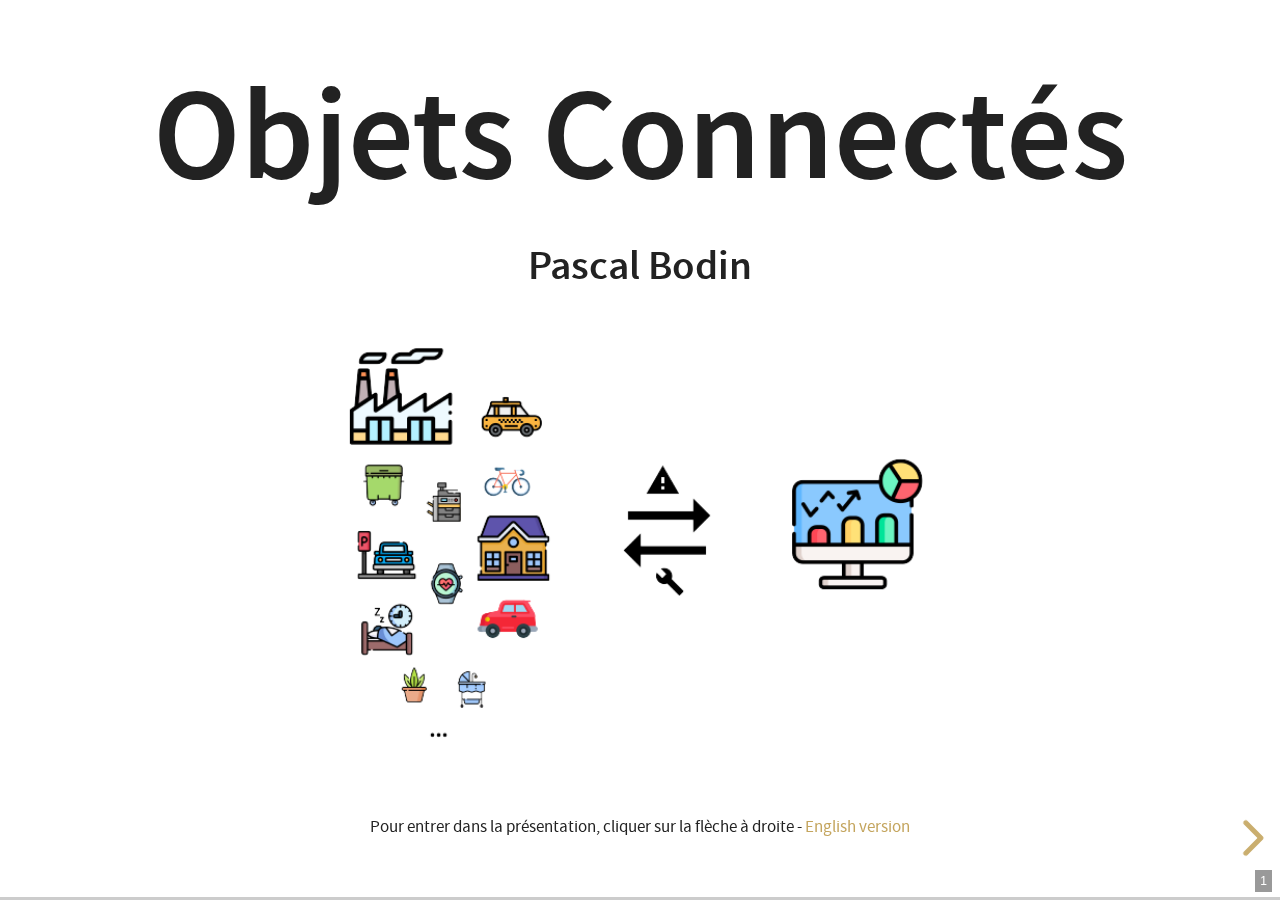
<file: index.html>
<!doctype html>
<html>

<head>
	<meta charset="utf-8">
	<meta name="viewport" content="width=device-width, initial-scale=1.0, maximum-scale=1.0, user-scalable=no">

	<link rel="icon" href="favicon.ico">

	<title>Objets connectés</title>

	<link rel="stylesheet" href="dist/reset.css">
	<link rel="stylesheet" href="dist/reveal.css">
	<link rel="stylesheet" href="dist/theme/pb.css">
	<link rel="stylesheet" href="pres-style.css">

	<!-- Theme used for syntax highlighting of code -->
	<link rel="stylesheet" href="plugin/highlight/monokai.css">

	<!-- Matomo -->
	<script type="text/javascript">
		var _paq = window._paq = window._paq || [];
		/* tracker methods like "setCustomDimension" should be called before "trackPageView" */
		_paq.push(['trackPageView']);
		_paq.push(['enableLinkTracking']);
		(function () {
			var u = "//matomo.systev.com/";
			_paq.push(['setTrackerUrl', u + 'matomo.php']);
			_paq.push(['setSiteId', '1']);
			var d = document, g = d.createElement('script'), s = d.getElementsByTagName('script')[0];
			g.type = 'text/javascript'; g.async = true; g.src = u + 'matomo.js'; s.parentNode.insertBefore(g, s);
		})();
	</script>
	<!-- End Matomo Code -->

</head>

<body>
	<div class="reveal">
		<div class="slides">
			<section>
				<h1>Objets Connectés</h1>
				<h5>Pascal Bodin</h5>
				<img src="images/iot.png" height="350">
				<div class="pbverysmall">Pour entrer dans la présentation, cliquer sur la flèche à droite - 
					<a href="https://pascalbod.github.io/iot-en-presentation/"
						target="_blank">English version</a></div>
			</section>
			<section>
			    <h2>Note : fin de maintenance</h2>
			    <p>Cette version française de la présentation <em>Objets Connectés</em> n'est plus
			    maintenue à partir du 09/09/2023. Veuillez vous référer à la <a href="https://pascalbod.github.io/iot-en-presentation/"
				target="_blank">version anglaise</a>.</p>
			</section>
			<section>
				<h2>Historique du document</h2>
				<table class="pbsmaller">
					<thead>
						<tr>
							<th>Quand</th>
							<th>Quoi</th>
						</tr>
					</thead>
					<tbody>
					    <tr>
					        <td>09/09/2023</td>
					        <td>fin de maintenance</td>
					    </tr>
					    <tr>
					        <td>08/09/2023</td>
					        <td>arithmétique virgule flottante - mise à jour Sigfox - Cray X-MP et iPhone 14</td>
					    </tr>
						<tr>
							<td>18/12/2021</td>
							<td>liens plates-formes</td>
						</tr>
						<tr>
							<td>11/12/2021</td>
							<td>section Standardisation</td>
						</tr>
						<tr>
							<td>19/05/2021</td>
							<td>rôle de la mémoire virtuelle</td>
						</tr>
						<tr>
							<td>02/05/2021</td>
							<td>retours d'expériences</td>
						</tr>
						<tr>
							<td>14/04/2021</td>
							<td>familles de microcontrôleurs - développement logiciel</td>
						</tr>
						<tr>
							<td>24/02/2021</td>
							<td>ajout de liens vers TP STM32, ESP32 et Bluetooh LE</td>
						</tr>
						<tr>
							<td>22/11/2020</td>
							<td>création</td>
						</tr>
					</tbody>
				</table>
			</section>
			<section>
				<p>Cette présentation est mise à disposition selon les termes de la <a rel="license" target="_blank"
						href="http://creativecommons.org/licenses/by-nc-sa/4.0/deed.fr">Licence Creative Commons
						Attribution - Pas d’Utilisation Commerciale - Partage dans les Mêmes Conditions 4.0
						International</a>.</p>
				<p>Vous pouvez la soutenir :
					<iframe src="https://github.com/sponsors/PascalBod/button" title="Sponsor PascalBod" height="35"
						width="116" style="border: 0; vertical-align: bottom;"></iframe>
				</p>
			</section>
			<section>
				<h2>Crédits</h2>
				<ul>
					<li><a target="_blank" href="https://github.com/hakimel/reveal.js">reveal.js</a> - Copyright (C)
						2020 Hakim El Hattab</li>
					<li><a href="https://www.flaticon.com/authors/freepik" title="Freepik" target="_blank">Freepik</a>
						from <a href="https://www.flaticon.com/" title="Flaticon" target="_blank">www.flaticon.com</a>
					</li>
					<li><a href="https://material.io/resources/icons/?style=baseline" target="_blank">material.io</a>
					</li>
					<li><a href="https://matomo.org/" target="_blank">Matomo</a></li>
				</ul>
			</section>
			<section>
				<h2>Comment naviguer</h2>
				<ul>
					<li>utiliser les flèches droite et gauche (en bas à droite) pour naviguer
						de chapitre en chapitre
					</li>
					<li>dans un chapitre, utiliser les flèches bas et haut</li>
				</ul>
				<img src="images/navigation.png" height="350">
			</section>
			<section>
				<section>
					<h2>Sommaire</h2>
				</section>
				<section>
					<h3><a href="#/avantPropos">Avant-propos</a></h3>
				</section>
				<section>
					<h3><a href="#/introduction">Introduction</a></h3>
					<ul>
						<li><a href="#/introduction-1">historique</a></li>
						<li><a href="#/introduction-2">tout est "smart"</a></li>
						<li><a href="#/introduction-3">définition ?</a></li>
					</ul>
				</section>
				<section>
					<h3><a href="#/exempleFilRouge">Exemple fil rouge</a></h3>
					<ul>
						<li><a href="#/exempleFilRouge-1">les besoins exprimés</a></li>
						<li><a href="#/exempleFilRouge-2">questions sur les besoins</a></li>
						<li><a href="#/exempleFilRouge-3">les domaines techniques</a></li>
					</ul>
				</section>
				<section>
					<h3><a href="connectedDevice.html" target="_blank">Equipement connecté</a></h3>
					<ul>
						<li><a href="connectedDevice.html#/equipementConnecte-1" target="_blank">notre exemple</a></li>
						<li><a href="connectedDevice.html#/equipementConnecte-2" target="_blank">évolution du
								matériel</a></li>
						<li><a href="connectedDevice.html#/equipementConnecte-3" target="_blank">mémoire, puissance de
								traitement et applications</a></li>
						<li><a href="connectedDevice.html#/equipementConnecte-4" target="_blank">architecture d'un
								équipement connecté</a></li>
						<li><a href="connectedDevice.html#/equipementConnecte-5" target="_blank">périphériques</a></li>
						<li><a href="connectedDevice.html#/equipementConnecte-6" target="_blank">interfaçage</a></li>
						<li><a href="connectedDevice.html#/equipementConnecte-6b" target="_blank">arithmétique virgule flottante</a></li>						
						<li><a href="connectedDevice.html#/equipementConnecte-7" target="_blank">développement
								logiciel</a></li>
						<li><a href="connectedDevice.html#/equipementConnecte-8" target="_blank">à retenir</a></li>
					</ul>
				</section>
				<section>
					<h3><a href="#/positionnement">Positionnement</a></h3>
					<ul>
						<li><a href="#/positionnement-1">notre exemple</a></li>
						<li><a href="#/positionnement-2">GNSS</a></li>
						<li><a href="#/positionnement-3">positionnement par infrastructure fixe</a></li>
						<li><a href="#/positionnement-4">navigation à l'estime</a></li>
						<li><a href="#/positionnement-5">en intérieur</a></li>
						<li><a href="#/positionnement-6">à retenir</a></li>
					</ul>
				</section>
				<section>
					<h3><a href=#/communications>Communications</a></h3>
					<ul>
						<li><a href="#/communications-1">notre exemple</a></li>
						<li><a href="#/communications-2">réseaux mobiles terrestres</a></li>
						<li><a href="#/communications-3">réseaux LPWAN en fréquences non soumises à autorisation</a>
						</li>
						<li><a href="#/communications-4">réseaux satellitaires</a></li>
						<li><a href="#/communications-5">réseaux PMR</a></li>
						<li><a href="#/communications-6">communications radio courte distance</a></li>
						<li><a href="#/communications-7">échanges de données</a></li>
						<li><a href="#/communications-8">intégration à l'Internet</a></li>
						<li><a href="#/communications-9">à retenir</a></li>
					</ul>
				</section>
				<section>
					<h3><a href=#/architecture>Architecture</a></h3>
					<ul>
						<li><a href="#/architecture-1">distribution des traitements</a></li>
						<li><a href="#/architecture-2">architecture à couches</a></li>
						<li><a href="#/architecture-3">plates-formes</a></li>
					</ul>
				</section>
				<section>
					<h3><a href="#/securite">Sécurité</a></h3>
					<ul>
						<li><a href="#/securite-1">objectifs</a></li>
						<li><a href="#/securite-2">surface d'attaque</a></li>
						<li><a href="#/securite-3">comment faire face</a></li>
						<li><a href="#/securite-4">à retenir</a></li>
					</ul>
				</section>
				<section>
					<h3><a href="#/standardisation">Standardisation</a></h3>
					<ul>
						<li><a href="#/standardisation-1">OneM2M</a></li>
						<li><a href="#/standardisation-2">ITU-T Study Group 20</a></li>
						<li><a href="#/standardisation-3">IETF Internet of Things Directorate</a></li>
						<li><a href="#/standardisation-4">W3C Web of Things</a></li>
						<li><a href="#/standardisation-5">Autres organizations</a></li>
					</ul>
				</section>
				<section>
					<h3><a href="#/gestionDeProjets">Gestion de projets</a></h3>
					<ul>
						<li><a href="#/gestionDeProjets-1">projet industriel habituel</a></li>
						<li><a href="#/gestionDeProjets-2">projet objets connectés</a></li>
						<li><a href="#/gestionDeProjets-3">problèmes</a></li>
						<li><a href="#/gestionDeProjets-4">élément de solution : être agile</a></li>
						<li><a href="#/gestionDeProjets-5">adaptation à un projet objets connectés</a></li>
						<li><a href="#/gestionDeProjets-6">études de cas</a></li>
					</ul>
				</section>
				<section>
					<h3><a href="#/conclusion">Conclusion</a></h3>
				</section>
				<section>
					<h3>Travaux pratiques</h3>
					<ul>
						<li>équipement connecté:
							<ul>
								<li><a href="#/hoSTM32SampleApplication">une application <em>bare metal</em> pour la
										carte NUCLEO-L476RG</em></a></li>
								<li><a href="#/hoESP32SampleApplication">une application pour la carte ESP32-DevKitC</a>
								</li>
							</ul>
						</li>
						<li>communications:
							<ul>
								<li><a href="#/hoBluetoothRuuvi">réception et décodage de messages BLE émis par un
										équipement Ruuvi</a></li>
								<li><a href="#/hoUdpOverWifi">UDP sur Wi-Fi</a></li>
							</ul>
						</li>
					</ul>
				</section>
			</section>
			<section>
				<section id="avantPropos">
					<h2>Avant-propos</h2>
				</section>
				<section>
					<h3>Qui suis-je ?</h3>
					<ul>
						<li><a href="https://systev.com" target="_blank">
								consultant indépendant - objets connectés</a> <br />
							<a href="https://www.ackl.io" target="_blank">
								<img src="images/logo-acklio.png"></a>
							&nbsp;
							<a href="https://www.connectedcycle.com" target="_blank">
								<img src="images/logo-connectedCycle.png"></a>
						</li>
						<li>auparavant : ingénieur logiciel, chef de projet, responsable technique, gérant
							(Digital Equipment, McDonnell Douglas, Orange, TPE)
						</li>
						<li>premier projet objets connectés en 1990</li>
					</ul>
				</section>
				<section>
					<h3>Plus d'information</h3>
					<ul>
						<li><a href="https://fr.systev.com" target="_blank">Systev</a></li>
						<li><a href="https://twitter.com/pascalbod06" target="_blank">Twitter</a></li>
						<li><a href="https://www.linkedin.com/in/pascalbodin/" target="_blank">LinkedIn</a></li>
						<li><a href="https://github.com/PascalBod" target="_blank">GitHub</a></li>
					</ul>
				</section>
				<section>
					<h3>Point de vue de l'intégrateur</h3>
					<ul>
						<li>livrer à une date donnée, pour un budget donné</li>
						<li>livrer un système qui fonctionne</li>
						<li>parfois : intégrer un système pré-existant</li>
						<li>réaliser un système maintenable</li>
					</ul>
				</section>
				<section>
					<ul>
						<li>cible : satisfaction du client</li>
						<li>résoudre des problèmes techniques est seulement un moyen</li>
					</ul>
				</section>
				<section>
					<h3>Type de systèmes ?</h3>
					<ul>
						<li>systèmes grand public</li>
						<li>systèmes métiers</li>
					</ul>
				</section>
				<section>
					<ul>
						<li><del>systèmes grand public</del></li>
						<li>systèmes métiers</li>
					</ul>
				</section>
				<section>
					<h3>Systèmes métiers :</h3>
					<ul>
						<li>richesse fonctionnelle</li>
						<li>complexité technique</li>
						<li>plus de contraintes (temps réel, sécurité, maintenabilité, etc.)</li>
					</ul>
				</section>
				<section>
					<h3>franglais</h3>
					<ul>
						<li>dans la mesure du possible : utilisation du français</li>
						<li>si le mot français est rarement utilisé : mot anglais</li>
					</ul>
				</section>
			</section>
			<section>
				<section id="introduction">
					<h2>Introduction</h2>
				</section>
				<section id="introduction-1">
					<h3>(Très rapide) historique</h3>
				</section>
				<section>
					<h4>Avant les années 90</h4>
					<img src="images/scada.png">
					<p class="pbcenter">SCADA (Supervisory Control And Data Acquisition)</p>
					<div class="pbverysmall">Icons made by <a href="https://www.flaticon.com/authors/freepik"
							title="Freepik" target="_blank">Freepik</a> from <a href="https://www.flaticon.com/"
							title="Flaticon" target="_blank">www.flaticon.com</a></div>
					<div class="pbverysmall">Icons from <a href="https://material.io/resources/icons/?style=baseline"
							target="_blank">material.io</a></div>
				</section>
				<section>
					<h4>Années 90</h4>
					<img src="images/m2m.png" height="360">
					<p class="pbcenter">M2M (Machine to Machine)</br>
						LBS (Location Based Services)</p>
					<div class="pbverysmall">Icons made by <a href="https://www.flaticon.com/authors/freepik"
							title="Freepik" target="_blank">Freepik</a>, <a
							href="https://www.flaticon.com/authors/photo3idea-studio"
							target="_blank">photo3idea_studio</a> from <a href="https://www.flaticon.com/"
							title="Flaticon" target="_blank">www.flaticon.com</a></div>
					<div class="pbverysmall">Icons from <a href="https://material.io/resources/icons/?style=baseline"
							target="_blank">material.io</a></div>
				</section>
				<section>
					<h4>Années 2000</h4>
					<img src="images/iot.png">
					<p class="pbcenter">IoT (Internet of Things)</p>
					<div class="pbverysmall">Icons made by <a href="https://www.flaticon.com/authors/freepik"
							title="Freepik" target="_blank">Freepik</a> from <a href="https://www.flaticon.com/"
							title="Flaticon" target="_blank">www.flaticon.com</a></div>
					<div class="pbverysmall">Icons from <a href="https://material.io/resources/icons/?style=baseline"
							target="_blank">material.io</a></div>
				</section>
				<section id="introduction-2">
					<h4>Années 2010</h4>
					<ul>
						<li>Smart Agriculture</li>
						<li>Smart City</li>
						<li>Smart Environment</li>
						<li>Smart Health</li>
						<li>Smart Industry</li>
						<li>Smart Utilities</li>
						<li>...</li>
					</ul>
				</section>
				<section id="introduction-3">
					<h4>Une définition ?</h4>
					<blockquote>
						L'Internet des objets ou IdO (en anglais (the) Internet of Things ou IoT) est l'interconnexion
						entre l'Internet et des objets, des lieux et des environnements physiques.
					</blockquote>
					<div class="pbverysmall">Source : <a href="https://fr.wikipedia.org/wiki/Internet_des_objets"
							target="_blank">Wikipedia</a></div>
				</section>
				<section>
					<h4>L'objet de cette présentation</h4>
					<p>les systèmes dans lesquels des objets sont connectés à des applications distantes
					</p>
					<p>&rArr; plus large que la définition ci-dessus</p>
				</section>
				<section>
					<h4>Inventeur de l'acronyme <em>IoT</em></h4>
					<p class="pbcenter">Kevin Ashton - 1999</p>
				</section>
				<section>
					<h4>A retenir</h4>
					<ul>
						<li>pas de vraie définition - domaine trop vaste</li>
						<li>systèmes existants bien avant l'acronyme <em>IoT</em></li>
						<li>grande diversité des besoins utilisateurs</li>
						<li>différents domaines techniques</li>
					</ul>
				</section>
			</section>
			<section>
				<section id="exempleFilRouge">
					<h2>Exemple fil rouge</h2>
				</section>
				<section id="exempleFilRouge-1">
					<h3>Les besoins exprimés</h3>
					<ul>
						<li>surveiller un convoi de 5 véhicules traversant l'Europe</li>
						<li>émission d'une alarme quand :
							<ul>
								<li>la distance entre deux véhicules consécutifs devient trop grande</li>
								<li>un conducteur appuie sur un bouton d'urgence</li>
							</ul>
						</li>
					</ul>
				</section>
				<section>
					<ul>
						<li>sur déclenchement d'alarme :
							<ul>
								<li>indication de l'origine de l'alarme au centre de supervision</li>
								<li>affichage en temps réel des positions de chaque véhicule jusqu'à la fin de l'alarme
								</li>
								<li>lever de doute en audio</li>
							</ul>
						</li>
					</ul>
				</section>
				<section>
					<ul>
						<li>la couverture en extérieur doit être globale</li>
					</ul>
				</section>
				<section>
					<img src="images/convoy.png" height="600">
					<div class="pbverysmall">Icons made by <a href="https://www.flaticon.com/authors/freepik"
							title="Freepik" target="_blank">Freepik</a> from <a href="https://www.flaticon.com/"
							title="Flaticon" target="_blank">www.flaticon.com</a></div>
				</section>
				<section id="exempleFilRouge-2">
					<h3>Questions sur les besoins</h3>
					<ul>
						<li>ordre de grandeur de la distance inter-véhicule ?</li>
						<li>cette distance limite doit-elle pouvoir être modifiée ?</li>
						<li>quelle précision ?</li>
						<li>comment sont gérées les contraintes du trafic ?</li>
					</ul>
				</section>
				<section>
					<ul>
						<li>délai de réception de l'alarme ?</li>
						<li>procédure d'arrêt de l'alarme ?</li>
					</ul>
				</section>
				<section>
					<ul>
						<li>installation et alimentation des équipements internes ?</li>
						<li>limitations sur les équipements externes (antennes) ?</li>
					</ul>
				</section>
				<section>
					<ul>
						<li>etc.</li>
					</ul>
				</section>
				<section id="exempleFilRouge-3">
					<h3>Les domaines techniques</h3>
					<ul>
						<li>distance entre véhicules : capteurs, GNSS...</li>
						<li>déclenchement manuel alarme : capteur</li>
						<li>transmission alarme : réseaux sans-fil</li>
						<li>équipements embarqués</li>
						<li>affichage positions : GNSS, SIG...</li>
						<li>couverture globale : réseau mobile terrestre, satellite...</li>
						<li>confidentialité, intégrité, disponibilité</li>
						<li>logiciel</li>
						<li>etc.</li>
					</ul>
				</section>
				<section>
					<img src="images/domains.svg">
				</section>
				<section>
					<img src="images/domains-2.png">
				</section>
				<section>
					<p>Comprendre les vrais besoins utilisateurs peut être difficile.
						Mais c'est la clé du succés.</p>
				</section>
				<section>
					<p class="pbcenter">nous allons voir en détails tous ces éléments...</p>
				</section>
			</section>
			<section>
				<h2>
					<a href="connectedDevice.html" target="_blank">Equipement Connecté</a>
				</h2>
			</section>
			<section>
				<section id="positionnement">
					<h2>Positionnement</h2>
				</section>
				<section id="positionnement-1">
					<h3>Notre exemple</h3>
				</section>
				<section>
					<img src="images/convoy.png" height="600">
					<div class="pbverysmall">Icons made by <a href="https://www.flaticon.com/authors/freepik"
							title="Freepik" target="_blank">Freepik</a> from <a href="https://www.flaticon.com/"
							title="Flaticon" target="_blank">www.flaticon.com</a></div>
				</section>
				<section>
					<ul>
						<li>position sur alarme</li>
						<li>distance entre deux véhicules :
							<ul>
								<li>position de chaque véhicule</li>
								<li>échange des positions</li>
								<li>calcul de la distance</li>
								<li>question : quelle précision ?</li>
							</ul>
						</li>
					</ul>
				</section>
				<section id="positionnement-2">
					<h3>GNSS (Global Navigation Satellite System)</h3>
				</section>
				<section>
					<img src="images/gnssCircles.png" height="600">
					<div class="pbverysmall">Icons made by <a href="https://www.flaticon.com/authors/freepik"
							title="Freepik" target="_blank">Freepik</a> from <a href="https://www.flaticon.com/"
							title="Flaticon" target="_blank">www.flaticon.com</a></div>
				</section>
				<section>
					<p>Principe :</p>
					<ul>
						<li>constellation de satellites</li>
						<li>chaque satellite émet des messages</li>
						<li>récepteur en écoute, à l'endroit dont on doit connaître la position</li>
						<li>messages contenant heure et position satellite</li>
						<li>heure satellite très précise (horloge atomique)</li>
						<li>avec 3 satellites : estimation position</li>
						<li>avec 4<sup>ème</sup> satellite : synchro horloge récepteur</li>
						<li>&rArr; position</li>
					</ul>
				</section>
				<section>
					<ul>
						<li>durée / distance : 1 m &hArr; 3,3 ns</li>
						<li>sources d'erreurs :
							<ul>
								<li>position satellite : 2,5 m</li>
								<li>horloge satellite : 1,5 m</li>
								<li>perturbations atmosphère : 6 m</li>
								<li>la plus importante : trajets multiples (réflexions signaux satellites - canyons
									urbains)</li>
							</ul>
						</li>
					</ul>
					<div class="pbverysmall">Source : <a href="https://galileognss.eu/the-path-to-high-gnss-accuracy/"
							title="GalileoGNSS" target="_blank">GalileoGNSS</a></div>
				</section>
				<section>
					<h4>Exemple exactitude Galileo</h4>
					<img src="images/galileoAccuracy.png" height="500">
					<div class="pbverysmall">Source : <a
							href="https://www.gsc-europa.eu/electronic-library/galileo-service-performance-reports"
							title="European GSC" target="_blank">European GSC</a></div>
				</section>
				<section>
					<h4>Les constellations</h4>
				</section>
				<section>
					<ul>
						<li>GPS :
							<ul>
								<li>USA</li>
								<li>démarré en 1973, opérationnel en 1993</li>
								<li>30 satellites opérationnels en septembre 2020</li>
								<li>orbites : 20200 km (MEO)</li>
							</ul>
						</li>
						<li>GLONASS :
							<ul>
								<li>Russie</li>
								<li>démarré en 1976, opérationnel en 1995</li>
								<li>24 satellites opérationnels en octobre 2020</li>
								<li>orbites : 19100 km (MEO)</li>
							</ul>
						</li>
					</ul>
					<div class="pbverysmall">Source : <a href="https://www.gps.gov/systems/gps/space/" title="GPS"
							target="_blank">GPS</a>,
						<a href="https://www.glonass-iac.ru/en/index.php" title="GLONASS" target="_blank">GLONASS</a>
					</div>
				</section>
				<section>
					<ul>
						<li>Galileo :
							<ul>
								<li>Europe</li>
								<li>démarré en 1999, opérationnel en 2016</li>
								<li>24 satellites opérationnels en octobre 2020</li>
								<li>orbites : 23200 km (MEO)</li>
							</ul>
						</li>
						<li>BeiDou (北斗) :
							<ul>
								<li>Chine</li>
								<li>démarré en 2000, opérationnel en 2020</li>
								<li>30 satellites lancés de 2017 à 2020</li>
								<li>orbites : MEO, GEO et GSO</li>
							</ul>
						</li>
					</ul>
					<div class="pbverysmall">Source : <a
							href="https://www.gsc-europa.eu/system-service-status/constellation-information"
							title="Galileo" target="_blank">Galileo</a>,
						<a href="http://en.beidou.gov.cn/" title="BeiDou" target="_blank">BeiDou</a>
				</section>
				<section>
					<ul>
						<li>NavIC :
							<ul>
								<li>Inde</li>
								<li>système régional</li>
								<li>8 satellites opérationnels en 2020</li>
								<li>orbites : GEO et GSO</li>
							</ul>
						</li>
						<li>QZSS :
							<ul>
								<li>Japon</li>
								<li>système régional</li>
								<li>4 satellites opérationnels en septembre 2020</li>
								<li>orbites : QZO</li>
							</ul>
						</li>
					</ul>
					<div class="pbverysmall">Source : <a href="https://www.isro.gov.in/spacecraft/satellite-navigation"
							title="NavIC" target="_blank">NavIC</a>,
						<a href="https://qzss.go.jp/en/index.html" title="QZSS" target="_blank">QZSS</a>
				</section>
				<section>
					<h4>Exactitude : exemple concret</h4>
					<img src="images/gnssAccuracy.png">
				</section>
				<section>
					<p>Conditions :</p>
					<ul>
						<li>récepteur GPS + GLONASS de téléphone</li>
						<li>en 2017</li>
						<li>en intérieur, rez-de-chaussée, à 2 m d'une fenêtre</li>
						<li>une position toutes les 2 s pendant 15 min</li>
						<li>&rArr; plusieurs positions à plus de 60 m de la vraie position</li>
					</ul>
				</section>
				<section>
					<h4>Augmentation de l'exactitude</h4>
					<ul>
						<li>diffusion de corrections au niveau régional</li>
					</ul>
				</section>
				<section>
					<img src="images/sbas.png">
					<div class="pbverysmall">Source : <a
							href="https://www.gsa.europa.eu/european-gnss/what-gnss/what-sbas" title="SBAS"
							target="_blank">SBAS</a></div>
				</section>
				<section>
					<h4>Diminution du temps d'acquisition</h4>
					<ul>
						<li>temps d'acquisition de la première position <em>(TTFF : Time To First Fix)</em> peut être
							long</li>
						<li>pour le réduire : fourniture des almanacs et éphémérides au récepteur GNSS</li>
						<li>ces informations doivent être fournies à l'équipement</li>
						<li>terme historique : A-GPS (Assisted GPS)</li>
					</ul>
				</section>
				<section>
					<h4>Interfaçage avec un récepteur GNSS</h4>
					<img src="images/positionningInterface.png">
				</section>
				<section>
					<ul>
						<li>niveau physique : liaison série (tension carte ou V.28)</li>
						<li>niveau données :
							<ul>
								<li>NMEA 0183 - non prévu initialement pour GNSS</li>
								<li>très souvent : protocoles propriétaires optimisés</li>
							</ul>
						</li>
					</ul>
				</section>
				<section>
					<img src="images/nmea0183.png">
					<div class="pbverysmall">Source : <a
							href="https://www.u-blox.com/sites/default/files/products/documents/u-blox6-GPS-GLONASS-QZSS-V14_ReceiverDescrProtSpec_%28GPS.G6-SW-12013%29_Public.pdf"
							title="u-blox" target="_blank">u-blox</a></div>
				</section>
				<section>
					<p>Protocoles propriétaires :</p>
					<ul>
						<li>SiRF (Qualcomm)</li>
						<li>u-blox</li>
						<li>SkyTraq</li>
						<li>etc.</li>
					</ul>
				</section>
				<section>
					<ul>
						<li>la plupart des récepteurs sont multi-constellations</li>
						<li>qualité et placement de l'antenne importants</li>
						<li>facile de dégrader la réception</li>
					</ul>
				</section>
				<section id="positionnement-3">
					<h3>Positionnement par infrastructure fixe</h3>
					<ul>
						<li>trilatération : plusieurs mesures de distances par mesures de temps (comme GNSS)</li>
						<li>triangulation : plusieurs mesures d'angles</li>
						<li>zone de l'antenne de réception ("cellule")</li>
						<li>balises <em>(beacons)</em> pour détection de proximité</li>
					</ul>
				</section>
				<section id="positionnement-4">
					<h3>Navigation à l'estime <em>(dead reckoning)</em></h3>
					<ul>
						<li>position initiale connue</li>
						<li>suivi précis du trajet par capteurs (gyroscope, accéléromètre, magnétomètre...)</li>
						<li>filtrage et fusion des données des capteurs</li>
						<li>resynchronisation périodique</li>
					</ul>
				</section>
				<section id="positionnement-5">
					<h3>En intérieur</h3>
					<ul>
						<li>les technologies présentées peuvent fonctionner (plus ou moins bien) en intérieur</li>
						<li>installation d'infrastructure souvent nécessaire</li>
					</ul>
				</section>
				<section>
					<h3>Notre exemple</h3>
					<ul>
						<li>a priori, alimentation électrique disponible dans les véhicules</li>
						<li>&rArr; pas de contrainte liée à l'autonomie</li>
						<li>calcul de distance entre véhicules semble pouvoir reposer sur du GNSS</li>
						<li>où positionner l'antenne GNSS ? comment passer le câble ?</li>
					</ul>
				</section>
				<section id="positionnement-6">
					<h3>A retenir</h3>
					<ul>
						<li>GNSS, pas GPS &#x1F642;</li>
						<li>la précision augmente</li>
						<li>le temps d'acquisition diminue</li>
						<li>la consommation d'énergie diminue</li>
						<li>mais encore difficile aujourd'hui de positionner tout le temps et partout</li>
						<li>ne pas confondre positionner et localiser (sous-entendu : à distance)</li>
					</ul>
				</section>
			</section>
			<section>
				<section id="communications">
					<h2>Communications</h2>
				</section>
				<section id="communications-1">
					<h3>Notre exemple</h3>
				</section>
				<section>
					<img src="images/convoy.png" height="600">
					<div class="pbverysmall">Icons made by <a href="https://www.flaticon.com/authors/freepik"
							title="Freepik" target="_blank">Freepik</a> from <a href="https://www.flaticon.com/"
							title="Flaticon" target="_blank">www.flaticon.com</a></div>
				</section>
				<section>
					<ul>
						<li>transmettre une alarme vers le centre de supervision</li>
						<li>lever de doute en audio</li>
						<li>suivi temps réel</li>
						<li>couverture globale</li>
						<li>communications entre véhicules</li>
					</ul>
				</section>
				<section>
					<h3>Préambule</h3>
					<ul>
						<li>certaines des informations qui suivent ne concernent que l'Europe, voire que la France</li>
						<li>l'équivalent existe dans le reste du monde, avec variations en techno et en réglementation
						</li>
					</ul>
				</section>
				<section id="communications-2">
					<h3>Réseaux mobiles terrestres</h3>
				</section>
				<section>
					<h4>Vue d'ensemble</h4>
					<ul>
						<li>1G : années 80 - réseaux analogiques</li>
						<li>2G : années 90 - passage au numérique
							<ul>
								<li>voix, données, SMS</li>
								<li>GSM/GPRS, EDGE, CDMAOne, PDC, iDEN, IS-136, D-AMPS</li>
							</ul>
						</li>
						<li>3G : années 2000
							<ul>
								<li>évolution GSM/GPRS, CDMA2000 1X/EVDO, UMTS-HSPA+</li>
							</ul>
						</li>
						<li>4G : années 2010
							<ul>
								<li>LTE Advanced</li>
							</ul>
						</li>
						<li>5G : années 2020</li>
					</ul>
					<div class="pbverysmall">Sources : <a href="http://www.itu.int/osg/spu/ni/3G/technology/index.html"
							title="ITU" target="_blank">ITU</a>,
						<a href="https://www.3gpp.org/about-3gpp" title="3GPP" target="_blank">3GPP</a>
					</div>
				</section>
				<section>
					<ul>
						<li>réseaux de communication partagés entre tous les utilisateurs</li>
						<li>peu (ou pas) de gestion de priorités</li>
						<li>les opérateurs visent à couvrir une population, pas un territoire</li>
						<li>impossible d'adapter la couverture à un besoin spécifique</li>
						<li>utilisent des bandes de fréquence soumises à autorisation</li>
					</ul>
				</section>
				<section>
					<h4>Services de données</h4>
				</section>
				<section>
					<h5>SMS (Short Message Service)</h5>
					<img src="images/sms-ms-sc.png">
					<div class="pbverysmall">Icons made by <a href="https://www.flaticon.com/authors/freepik"
							title="Freepik" target="_blank">Freepik</a> from <a href="https://www.flaticon.com/"
							title="Flaticon" target="_blank">www.flaticon.com</a></div>
					<div class="pbverysmall">Source: <a href="https://www.3gpp.org/dynareport/23040.htm"
							target="_blank">3GPP</a></div>
				</section>
				<section>
					<ul>
						<li>140 octets, ou 160 caractères à 7 bits, ou 70 caractères UCS2</li>
						<li>concaténation possible</li>
						<li>pas d'acquittement de bout-en-bout</li>
						<li>latence : peut être très élevée (plusieurs heures)</li>
						<li>intérêt : envoi de données VERS un mobile</li>
					</ul>
				</section>
				<section>
					<h5>Données par paquets</h5>
					<ul>
						<li>utilisation des protocoles de l'Internet (IP, TCP, UDP, etc.)</li>
						<li>des limitations peuvent exister, selon l'abonnement (protocoles, ports)</li>
					</ul>
				</section>
				<section>
					<ul>
						<li>2G :
							<ul>
								<li>GPRS (General Packet Radio Service) - 2,5G</li>
								<li>fermetures des réseaux déjà faites, en cours ou à venir</li>
							</ul>
						</li>
					</ul>
				</section>
				<section>
					<ul>
						<li>3G :
							<ul>
								<li>zone rurale : au moins 144 kb/s - max 384 kb/s, max 500 km/h</li>
								<li>zone urbaine : au moins 384 kb/s - max 512 kb/s, max 120 km/h </li>
								<li>proche : au moins 2 Mb/s, max 10 km/h</li>
							</ul>
						</li>
						<li>4G :
							<ul>
								<li>100 Mb/s downlink, 50 Mb/s uplink</li>
								<li>optimisé pour les vitesses lentes, mais support vitesses rapides max 500 km/h</li>
							</ul>
						</li>
					</ul>
					<div class="pbverysmall">Source : <a href="https://www.etsi.org/technologies/mobile/" title="ETSI"
							target="_blank">ETSI</a></div>
				</section>
				<section>
					<ul>
						<li>services données historiquement prévus pour :
							<ul>
								<li>échange de courriels</li>
								<li>visite de sites web</li>
								<li>visionnage ou transmission de vidéos</li>
							</ul>
						</li>
						<li>besoins et contraintes spécifiques des équipements connectés :
							<ul>
								<li>courts messages, peu fréquents</li>
								<li>souvent : autonomie en énergie</li>
								<li>souvent : bas coût</li>
							</ul>
						</li>
					</ul>
				</section>
				<section>
					<ul>
						<li>en réponse à ces besoins : LPWAN (Low Power Wide Area Network)
							<ul>
								<li>NB-IoT (Narrowband IoT)</li>
								<li>LTE-M (Long Term Evolution - Category M1) (LTE = 3G &rarr; 4G)</li>
							</ul>
						</li>
						<li>autres technologies de LPWAN (hors réseaux mobiles terrestres) : voir plus loin</li>
					</ul>
				</section>
				<section>
					<h5><img src="images/lte_m_rgb-medium.png"> </h5>
					<ul>
						<li>PSM (Power Saving Mode) : diminution de la signalisation</li>
						<li>eDRX (Extended Discontinuous Reception) : extinction du récepteur une partie du temps</li>
						<li>HLCom (High Latency Communications) : tamponnage et signalisation pour PSM et eDRX</li>
						<li>Half Duplex Mode</li>
						<li>CE (Coverage Enhancement) : répétitions pour canaux données et contrôle</li>
						<li>etc.</li>
					</ul>
					<div class="pbverysmall">Source : <a href="https://www.gsma.com/iot/mobile-iot/" title="GSMA"
							target="_blank">GSMA</a></div>
				</section>
				<section>
					<ul>
						<li>buts :
							<ul>
								<li>10 ans de fonctionnement sur pile</li>
								<li>terminal plus simple &rArr; coût plus faible</li>
							</ul>
						</li>
					</ul>
				</section>
				<section>
					<h5>Caractéristiques</h5>
					<ul>
						<li>débit : 1 Mb/s uplink et downlink</li>
						<li>latence : 10 ms à 4 s</li>
						<li>voix</li>
					</ul>
					<div class="pbverysmall">Source : <a
							href="https://www.thalesgroup.com/en/markets/digital-identity-and-security/iot/resources/innovation-technology/lte-m"
							title="Thales" target="_blank">Thales</a>
				</section>
				<section>
					<h5><img src="images/nbiot_black_rgb-medium.png"> </h5>
					<ul>
						<li>PSM (Power Saving Mode) : diminution de la signalisation</li>
						<li>eDRX (Extended Discontinuous Reception) : extinction du récepteur une partie du temps</li>
						<li>Coverage Extension : augmentation des niveaux de puissance et répétitions</li>
						<li>etc.</li>
					</ul>
					<div class="pbverysmall">Source : <a href="https://www.gsma.com/iot/mobile-iot/" title="GSMA"
							target="_blank">GSMA</a></div>
				</section>
				<section>
					<ul>
						<li>buts :
							<ul>
								<li>10 ans de fonctionnement sur pile</li>
								<li>terminal plus simple &rArr; coût plus faible</li>
							</ul>
						</li>
					</ul>
				</section>
				<section>
					<h5>Caractéristiques</h5>
					<ul>
						<li>débit : jusqu'à 158 kb/s uplink et 124 kb/s downlink</li>
						<li>latence : 1,4 à 10 s</li>
						<li>pas de voix</li>
					</ul>
					<div class="pbverysmall">Source : <a
							href="https://www.thalesgroup.com/en/markets/digital-identity-and-security/iot/resources/innovation-technology/lte-m"
							title="Thales" target="_blank">Thales</a></div>
				</section>
				<section>
					<h5>Réseaux en activité (août 2020)</h5>
					<ul>
						<li>LTE-M : 46 réseaux</li>
						<li>NB-IoT : 96 réseaux</li>
						<li>en France :
							<ul>
								<li>LTE-M : Orange</li>
								<li>NB-IoT : SFR</li>
							</ul>
						</li>
					</ul>
					<div class="pbverysmall">Source : <a href="https://www.gsma.com/iot/mobile-iot-commercial-launches/"
							title="GSMA" target="_blank">GSMA</a></div>
				</section>
				<section>
					<h4>Intégration d'un terminal réseau mobile</h4>
				</section>
				<section>
					<p>Deux grands types d'intégration :</p>
					<ul>
						<li>terminal séparé contrôlé par l'application</li>
						<li>le terminal embarque l'application</li>
					</ul>
				</section>
				<section>
					<h5>Terminal séparé</h5>
					<img src="images/communicationInterface.png">
				</section>
				<section>
					<ul>
						<li>niveau physique : liaison série (tension carte ou V.28)</li>
						<li>niveau données :
							<ul>
								<li>"commandes AT"</li>
								<li>3GPP TS 27.007</li>
							</ul>
						</li>
					</ul>
					<div class="pbverysmall">Source : <a
							href="https://portal.3gpp.org/desktopmodules/Specifications/SpecificationDetails.aspx?specificationId=1515"
							title="3GPP" target="_blank">3GPP</a></div>
				</section>
				<section>
					<h5>Format des commandes</h5>
					<img src="images/3gppATCommands.png">
					<div class="pbverysmall">Source : <a
							href="https://portal.3gpp.org/desktopmodules/Specifications/SpecificationDetails.aspx?specificationId=1515"
							title="3GPP" target="_blank">3GPP</a></div>
				</section>
				<section>
					<h5>Format des réponses</h5>
					<img src="images/3gppATResponses.png">
					<div class="pbverysmall">Source : <a
							href="https://portal.3gpp.org/desktopmodules/Specifications/SpecificationDetails.aspx?specificationId=1515"
							title="3GPP" target="_blank">3GPP</a></div>
				</section>
				<section>
					<h5>Commandes</h5>
					<ul>
						<li>presque 300 commandes :
							<ul>
								<li>gestion des appels voix</li>
								<li>gestion des services réseaux</li>
								<li>gestion des échanges de données</li>
								<li>informations sur le terminal</li>
								<li>etc.</li>
							</ul>
						</li>
					</ul>
				</section>
				<section>
					<ul>
						<li>chaque fabricant ajoute ses propres commandes :
							<ul>
								<li>GPIO</li>
								<li>système de gestion de fichiers</li>
								<li>sockets TCP et UDP</li>
								<li>FTP, HTTP, ping, CoAP, MQTT, LwM2M</li>
								<li>GNSS</li>
								<li>date et heure</li>
								<li>etc.</li>
							</ul>
						</li>
					</ul>
				</section>
				<section>
					<h5>Modes de fonctionnement</h5>
					<img src="images/moduleATModes.png">
					<div class="pbverysmall">Source : <a
							href="https://www.u-blox.com/sites/default/files/SARA-R5-Application-Development_AppNote_%28UBX-20009652%29.pdf"
							title="u-blox" target="_blank">u-blox</a></div>
				</section>
				<section>
					<ul>
						<li>échange de données : nécessite l'activation d'un contexte PDP (Packet Data Protocol)</li>
						<li>sélection du réseau cible : APN (Access Point Name)
							<ul>
								<li>Internet, intranet</li>
								<li>protocoles et ports autorisés</li>
								<li>etc.</li>
							</ul>
						</li>
					</ul>
				</section>
				<section>
					<h5>Utilisation de PPP (Point to Point Protocol)</h5>
					<img src="images/externalPdpContext.png">
					<div class="pbverysmall">Source : <a
							href="https://www.u-blox.com/sites/default/files/SARA-R5-Internet-applications-development-guide_AppNote_%28UBX-20032566%29.pdf"
							title="u-blox" target="_blank">u-blox</a></div>
				</section>
				<section>
					<h5>Utilisation d'une pile TCP/IP interne</h5>
					<img src="images/internalPdpContext.png">
					<div class="pbverysmall">Source : <a
							href="https://www.u-blox.com/sites/default/files/SARA-R5-Internet-applications-development-guide_AppNote_%28UBX-20032566%29.pdf"
							title="u-blox" target="_blank">u-blox</a></div>
				</section>
				<section>
					<h5>Application dans le terminal/module</h5>
					<ul>
						<li>souvent deux processeurs : "modem" et application</li>
						<li>API (Application Programming Interface) donnant accès aux services</li>
						<li>OS (Linux) ou RTOS (Thread-X, etc.)</li>
					</ul>
				</section>
				<section>
					<img src="images/moduleArchitecture.png">
				</section>
				<section id="communications-3">
					<h3>Réseaux LPWAN en fréquences non soumises à autorisation</h3>
				</section>
				<section>
					<p class="pbcenter">Certaines fréquences sont utilisables sans licence.</p>
				</section>
				<section>
					<h4>Réglementation</h4>
					<ul class="pbsmaller">
						<li>recommandations internationales (ITU, CEPT, etc.)</li>
						<li>réglementations nationales</li>
						<li>concernent tous fréquences sous licence également</li>
					</ul>
				</section>
				<section>
					<p>&rArr; fréquences ISM (Industrial, Scientific and Medical)</p>
					<ul>
						<li>initialement assignées aux usages autres que télécommunications</li>
						<li>maintenant utilisées pour Wi-Fi, Bluetooth, Zigbee, etc.</li>
						<li>tolérance aux interférences requise</li>
						<li>6,7 MHz - 13 MHz - 27 MHz - 40 MHz - 433 MHz - 915 MHz - 2,4 GHz - 5,8 GHz - 24 GHz - 61 GHz
							- 122 GHz - 245 GHz</li>
					</ul>
					<div class="pbverysmall">Source : <a
							href="https://www.itu.int/net/ITU-R/terrestrial/faq/index.html#g013" title="ITU"
							target="_blank">ITU</a></div>
				</section>
				<section>
					<p>&rArr; SRD (Short Range Devices)</p>
					<ul>
						<li>faible capacité à provoquer des interférences avec autres équipements radio</li>
						<li>en cas d'interférence : non protégés par la réglementation</li>
						<li>utilisation des fréquences ISM et de fréquences additionnelles (868 MHz, etc.)</li>
					</ul>
					<div class="pbverysmall">Source : <a href="https://www.cept.org/" title="CEPT"
							target="_blank">CEPT</a></div>
				</section>
				<section>
					<ul>
						<li>limitation de la puissance : 1 à 500 mW e.r.p. selon fréquences</li>
						<li>éventuelle limitation temps d'émission <em>(duty cycle)</em> : 1% à 0,001% selon fréquences
						</li>
					</ul>
				</section>
				<section>
					<h4>Deux grands types de réseaux LPWAN</h4>
					<ul>
						<li>réseau Sigfox</li>
						<li>réseaux utilisant la technologie LoRaWAN</li>
					</ul>
				</section>
				<section>
					<h5><img src="images/sigfoxLogo.png"> </h5>
					<p>Radio :</p>
					<ul class="pbsmaller">
						<li>transmission asynchrone du terminal vers le réseau</li>
						<li>message répété 3 fois sur 3 fréquences</li>
						<li>UNB (Ultra Narrow Band)</li>
						<li>modulations DBPSK (Differential Binary Phase Shift Keying) et GFSK (Gaussian Frequency Shift
							Keying)</li>
						<li>technologie propriétaire</li>
						<li>fréquences : 862 à 876 MHz, 902 à 928 MHz, selon régions</li>
						<li>largeur de bande : 100 Hz</li>
						<li>débit : 100 b/s ou 600 b/s, selon régions</li>
					</ul>
					<div class="pbverysmall">Sources : <a href="https://www.sigfox.com/en" title="Sigfox"
							target="_blank">Sigfox</a>,
						<a href="https://support.sigfox.com" title="Sigfox support" target="_blank">Sigfox support</a>
					</div>
				</section>
				<section>
					<p class="pbcenter">Charge utile d'un message :</p>
					<ul>
						<li>uplink : 12 octets</li>
						<li>downlink : 8 octets</li>
						<li>limitation du nombre de messages par jour et par terminal</li>
					</ul>
					<div class="pbverysmall">Source : <a href="https://www.sigfox.com/en" title="Sigfox"
							target="_blank">Sigfox</a></div>
				</section>
				<section>
					<h5>Couverture</h5>
					<img src="images/sigfoxCoverage.png">
					<div class="pbverysmall">Source : <a href="https://www.sigfox.com/en" title="Sigfox"
							target="_blank">Sigfox</a></div>
				</section>
				<section>
					<ul>
						<li>attention : carte de présence par pays, pas carte de couverture</li>
					</ul>
					<p>Note : Unabiz a acquis Sigfox en avril 2022. Unabiz est un fournisseur de services IoT et un opérateur Sigfox pour Singapour et Taiwan</p>
					<div class="pbverysmall">Source : <a
						href="https://www.unabiz.com/unabiz-appointed-new-owner-sigfox-sa-sigfox-and-france-sas/"
						title="Unabiz" target="_blank">Unabiz</a></div>					
				</section>
				<section>
					<h5><img src="images/lorawanLogo.png" height="100"></h5>
					<p>Radio : LoRa</p>
					<ul class="pbsmaller">
						<li>étalement de spectre basé sur CSS (Chirp Spread Spectrum)</li>
						<li>correction d'erreur dans la couche physique</li>
						<li>technologie propriétaire</li>
						<li>largeur de bande :
							<ul>
								<li>uplink : 125 kHz ou 500 kHz</li>
								<li>downlink : 500 kHz</li>
							</ul>
						</li>
						<li>facteurs d'étalement orthogonaux</li>
						<li>débit adaptable aux conditions radio
							<ul>
								<li>uplink : 980 b/s à 12500 b/s</li>
								<li>downlink : 980 b/s à 21900 b/s</li>
							</ul>
						</li>
					</ul>
					<div class="pbverysmall">Source : <a
							href="https://lora-developers.semtech.com/library/tech-papers-and-guides/lora-and-lorawan/"
							title="Semtech" target="_blank">Semtech</a></div>
				</section>
				<section>
					<h5>LoRaWAN</h5>
					<ul>
						<li>protocole de communication + architecture système</li>
						<li>&rArr; réseaux et terminaux LoRaWAN interopérables</li>
					</ul>
				</section>
				<section>
					<img src="images/lorawanLayers.png">
					<div class="pbverysmall">Source : <a href="https://lora-alliance.org/" title="LoRa Alliance"
							target="_blank">LoRa Alliance</a></div>
				</section>
				<section>
					<img src="images/lorawanNetworkArchitecture.png">
					<div class="pbverysmall">Source : <a href="https://lora-alliance.org/" title="LoRa Alliance"
							target="_blank">LoRa Alliance</a></div>
				</section>
				<section>
					<h5>Classes de terminaux</h5>
					<ul>
						<li>classe A : communication initiée par l'équipement - puis deux fenêtres successives de
							réception</li>
						<li>classe B : classe A + fenêtres de réception périodiques synchronisées</li>
						<li>classe C : réception ouverte en permanence en-dehors des émissions</li>
					</ul>
				</section>
				<section>
					<h5>Charge utile</h5>
					<ul>
						<li>51 à 222 octets, selon débit</li>
						<li>le débit peut être adaptatif &rArr; taille charge utile variable</li>
					</ul>
				</section>
				<section>
					<h5>Réseaux</h5>
					<img src="images/lorawanCoverage.png">
					<div class="pbverysmall">Source : <a href="https://lora-alliance.org/" title="LoRa Alliance"
							target="_blank">LoRa Alliance</a></div>
				</section>
				<section>
					<ul>
						<li>attention : carte de présence par pays, pas carte de couverture</li>
						<li>148 opérateurs dans 162 pays</li>
						<li>en France :
							<ul>
								<li>Objenious (Bouygues Telecom)</li>
								<li>Orange</li>
							</ul>
						</li>
					</ul>
				</section>
				<section>
					<ul>
						<li>réseaux communautaires :
							<ul>
								<li><a href="https://www.loriot.io/">LORIOT</a></li>
								<li><a href="https://www.thethingsnetwork.org/">The Things Network</a></li>
							</ul>
						</li>
						<li>il est aussi possible d'installer son propre réseau</li>
					</ul>
				</section>
				<section id="communications-4">
					<h3>Réseaux satellitaires</h3>
				</section>
				<section>
					<h4>Orbite géostationnaire (GEO - Geosynchronous Equatorial Orbit)</h4>
					<ul>
						<li>36000 km d'altitude</li>
						<li>semble fixe par rapport à la Terre</li>
						<li>couverture restreinte à la zone "sous" le satellite</li>
						<li>latence de bout en bout minimale : 2 x 36000 km / 300000 km/s &rArr; 240 ms</li>
					</ul>
				</section>
				<section>
					<h5><img src="images/inmarsatLogo.png"></h5>
					<ul>
						<li>BGAN M2M
							<ul>
								<li>IP - jusqu'à 448 kb/s</li>
								<li>latence : > 800 ms</li>
								<li>couverture : presque globale</li>
							</ul>
						</li>
						<li>IsatM2M
							<ul>
								<li>messages de 10 ou 25 octets (TX) ou 100 octets (RX)</li>
								<li>latence : 30 à 60 s</li>
								<li>couverture : presque globale</li>
							</ul>
						</li>
						<li>IsatDataPro
							<ul>
								<li>message de 6400 octets (TX) ou 10000 octets (RX</li>
								<li>latence : 15 à 60 s</li>
								<li>couverture : presque globale</li>
							</ul>
						</li>
					</ul>
					<div class="pbverysmall">Source : <a href="https://www.inmarsat.com/service-group/m2m/"
							title="Inmarsat" target="_blank">Inmarsat</a></div>
				</section>
				<section>
					<h5> <img src="images/thurayaLogo.png"> </h5>
					<ul>
						<li>différents services de données</li>
						<li>couverture : 2/3 du globe</li>
					</ul>
					<div class="pbverysmall">Source : <a href="https://www.thuraya.com/service/m2m-iot/" title="Thuraya"
							target="_blank">Thuraya</a></div>
				</section>
				<section>
					<h4>Orbite basse (LEO - Low Earth Orbit)</h4>
					<ul>
						<li>en-dessous de 2000 km d'altitude</li>
						<li>(rayon de la Terre : environ 6400 km)</li>
						<li>(ISS : entre 330 et 420 km d'altitude)</li>
						<li>période : de 80 à 130 min</li>
						<li>latence : souvent plus élevée (stockage et transfert...)</li>
						<li>puissance d'émission du terminal plus faible</li>
					</ul>
				</section>
				<section>
					<p class="pbcenter">Acteurs "anciens" :</p>
					<ul>
						<li><a href="https://orbcomm.com/" title="Orbcomm" target="_blank">Orbcomm</a></li>
						<li><a href="https://www.globalstar.com/en-us/" title="Globalstart"
								target="_blank">Globalstar</a> </li>
						<li><a href="https://www.iridium.com/" title="Iridium" target="_blank">Iridium</a> </li>
					</ul>
				</section>
				<section>
					<p class="pbcenter">Nouveaux acteurs :</p>
					<ul>
						<li><a href="https://www.astrocast.com/" title="Astrocast" target="_blank">Astrocast</a> (80
							nanosatellites) </li>
						<li><a href="https://fleetspace.com/" title="Fleet" target="_blank">Fleet</a> (nanosatellites)
						</li>
						<li><a href="https://hiber.global/hiberband/" title="Hiberband" target="_blank">Hiberband</a>
							(nanosatellites)</li>
						<li><a href="https://kepler.space/" title="Kepler" target="_blank">Kepler</a> (140
							nanosatellites à fin 2022) </li>
						<li><a href="https://lacuna.space/" title="Lacuna" target="_blank">Lacuna</a> (nanosatellites -
							LoRa)</li>
						<li><a href="https://myriota.com/" title="Myriota" target="_blank">Myriota</a> (nanosatellites)
						</li>
						<li><a href="https://swarm.space/" title="Swarm" target="_blank">Swarm</a> (nanosatellites)</li>
						<li>etc.</li>
					</ul>
				</section>
				<section id="communications-5">
					<h3>Réseaux PMR (Professional/Private Mobile Radio)</h3>
					<h4>Informations pour la France</h4>
				</section>
				<section>
					<p class="pbcenter">Réseaux PMR :</p>
					<ul>
						<li>réseaux indépendants</li>
						<li>à destination des professionnels, de services de l'Etat, des hôpitaux, des collectivités
							locales, d'établissements publics</li>
						<li>la voix est la première fonction</li>
						<li>couverture locale ou régionale</li>
						<li>bandes de fréquences soumises à licence (payante) :
							<ul>
								<li>29-54 MHz</li>
								<li>54-68 MHz</li>
								<li>68-87 MHz</li>
								<li>146-174 MHz</li>
								<li>174-230 MHz</li>
								<li>406-430 MHz</li>
								<li>440-470 MHz</li>
							</ul>
						</li>
						<li>gestion : Agence Nationale des Fréquences (ANFR)</li>
					</ul>
					<div class="pbverysmall">Source : <a
							href="https://www.anfr.fr/licences-et-autorisations/reseaux-professionnels/les-reseaux-mobiles-professionnels-pmr/definition-et-contexte/"
							title="ANFR" target="_blank">ANFR</a></div>
				</section>
				<section>
					<p class="pbcenter">Technologies</p>
					<ul>
						<li>il existe encore des réseaux analogiques (voix - données possibles)</li>
						<li>en numérique :
							<ul>
								<li><img class="pbfloor" src="images/dmrLogo.png" height="30px">(Digital Mobile Radio) :
									<ul>
										<li>TDMA (Time Division Multiple Access) sur 12,5 kHz ou 6,25 kHz</li>
										<li>jusqu'à 9600 b/s débit brut</li>
										<li>messages courts et UDP/IP</li>
									</ul>
								</li>
								<li><img class="pbfloor" src="images/dpmrLogo.png" height="30px">(Digital Private Mobile
									Radio) :
									<ul>
										<li>FDMA (Frequency Division Multiple Access) sur 6,25 kHz</li>
										<li>jusqu'à 4800 b/s débit brut</li>
										<li>messages courts</li>
									</ul>
								</li>
								<li>permettent :
									<ul>
										<li>les échanges terminal à terminal</li>
										<li>le <em>trunking</em> (partage entre plusieurs groupes d'utilisateurs)</li>
									</ul>
								</li>
							</ul>
						</li>
					</ul>
					<div class="pbverysmall">Sources :
						<a href="https://www.etsi.org/technologies/mobile-radio" title="ETSI" target="_blank">ETSI</a>,
						<a href="https://www.dmrassociation.org/" title="DMR Association" target="_blank">DMR
							Association</a>,
						<a href="https://dpmrassociation.org/index.html" title="dPMR Association" target="_blank">dPMR
							Association</a>
					</div>
				</section>
				<section>
					<p class="pbcenter">FDMA - TDMA</p>
					<img src="images/tdmaFdma.png">
					<div class="pbverysmall">Source : <a href="https://dpmrassociation.org/dPMR-a-brief-overview.html"
							title="dPMR Association" target="_blank">dPMR Association</a></div>
				</section>
				<section>
					<p class="pbcenter">En numérique (suite) :</p>
					<ul>
						<li><img class="pbfloor" src="images/tetraLogo.png" height="50px">(TErrestrial Trunked RAdio) :
							<ul>
								<li>pour réseaux partagés entre groupes d'utilisateurs (trunking)</li>
								<li>SDS (Short Data Service) - messages jusqu'à 256 octets</li>
								<li>messages de statut</li>
								<li>données en mode circuit</li>
								<li>données en mode paquets (IP) - maximum 14 Kb/s</li>
								<li>TEDS (TETRA Enhanced Data Service) : permet la vidéo</li>
							</ul>
						</li>
					</ul>
					<div class="pbverysmall">Source : <a href="https://tcca.info/tetra/home/" title="TCCA"
							target="_blank">TCCA</a></div>
				</section>
				<section>
					<p class="pbcenter">En numérique (suite) :</p>
					<ul>
						<li><img class="pbfloor" src="images/tetrapolLogo.png" height="70px">
							<ul>
								<li>pour réseaux partagés entre groupes d'utilisateurs (trunking)</li>
								<li>SMS (Short Message Service)</li>
								<li>messages de statut</li>
								<li>données en mode paquets (IP)</li>
							</ul>
						</li>
					</ul>
					<div class="pbverysmall">Source : <a href="hhttps://www.tetrapol.com" title="TETRAPOL"
							target="_blank">TETRAPOL</a></div>
				</section>
				<section>
					<ul>
						<li>réseaux peu connus du grand public mais très nombreux :
							<ul>
								<li>en 2018, 25000 réseaux PMR en France</li>
							</ul>
						</li>
						<li>conviennent aux applications à couverture locale ou régionale</li>
						<li>avantages :
							<ul>
								<li>la couverture peut être adaptée à l'application</li>
								<li>utilisation exclusive des fréquences (hors trunking)</li>
								<li>protection légale contre les brouillages</li>
							</ul>
						</li>
					</ul>
					<div class="pbverysmall">Source : <a
							href="https://www.anfr.fr/licences-et-autorisations/reseaux-professionnels/les-reseaux-mobiles-professionnels-pmr/definition-et-contexte/"
							title="ANFR" target="_blank">ANFR</a></div>
				</section>
				<section id="communications-6">
					<h3>Communications radio courte distance</h3>
				</section>
				<section>
					<h4> <img src="images/wifiLogo.png"> </h4>
					<ul>
						<li>basé sur le standard IEEE 802.11</li>
						<li>réseau local sans fil (WLAN - Wireless Local Area Network)</li>
						<li>fréquences ISM : 2,4 GHz et 5,8 GHz</li>
						<li>802.11g : jusqu'à 54 Mb/s - standards ultérieurs permettent plus</li>
						<li>portée : environ 100 m</li>
						<li>récemment, Wi-Fi HaLow (802.11ah) pour l'IoT :
							<ul>
								<li>fréquences ISM : 915 MHz</li>
								<li>portée : environ 1 km</li>
								<li>bonne pénétration dans les bâtiments (bande étroite)</li>
								<li>faible consommation</li>
							</ul>
						</li>
					</ul>
					<div class="pbverysmall">Source : <a href="https://www.wi-fi.org/" title="Wi-Fi Alliance"
							target="_blank">Wi-Fi Alliance</a></div>
				</section>
				<section>
					<h4> <img src="images/bluetoothLogo.png" height="60px"> </h4>
					<ul>
						<li>fréquences ISM : 2,4 GHz</li>
						<li>deux modes radio :
							<ul>
								<li>LE (Low Energy) - jusqu'à 2 Mb/s - point à point, diffusion, maillage</li>
								<li>Classic - jusqu'à 3 Mb/s - point à point</li>
								<li>portée : <em>More than a kilometer. Less than a meter.</em> - attention à la
									réglementation !</li>
							</ul>
						</li>
					</ul>
					<div class="pbverysmall">Source : <a href="https://www.bluetooth.com/" title="Bluetooth SIG"
							target="_blank">Bluetooth SIG</a></div>
				</section>
				<section id="hoBluetoothRuuvi">
					<h4>TP : messages Bluetooth</h4>
					<p><a href="https://github.com/PascalBod/ESPIDFRuuviTag" target="_blank">
							réception et décodage de messages émis par un équipement Ruuvi</a></p>
					<p>Eléments:</p>
					<img src="images/ruuvitag-medium.png" height="100">
					<img src="images/ESP32-DevKitC.png" height="120">
					<ul>
						<li>un <a href="https://ruuvi.com/ruuvitag-specs/" target="_blank">équipement Ruuvi</a>
							- n&oelig;ud de capteurs libre (matériel et logiciel)
							<ul>
								<li>capteurs humidité + pression + température</li>
								<li>accéléromètre</li>
								<li>Bluetooth Low Energy</li>
							</ul>
						</li>
						<li>un <a href="https://www.espressif.com/en/products/devkits/esp32-devkitc/overview"
								target="_blank">ESP32-DevKitC</a> -
							une carte basée sur l'ESP32, un microcontrôleur Wi-Fi et Bluetooth</li>
					</ul>
				</section>
				<section>
					<h4> <img src="images/zigbeeLogo.png"> </h4>
					<ul>
						<li>fréquences ISM : 2,4 GHz et 868 MHz en Europe, 915 MHz aux USA</li>
						<li>réseau maillé auto-organisé</li>
						<li>plusieurs centaines de n&oelig;uds sur un même réseau</li>
						<li>type de n&oelig;uds : coordinateur, routeur, équipement terminal</li>
						<li>débit : 250 kb/s</li>
						<li>portée : 300 m en vue directe, 75 à 100 m en intérieur</li>
						<li>faible consommation</li>
					</ul>
					<div class="pbverysmall">Source : <a href="https://zigbeealliance.org/" title="Zigbee Alliance"
							target="_blank">Zigbee Alliance</a></div>
				</section>
				<section>
					<h4> <img src="images/zwaveLogo.png"> </h4>
					<ul>
						<li>fréquences SRD/ISM : 868 MHz en Europe, 915 MHz aux USA</li>
						<li>réseau maillé</li>
						<li>jusqu'à 232 n&oelig;uds sur un même réseau</li>
						<li>débit : jusqu'à 100 kb/s</li>
						<li>portée : 100 m en vue directe</li>
						<li>faible consommation</li>
					</ul>
					<div class="pbverysmall">Source : <a href="https://www.z-wave.com/" title="Z-Wave"
							target="_blank">Z-Wave</a></div>
				</section>
				<section>
					<p class="pbcenter">Z-Wave Long Range</p>
					<ul>
						<li>annoncé en décembre 2020</li>
						<li>devrait permettre des distances de plusieurs km</li>
						<li>devrait supporter jusqu'à 4000 n&oelig;uds sur un même réseau</li>
					</ul>
				</section>
				<section>
					<h4>Protocole propriétaire spécifique</h4>
					<ul>
						<li>vous pouvez développer votre propre protocole, ou utiliser un protocole propriétaire
							existant</li>
						<li>vous devez respecter la réglementation locale</li>
					</ul>
				</section>
				<section>
					<h3>Notre exemple</h3>
					<ul>
						<li>couverture globale &rArr; réseaux satellitaires</li>
						<li>temps de latence court pour transmission alarme &rArr; constellation GEO</li>
						<li>pour encore diminuer le temps de latence : réseaux mobiles 3G/4G lorsque disponibles</li>
						<li>échange des positions entre véhicules pour calcul distance :
							<ul>
								<li>communications courte distance</li>
								<li>au moins deux bandes de fréquences pour lutter contre brouillage</li>
								<li>protocole propriétaire pour sécurité</li>
							</ul>
						</li>
					</ul>
				</section>
				<section>
					<h3>A retenir</h3>
					<ul>
						<li>différencier standard ou norme / technologie radio / réglementation / opérateur :
							<ul>
								<li>une technologie peut être utilisée sur des fréquences différentes (ex.: réseaux 4G
									privés)</li>
								<li>un standard ou norme peut proposer des services qui ne seront pas mis en place par
									un opérateur donné</li>
								<li>une même techno peut être proposée par plusieurs opérateurs</li>
							</ul>
						</li>
						<li>les fréquences ISM/SRD vont-elles saturer un jour ?</li>
						<li>il est possible d'installer et de gérer son propre réseau (PMR)</li>
						<li>il peut être nécessaire d'intégrer plusieurs technologies</li>
						<li><b>attention</b> : avec la radio, la perte de données est <b>certaine</b></li>
					</ul>
				</section>
				<section id="communications-7">
					<h3>Echanges de données</h3>
				</section>
				<section>
					<h4>Flux ou messages ?</h4>
					<ul>
						<li>capteurs : quelques (dizaines d')octets
							<ul>
								<li>valeur mesurée</li>
								<li>identifiant</li>
								<li>date et heure</li>
								<li>position</li>
								<li>etc.</li>
							</ul>
						</li>
						<li>actionneurs : quelques (dizaines d')octets
							<ul>
								<li>commande à exécuter</li>
								<li>identifiant</li>
								<li>etc.</li>
							</ul>
						</li>
						<li>&rArr; messages</li>
					</ul>
				</section>
				<section>
					<ul>
						<li>voix : flux</li>
						<li>vidéo : flux</li>
						<li>images : (gros) messages</li>
					</ul>
				</section>
				<section>
					<p class="pbcenter">
						Nous allons nous intéresser aux messages.
						La transmission de la voix ou de la vidéo est plus rare,
						bien que parfois nécessaire (comme dans notre exemple).
					</p>
				</section>
				<section>
					<h4>Pourquoi des messages ?</h4>
					<ul>
						<li>l'application destinataire doit savoir quand toute l'information
							relative à une mesure d'un capteur a été reçue</li>
						</li>
						<li>un actionneur doit savoir quand toute l'information relative à
							la commande qu'il doit effectuer a été reçue</li>
					</ul>
				</section>
				<section>
					<h4>Qu'est-ce qu'un message ?</h4>
					<ul>
						<li>une suite d'octets contenant la totalité de l'information nécessaire à un traitement donné
						</li>
					</ul>
				</section>
				<section>
					<h4>Technologies avec interfaces de type message</h4>
					<ul>
						<li>UDP/IP</li>
						<li>SMS (réseaux mobiles terrestres)</li>
						<li>LoRaWAN, Sigfox</li>
						<li>messages sur réseaux satellitaires</li>
						<li>messages sur réseaux PMR</li>
						<li>etc.</li>
					</ul>
				</section>
				<section>
					<h4>Interface de type message</h4>
					<img src="images/messageInterface.png">
				</section>
				<section>
					<h4>Interface de type flux</h4>
					<img src="images/streamInterface.png">
				</section>
				<section>
					<h4>Attention !</h4>
					<p class="pbcenter">TCP/IP est de type flux !</p>
				</section>
				<section>
					<h4>Retour à la liaison série</h4>
					<ul>
						<li>comment étaient construits les messages d'un récepteur GNSS ?</li>
						<li>comment étaient construites les commandes AT et les réponses ?</li>
						<li>&rArr; utilisation de délimiteurs (début, fin)</li>
					</ul>
				</section>
				<section>
					<h4>Solutions générales pour un cas simple</h4>
					<ul>
						<li>on suppose :
							<ul>
								<li>pas d'erreur (perte, modification)</li>
								<li>transmission des données respectant l'ordre</li>
							</ul>
						</li>
						<li class="fragment">solution 1 : le temps
							<ul>
								<li>attendre une durée minimale entre deux messages</li>
								<li>durée entre deux octets successifs d'un même message doit être inférieure à la durée
									entre messages</li>
								<li>la durée entre deux messages doit être supérieure à la gigue du réseau</li>
							</ul>
						</li>
						<li class="fragment">solution 2 : une délimitation
							<ul>
								<li>séquence de début spécifique</li>
							</ul>
						</li>
					</ul>
				</section>
				<section>
					<h4>Problèmes avec le contenu du message</h4>
				</section>
				<section>
					<h5>Problème 1</h5>
					<ul>
						<li>supposons que l'on utilise la solution 2, avec l'octet de valeur 01 comme délimiteur :</li>
						<img src="images/framing1.png">
						<li>question : comment transmettre la valeur 01 dans un message ?</li>
						<li>c'est le problème de la <strong>transparence</strong></li>
					</ul>
				</section>
				<section>
					<h5>Problème 2</h5>
					<p>L'entier 32 bits 11223344 peut être stocké en mémoire de deux façons :</p>
					<img src="images/endianness1.png">
				</section>
				<section>
					<ul>
						<li>question : comment transmettre un entier de 32 bits entre deux processeurs utilisant chacun
							la mémoire de façon différente ?
						</li>
						<li>c'est le problème du <strong>boutisme</strong> <em>(endianness)</em></li>
					</ul>
				</section>
				<section>
					<p>Vocabulaire :</p>
					<ul>
						<li><strong>gros-boutisme</strong> <em>(big-endianness)</em> : octet de poids fort à l'adresse
							la plus basse</li>
						<li><strong>petit-boutisme</strong> <em>(little-endianness)</em> : octet de poids faible à
							l'adresse la plus basse</li>
						<li><strong>bi-boutisme</strong> <em>(bi-endianness)</em> : les deux sont possibles</li>
					</ul>
					<img src="images/endianness2.png">
				</section>
				<section>
					<ul>
						<li>gros-boutistes : microprocesseurs 68000, microcontrôleurs AVR32, etc.</li>
						<li>petits-boutistes : RISC-V, microprocesseurs x86, etc.</li>
						<li>bi-boutistes : c&oelig;urs Arm, Alpha, etc.</li>
					</ul>
				</section>
				<section>
					<h5>Problème 3</h5>
					<p>Comment échanger des structures de données entre ordinateurs ?</p>
					<pre><code data-trim data-noescape>
								struct sensor {
									uint32_t sensor_id;
									char sensor_name[20];
									struct {
										double latitude;
										double longitude;
									} location;
								};
						</code></pre>
					<ul>
						<li>généralisation du problème du boutisme</li>
						<li>c'est le problème de la <strong>sérialisation</strong></li>
					</ul>
				</section>
				<section>
					<p>Pour ces problèmes (délimitation, transparence, boutisme, sérialisation) :</p>
					<ul>
						<li>plus ou moins compliqué de définir sa propre solution</li>
						<li>si pas d'expérience préalable, choisir une solution existante !</li>
					</ul>
				</section>
				<section>
					<h4>Sérialisation, boutisme et délimitation</h4>
					<ul>
						<li>ASN.1 (Abstract Syntax Notation number 1):
							<ul>
								<li>maintenu par l'ITU</li>
								<li>notation permettant de définir des structures de données indépendamment de
									l'encodage utilisé pour les transmettre</li>
								<li>règles d'encodage standard associées (BER, PER, etc.)</li>
								<li>générateurs de code pour de nombreux langages</li>
								<li>auto-délimitant</li>
							</ul>
						</li>
					</ul>
					<div class="pbverysmall">Source : <a
							href="https://www.itu.int/en/ITU-T/asn1/Pages/introduction.aspx" title="ITU"
							target="_blank">ITU</a></div>
				</section>
				<section>
					<h4>Sérialisation et boutisme</h4>
					<ul>
						<li>Protocol Buffers :
							<ul>
								<li>développé par Google (qui ne devait pas connaître l'existence d'ASN.1...)</li>
								<li>générateur de code pour de nombreux langages</li>
								<li>nécessite une délimitation, à l'inverse d'ASN.1</li>
							</ul>
						</li>
					</ul>
					<div class="pbverysmall">Source : <a href="https://developers.google.com/protocol-buffers/"
							title="Google" target="_blank">Google</a></div>
				</section>
				<section>
					<h4>Sérialisation, boutisme et délimitation</h4>
					<ul>
						<li>CBOR (Concise Binary Object Representation) :
							<ul>
								<li>définie par l'IETF - <a href="https://tools.ietf.org/html/rfc7049"
										target="_blank">RFC 7049</a></li>
								<li>basé sur JSON</li>
								<li>pas besoin de délimitation</li>
								<li>librairies disponibles pour de nombreux langages</li>
							</ul>
						</li>
					</ul>
					<div class="pbverysmall">Source : <a href="https://cbor.io/" title="CBOR" target="_blank">CBOR</a>
					</div>
				</section>
				<section>
					<h4>Sérialisation, boutisme et délimitation</h4>
					<p class="pbcenter">Pour besoin précis et spécifique : assez facile de définir son propre formatage
					</p>
				</section>
				<section>
					<h4>Communication (+ délimitation et transparence)</h4>
					<ul>
						<li>MQTT :
							<ul>
								<li>origine acronyme : <em>Message Queuing Telemetry Transport</em></li>
								<li>mais n'utilise pas de mécanisme de file de message, et n'est pas restreint au
									transport de mesures</li>
								<li>nécessite une couche transport de type flux, ordonné et sans perte (TCP)</li>
								<li>mélange protocole message et mécanisme de publication/abonnement</li>
								<li>une version non TCP (pour Zigbee, etc.) existe</li>
								<li>standard <a href="https://www.oasis-open.org/" target="_blank">OASIS Open</a></li>
								<li>plusieurs <a href="https://mqtt.org/software/" target="_blank">implémentations
										libres</a></li>
							</ul>
						</li>
					</ul>
					<div class="pbverysmall">Source : <a href="https://mqtt.org/" title="MQTT" target="_blank">MQTT</a>
					</div>
				</section>
				<section>
					<h4>Communication (+ délimitation et transparence)</h4>
					<ul>
						<li>CoAP :
							<ul>
								<li>Constrained Application Protocol</li>
								<li>même modèle que HTTP : requêtes portant sur ressources</li>
								<li>prévu pour UDP</li>
								<li>standard IETF - RFC 7252</li>
								<li>nombreuses implémentations libres</li>
							</ul>
						</li>
					</ul>
					<div class="pbverysmall">Source : <a href="https://coap.technology/" title="CoAP"
							target="_blank">CoAP</a></div>
				</section>
				<section>
					<h4>Communication (+ délimitation et transparence)</h4>
					<ul>
						<li>de nombreux systèmes utilisent leurs propres protocoles (propriétaires)</li>
						<li>beaucoup de communication sur MQTT et CoAP, mais difficile de déterminer leur réel taux
							d'utilisation</li>
						<li>sur TCP, pas très compliqué de définir son propre protocole, plus léger que MQTT</li>
						<li>sur UDP (plus généralement : transport de messages avec perte) : plus compliqué</li>
					</ul>
				</section>
				<section id="hoUdpOverWifi">
					<h4>TP : UDP sur Wi-Fi</h4>
					<p>Eléments :</p>
					<ul>
						<li>un <a href="https://www.espressif.com/en/products/devkits/esp32-devkitc/overview"
								target="_blank">ESP32-DevKitC</a></li>
						<li>un point d'accès Wi-Fi</li>
						<li>un ordinateur sous Linux ou macOS, adressable depuis le point d'accès Wi-Fi</li>
					</ul>
					<p>TP :</p>
					<ul>
						<li><a href="https://github.com/PascalBod/ESPIDFUdpSender" target="_blank">
								une application tournant sur l'ESP32-DevKitC se connecte au point d'accès</a></li>
						<li>un serveur UDP très simple est démarré sur l'ordinateur</li>
						<li>l'application envoie des messages au serveur en utilisant des datagrammes UDP</li>
					</ul>
				</section>
				<section id="communications-8">
					<h3>Intégration à l'Internet</h3>
					<ul>
						<li>réseaux Sigfox, LoRaWAN, etc : courts messages</li>
						<li>les en-têtes protocolaires de l'Internet (TCP/UDP/IP) sont trop longs</li>
						<li>&rArr; les équipements connectés à ces réseaux ne sont pas intégrés à l'Internet</li>
					</ul>
				</section>
				<section>
					<h4>Une solution : SCHC</h4>
					<p class="pbcenter">Static Context Header Compression -
						<a href="https://www.rfc-editor.org/rfc/rfc8724.html" target="_blank">RFC 8724</a>
					</p>
					<ul>
						<li>sur réseaux LPWAN, la nature des flux est prédictible</li>
						<li>&rArr; stockage du contexte dans l'équipement et dans le réseau</li>
						<li>&rArr; très fort niveau de compression des en-têtes possible</li>
					</ul>
				</section>
				<section>
					<img src="images/schc1.png">
					<div class="pbverysmall">Source : <a href="https://www.ackl.io/" title="Acklio"
							target="_blank">Acklio</a></div>
				</section>
				<section>
					<h3>Notre exemple</h3>
					<ul>
						<li>pour messages sur réseaux satellitaires : définir un protocole spécifique</li>
						<li>pour réseaux mobiles terrestres, en TCP : définir un protocole spécifique</li>
						<li>pour communication entre véhicules : définir un protocole spécifique</li>
						<li>la vraie complexité est dans l'intégration : gérer plusieurs réseaux</li>
						<li>intégration IP avec SCHC</li>
					</ul>
				</section>
				<section id="communications-9">
					<h3>A retenir</h3>
					<ul>
						<li>le protocole dépend de la couche de transport (avec ou sans perte)</li>
						<li>nécessité de délimiter les messages sur un transport de type flux (TCP)</li>
						<li>décider de l'utilisation d'un protocole existant selon l'expérience, les besoins et le
							contexte</li>
						<li>contrainte souvent forte : taille du code en embarqué</li>
						<li>avec SCHC, usage d'IP dans tous les équipements &rArr; véritable Internet des Objets</li>
					</ul>
				</section>
			</section>
			<section>
				<section id="architecture">
					<h2>Architecture</h2>
				</section>
				<section id="architecture-1">
					<h3>Distribution des traitements</h3>
					<figure>
						<img src="images/distributedArchitecture1.png">
						<figcaption>Architecture avec réseau mobile et plate-forme (voir plus loin)</figcaption>
					</figure>
					<div class="pbverysmall">Icons made by <a href="https://www.flaticon.com/authors/freepik"
							title="Freepik" target="_blank">Freepik</a> from <a href="https://www.flaticon.com/"
							title="Flaticon" target="_blank">www.flaticon.com</a></div>
				</section>
				<section>
					<figure>
						<img src="images/distributedArchitecture2.png">
						<figcaption>Architecture avec réseau LPWAN licence libre et plate-forme (voir plus loin)
						</figcaption>
					</figure>
					<div class="pbverysmall">Icons made by <a href="https://www.flaticon.com/authors/freepik"
							title="Freepik" target="_blank">Freepik</a> from <a href="https://www.flaticon.com/"
							title="Flaticon" target="_blank">www.flaticon.com</a></div>
				</section>
				<section>
					<ul>
						<li>des fonctions de l'équipement communiquent avec des fonctions distantes (application
							distribuée)</li>
						<li>plusieurs types de réseaux, avec des caractéristiques différentes</li>
						<li>de nombreux cas d'usage possibles</li>
						<li>&rArr; architecture à couches</li>
					</ul>
				</section>
				<section id="architecture-2">
					<h3>Architecture à couches</h3>
					<img src="images/architecture1.png">
				</section>
				<section>
					<ul>
						<li>vision idéale !</li>
						<li>avantages :
							<ul>
								<li>séparation des préoccupations <em>(separation of concerns)</em></li>
								<li>migration d'un type de réseau à un autre facilitée</li>
								<li>réutilisation des composants techniques dans d'autres systèmes</li>
								<li>maintenance facilitée</li>
								<li>etc.</li>
							</ul>
						</li>
					</ul>
				</section>
				<section id="architecture-3">
					<h3>Plates-formes</h3>
					<p class="pbcenter">Groupe générique de couches permettant :</p>
					<ul>
						<li>l'abstraction de la couche communication</li>
						<li>la fourniture d'une partie des services de gestions (des utilisateurs et des équipements)
						</li>
						<li>la fourniture d'une partie de la sécurité</li>
						<li>certains composants techniques complexes (analyse de données, apprentissage automatique,
							etc.)</li>
						<li>la montée en charge</li>
						<li>l'hébergement de l'ensemble de ces services</li>
					</ul>
				</section>
				<section>
					<img src="images/architecture2.png">
				</section>
				<section>
					<p class="pbcenter">Contrairement à ce que l'on pourrait penser, il existe de très nombreuses
						plates-formes...</p>
				</section>
				<section>
					<div class="pbcolumns">
						<div class="pbsmaller">
							<a href="https://www.afero.io/" target="_blank">Afero</a><br>
							<a href="https://aggregate.digital/" target="_blank">AggreGate</a><br>
							<a href="https://www.sierrawireless.com/products-and-solutions/iot-connectivity/iot-cloud-platform/"
								target="_blank">AirVantage</a><br>
							<a href="https://akenza.io/" target="_blank">Akenza</a><br>
							<a href="https://www.altair.com/smartworks/" target="_blank">Altair SmartWorks</a><br>
							<a href="https://docs.arduino.cc/cloud/iot-cloud" target="_blank">Arduino IoT Cloud</a><br>
							<a href="https://www.arkessa.com/" target="_blank">Arkessa</a><br>
							<a href="https://asksensors.com/" target="_blank">AskSensors</a><br>
							<a href="https://atmosphereiot.com/" target="blank">Atmosphere</a><br>
							<a href="https://www.avimesa.com/" target="_blank">Avimesa.Live</a>
							<a href="https://aws.amazon.com/iot/" target="_blank">AWS IoT</a><br>
							<a href="https://www.aylanetworks.com/" target="_blank">Ayla Networks</a><br>
							<a href="https://www.balena.io/cloud" target="_blank">balenaCloud</a><br>
							<a href="https://beebotte.com/" target="_blank">Beebotte</a><br>
							<a href="https://blynk.io/" target="_blank">Blynk</a><br>
							<a href="https://www.boltiot.com/" target="_blank">Bolt</a><br>
							<a href="https://bosch-iot-suite.com/" target="_blank">Bosch IoT Suite</a><br>
						</div>
						<div class="pbsmaller">
							<a href="https://www.busit.com/en/product-2/" target="_blank">Busi AEP</a><br>
							<a href="https://banyanhills.com/canopy-iot-platform/" target="_blank">Canopy</a><br>
							<a href="https://developers.mydevices.com/cayenne/features/" target="_blank">Cayenne</a><br>
							<a href="https://www.clovity.com/csensornet/" target="_blank">CSensorNet</a><br>
							<a href="https://www.rti.com/products" target="_blank">Connext</a><br>
							<a href="https://www.connio.com/industrial-iot-industrial-iot-platform.html"
								target="_blank">CONNIO</a><br>
							<a href="https://www.softwareag.cloud/site/product/cumulocity-iot.html#/"
								target="_blank">Cumulocity IoT</a><br>
							<a href="https://www.datagekko.com/" target="_blank">DATAGEKKO</a><br>
							<a href="https://davra.com/iot-platform/" target="_blank">Davra IoT Platform</a><br>
							<a href="https://www.devicepilot.com/" target="_blank">DevicePilot</a><br>
							<a href="https://www.digi.com/products/iot-software-services/digi-remote-manager"
								target="_blank">Digi Remote Manager</a><br>
							<a href="https://dweet.io/" target="_blank">Dweet</a><br>
							<a href="https://www.edgeiq.ai/platform" target="_blank">EdgeIQ</a><br>
							<a href="https://www.embever.com/" target="_blank">Embever</a><br>
							<a href="https://www.emnify.com/iot-cloud-integration" target="_blank">EMnify</a><br>
							<a href="https://freeboard.io/" target="_blank">Freeboard</a>
						</div>
						<div class="pbsmaller">
							<a href="https://www.gaonic.com/" target="_blank">Gaonic</a><br>
							<a href="https://www.go-iot.io/" target="_blank">Go-IoT</a><br>
							<a href="https://docs.golioth.io/" target="_blank">Golioth</a><br>
							<a href="https://cloud.google.com/iot-core" target="_blank">Google Cloud IoT Core</a><br>
							<a href="https://iotfy.com/platform" target="_blank">iACE IoT Platform</a><br>
							<a href="https://ifttt.com/about" target="_blank">IFTTT</a><br>
							<a href="https://www.globeranger.com/solutions/" target="_blank">iMotion</a><br>
							<a href="https://www.nokia.com/networks/solutions/impact-iot-platform/"
								target="_blank">IMPACT</a><br>
							<a href="https://www.initialstate.com/" target="_blank">Initial State</a><br>
							<a href="https://www.inteliments.com/en/products-and-services/iot-data-platform"
								target="_blank">InteliGlue</a><br>
							<a href="https://io.adafruit.com/" target="_blank">IO</a><br>
							<a href="https://infiswift.tech/iot-ai-fabric/" target="_blank">IoT + AI Fabric</a><br>
							<a href="https://iotguru.cloud/" target="_blank">IoT GURU</a><br>
							<a href="https://www.hologram.io/" target="_blank">Hologram</a><br>
							<a href="https://www.kaaiot.com/" target="_blank">Kaa</a><br>
							<a href="https://en.kii.com/platform/" target="_blank">Kii</a>
						</div>
					</div>
				</section>
				<section>
					<div class="pbcolumns">
						<div class="pbsmaller">
							<a href="https://litmus.io/litmus-edge-manager/" target="_blank">Litmus Edge Manager</a><br>
							<a href="https://www.losant.com/iot-platform" target="_blank">Losant</a><br>
							<a href="https://www.hitachi.com/products/it/lumada/global/en/about/"
								target="_blank">Lumada</a><br>
							<a href="https://luner.io/" target="_blank">Luner</a><br>
							<a href="https://www.m2mi.com/index.php/m2m-iot-application" target="_blank">M2M
								Intelligence</a><br>
							<a href="https://macchina.io/index.html" target="_blank">Macchina.io</a><br>
							<a href="https://microtronics.com/en/platform/" target="_blank">Microtronics</a><br>
							<a href="https://www.tinkermode.com/" target="_blank">MODE</a><br>
							<a href="https://www.munic.io/" target="_blank">Munic</a><br>
							<a href="https://www.exosite.com/murano-iot-platform" target="_blank">Murano</a><br>
							<a href="https://mydevices.com/platform/" target="_blank">MyDevices</a><br>
							<a href="https://www.aeris.com/neo/" target="_blank">Neo</a><br>
							<a href="https://www.net4things.com/mobility/platform/" target="_blank">Net4Things</a><br>
							<a href="https://www.netobjex.com/technology/" target="_blank">NetObjex</a><br>
							<a href="https://niolabs.com/" target="_blank">Nio</a>
						</div>
						<div class="pbsmaller">
							<a href="https://www.nexess-solutions.com/en/iot-platform/" target="_blank">NexCap</a><br>
							<a href="https://www.sierrawireless.com/octave/" target="_blank">Octave</a><br>
							<a href="https://otonomo.io/platform/" target="_blank">Otonomo</a><br>
							<a href="https://pelion.com/" target="_blank">Pelion</a><br>
							<a href="https://www.podgroup.com/" target="_blank">Pod</a><br>
							<a href="https://www.pubnub.com/use-case/iot-device-control/" target="_blank">PubNub</a><br>
							<a href="https://pycom.io/products/software/pybytes-3/" target="_blank">Pybytes</a><br>
							<a href="https://reekoh.com/" target="_blank">Reekoh</a><br>
							<a href="https://saymon.tech/" target="_blank">SAYMON</a><br>
							<a href="https://signomix.com/#!en" target="_blank">SIGNOMIX</a><br>
							<a href="https://www.wirelesslogic.com/iot-solutions/simpro/" target="_blank">SIMPro</a><br>
							<a href="https://smart-ix.ai/" target="_blank">SMART.iX</a><br>
							<a href="https://www.smartthings.com/" target="_blank">SmartThings</a><br>
							<a href="https://thethings.io/" target="_blank">Thetings.iO</a><br>
							<a href="https://www.thingsmobile.com/business" target="_blank">Things Mobile</a>
						</div>
						<div class="pbsmaller">
							<a href="https://thingspeak.com/" target="_blank">ThingSpeak</a><br>
							<a href="https://www.thingsquare.com/iot-platform/" target="_blank">Thingsquare</a><br>
							<a href="https://www.u-blox.com/en/product/thingstream" target="_blank">Thingstream</a><br>
							<a href="https://www.ptc.com/en/products/thingworx" target="_blank">ThingWorx</a><br>
							<a href="https://www.electricimp.com/" target="_blank">Twilio Electric Imp</a><br>
							<a href="https://www.twilio.com/iot/microvisor-iot-platform" target="_blank">Twilio
								Microvisor</a><br>
							<a href="https://unificationengine.com/" target="_blank">UnificationEngine</a><br>
							<a href="https://ursaleo.com/" target="_blank">UrsaLeo</a><br>
							<a href="https://internetofthings.ibmcloud.com/#/" target="_blank">Watson IoT
								Platform</a><br>
							<a href="https://wavely.io/" target="_blank">WAVELY</a><br>
							<a href="https://www.waylay.io/" target="_blank">Waylay</a><br>
							<a href="https://wolkabout.com/platform/#first" target="_blank">WolkAbout IoT
								Platform</a><br>
							<a href="https://yaler.net/" target="_blank">Yaler</a><br>
							<a href="https://www.zipitwireless.com/" target="_blank">Zipit</a><br>
							etc.
						</div>
					</div>
				</section>
				<section>
					<h4>Plates-formes à implémentation libre <em>(open source)</em></h4>
					<div class="pbcolumns">
						<div class="pbsmaller">
							<a href="https://devicehive.com/" target="_blank">DeviceHive</a><br>
							<a href="https://iot-dsa.org/" target="_blank">DSA</a><br>
							<a href="https://iot.eclipse.org/" target="_blank">Eclipse IoT</a><br>
							<a href="https://www.fiware.org/" target="_blank">FIWARE</a><br>
							<a href="https://mainflux.com/cloud.html" target="_blank">Mainflux</a><br>
							<a href="https://openmtc.org/index.html" target="_blank">OpenMTC</a><br>
							<a href="https://openremote.io/" target="_blank">OpenRemote</a><br>
							<a href="https://github.com/signomix/signomix" target="_blank">Signomix</a><br>
							<a href="https://sitewhere.io/en/" target="_blank">SiteWhere</a><br>
							<a href="https://thinger.io/" target="_blank">Thinger.io</a><br>
							<a href="https://iot.mozilla.org/" target="_blank">WebThings</a><br>
							etc.
						</div>
					</div>
				</section>
				<section>
					<p class="pbcenter">Avantages d'une plate-forme :</p>
					<ul>
						<li>possibilité d'avoir très rapidement un système complet</li>
						<li>passage à l'échelle (> 1000 équipements ?)</li>
						<li>peut éviter d'avoir à développer des composants techniques complexes</li>
					</ul>
					<div class="fragment">
						<p class="pbcenter">Inconvénients d'une plate-forme :</p>
						<ul>
							<li>peut rendre plus complexe le développement d'un système</li>
							<li>peut introduire des problèmes de fiabilité non maîtrisés</li>
							<li>généricité &rArr; peut freiner le développement de systèmes sur mesure</li>
							<li>mutualisation &rArr; peut obliger à des évolutions non désirées</li>
						</ul>
					</div>
				</section>
			</section>
			<section>
				<section id="securite">
					<h2>Sécurité</h2>
				</section>
				<section id="securite-1">
					<h3>Objectifs</h3>
					<ul>
						<li>confidentialité</li>
						<li>intégrité</li>
						<li>disponibilité</li>
					</ul>
					<p class="pbcenter">(en anglais : CIA (confidentiality, integrity, availability))</p>
				</section>
				<section id="securite-2">
					<h3>Surface d'attaque</h3>
					<p>Ensemble des éléments qu'un attaquant peut utiliser pour attaquer un système.</p>
				</section>
				<section>
					<img src="images/distributedArchitecture2.png">
					<div class="pbverysmall">Icons made by <a href="https://www.flaticon.com/authors/freepik"
							title="Freepik" target="_blank">Freepik</a> from <a href="https://www.flaticon.com/"
							title="Flaticon" target="_blank">www.flaticon.com</a></div>
				</section>
				<section>
					<img src="images/attackSurface.png">
					<div class="pbverysmall">Icons made by <a href="https://www.flaticon.com/authors/freepik"
							title="Freepik" target="_blank">Freepik</a> from <a href="https://www.flaticon.com/"
							title="Flaticon" target="_blank">www.flaticon.com</a></div>
				</section>
				<section id="securite-3">
					<h3>Comment faire face</h3>
					<dl>
						<dt>gouvernance de la gestion :</dt>
						<dd>désigner un responsable en charge de la sécurité</dd>
						<dt>sécurité par conception :</dt>
						<dd>concevoir dès le départ matériel et logiciel par rapport à la sécurité</dd>
						<dt>utilisation correcte du chiffrement :</dt>
						<dd>suivre les meilleurs standards et les bonnes pratiques</dd>
					</dl>
					<div class="pbverysmall">Source : <a href="https://www.iotsecurityfoundation.org/" title="IoTSF"
							target="_blank">IoTSF</a></div>
				</section>
				<section>
					<dl>
						<dt>sécurisation réseau(x) et applications :</dt>
						<dd>sécuriser les applications, les interfaces, les serveurs</dd>
						<dt>sécurisation chaîne de production et chaîne d'approvisionnement :</dt>
						<dd>surveiller les processus de fabrication, de livraison et d'installation</dd>
						<dt>sécurité des utilisateurs :</dt>
						<dd>informer le client des vulnérabilités, fournir des mises à jour, etc.</dd>
					</dl>
					<div class="pbverysmall">Source : <a href="https://www.iotsecurityfoundation.org/" title="IoTSF"
							target="_blank">IoTSF</a></div>
				</section>
				<section id="securite-4">
					<h3>A retenir</h3>
					<ul>
						<li>la sécurisation à apporter dépend de l'application</li>
						<li>toutefois, ne pas sous-estimer - exemple : température dans une maison peut indiquer
							l'absence des occupants</li>
						<li>nécessite une vue d'ensemble</li>
						<li>demande de l'expérience</li>
					</ul>
				</section>
			</section>
			<section>
				<section id="standardisation">
					<h2>Standardisation</h2>
				</section>
				<section>
					<p>Aujourd'hui :</p>
					<ul>
						<li>Presque tous les systèmes à objets connectés sont des systèmes fermés :
							<ul>
								<li>l'application de l'équipement échange des informations avec seulement une
									application centrale</li>
								<li>l'intégration des équipements d'un autre constructeur est habituellement complexe
									ou impossible</li>
								<li>l'intégation de fonctions d'un développeur tiers est habituellement complexe ou
									impossible</li>
								<li>l'intégration d'un nouveau type de réseau par un tiers est complexe ou impossible
								</li>
								<li>l'intégration d'un nouveau type de réseau est complexe</li>
								<li>etc.</li>
							</ul>
						</li>
					</ul>
				</section>
				<section>
					<p>Comment lever ces contraintes ?</p>
				</section>
				<section>
					<p>La standardisation peut aider :</p>
					<ul>
						<li>protocoles de communication</li>
						<li>interfaces réseau</li>
						<li>architectures systèmes</li>
						<li>structure de données</li>
						<li>sémantique des données</li>
						<li>etc.</li>
					</ul>
				</section>
				<section>
					<p>Quelques standards préexistants :</p>
					<ul>
						<li><a href="https://www.itu.int/rec/T-REC-V.24-200002-I/en" target="_blank">
								V.24</a>,
							<a href="https://www.itu.int/rec/T-REC-V.28-199303-I/en" target="_blank">
								V.28</a>,
							<a href="https://global.ihs.com/doc_detail.cfm?&csf=TIA&item_s_key=00125234&item_key_date=870024&input_doc_number=TIA%2FEIA%2D232&input_doc_title=&org_code=TIA"
								target="_blank">
								TIA-232</a> (ex-RS-232), etc. pour les liaisons série
						</li>
						<li><a href="https://www.nxp.com/webapp/Download?colCode=UM10204" target="_blank">
								I2C</a>,
							<a href="https://www.iso.org/standard/63648.html" target="_blank">
								CAN</a>, etc. pour les bus série
						</li>
						<li><a href="https://portal.3gpp.org/desktopmodules/Specifications/SpecificationDetails.aspx?specificationId=1515"
								target="_blank">commandes AT</a> pour les terminaux des réseaux cellulaires
						</li>
						<li><a href="https://www.wi-fi.org/discover-wi-fi/specifications" target="_blank">
								Wi-Fi</a>,
							<a href="https://www.bluetooth.com/specifications/specs/" target="_blank">
								Bluethooth</a>, etc. pour les communications sans-fil courte distance
						</li>
						<li><a href="https://datatracker.ietf.org/doc/html/rfc791" target="_blank">
								IPv4</a>,
							<a href="https://datatracker.ietf.org/doc/html/rfc8200" target="_blank">
								IPv6</a>,
							<a href="https://datatracker.ietf.org/doc/html/rfc793" target="_blank">
								TCP</a>,
							<a href="https://datatracker.ietf.org/doc/html/rfc768" target="_blank">
								UDP</a>, etc. pour l'Internet
						</li>
						<li>etc.</li>
					</ul>
					<p>Note : certains sont des <em>normes</em></p>
				</section>
				<section>
					<p>Des standards additionnels sont requis, principalement pour les couches hautes...</p>
				</section>
				<section id="standardisation-1">
					<a href="https://www.onem2m.org/" target="_blank">
						<img src="images/logo-onem2m-the-iot-standard.png" height="200">
					</a>
					<dl>
						<dt>Mission :</dt>
						<dd><em>We are the global community that develops IoT standards to enable interoperable,
								secure, and simple-to-deploy services for the IoT ecosystem. oneM2M standards
								are open, accessible and internationally recognized.</em></dd>
					</dl>
				</section>
				<section>
					<h3>Proposition de valeur :</h3>
					<p><em>OneM2M standards allow any IoT application to discover and interact with any IoT device.</em>
					</p>
					<div class="pbverysmall">Source : <a href="https://www.onem2m.org/using-onem2m/what-is-onem2m#value"
							title="oneM2M" target="_blank">oneM2M</a></div>
				</section>
				<section>
					<img src="images/onem2m-csl.png">
					<div class="pbverysmall">Source : <a href="https://www.onem2m.org/using-onem2m/what-is-onem2m"
							title="oneM2M" target="_blank">oneM2M</a></div>
				</section>
				<section>
					<h3>Architecture fonctionnelle</h3>
					<img src="images/oneM2m-functionalArchitecture.png" height="400">
					<p class="pbcentersmaller2">AE : Application Entity - CSE : Common Services Entity - NSE : Network
						Services Entity</p>
					<div class="pbverysmall">Source : <a
							href="https://www.onem2m.org/technical/published-specifications/release-4"
							title="Release 4 Technical Specifications" target="_blank">Release 4 Technical
							Specifications</a></div>
				</section>
				<section>
					<p>Les standards OneM2M sont transposés par l'<a href="#/standardisation-2">ITU-T</a>.</p>
					<p class="fragment">Il existe quelques <a href="https://wiki.onem2m.org/index.php?title=Open_Source"
							target="_blank">
							implémentations libres <em>(open source)</em></a>.</p>
				</section>
				<section>
					<p><a href="https://www.onem2m.org/membership/current-members" target="_blank">Membres</a> :</p>
					<ul>
						<li>Organismes d'élaboration de normes <em>(SDO : Standards Development Organizations)</em> :
							<ul>
								<li><a href="https://www.arib.or.jp/english/index.html" target="_blank">
										ARIB (Japon)</a></li>
								<li><a href="https://www.atis.org/" target="_blank">
										ATIS (USA)</a></li>
								<li><a href="http://www.ccsa.org.cn/english/" target="_blank">
										CCSA (Chine)</a></li>
								<li><a href="https://www.etsi.org/" target="_blank">
										ETSI (Europe)</a></li>
								<li><a href="https://standards.tiaonline.org/" target="_blank">
										TIA (USA)</a></li>
								<li><a href="https://tsdsi.in/" target="_blank">
										TSDSI (Inde)</a></li>
								<li><a href="https://www.tta.or.kr/eng/index.jsp" target="_blank">
										TTA (Corée)</a></li>
								<li><a href="https://www.ttc.or.jp/e" target="_blank">
										TTC (Japon)</a></li>
							</ul>
						</li>
					</ul>
				</section>
				<section>
					<ul>
						<li>Deux forums/consortiums industriels :
							<ul>
								<li><a href="https://globalplatform.org/" target="_blank">
										GlobalPlatform</a></li>
								<li><a href="https://omaspecworks.org/" target="_blank">
										OMA SpecWorks</a></li>
							</ul>
						</li>
						<li>Membres des SDOs</li>
					</ul>
				</section>
				<section id="standardisation-2">
					<div>
						<a href="https://www.itu.int/en/ITU-T/studygroups/2017-2020/20/Pages/default.aspx"
							target="_blank">
							<img src="images/logo-itu.png" height="200">
						</a>
						<br>
						<strong>Study Group 20</strong>
					</div>
					<dl>
						<dt>Mission :</dt>
						<dd><em>Address the standardization requirements of Internet of Things (IoT)
								technologies, with an initial focus on IoT applications in smart cities
								and communities (SC&C)</em></dd>
					</dl>
				</section>
				<section>
					<div>
						<p>
							L'Union Internationale des Télécommunications (UIT):
						</p>
						<ul>
							<li>fondée en 1865</li>
							<li>agence des Nations Unies spécialisée dans le domaine des télécommunications,
								et des technologies de l'information et de la communication <em>(ICTs)</em>
							</li>
						</ul>
					</div>
					<div class="fragment">
						<p>Pour le secteur des télécommunications - UIT-T :</p>
						<ul>
							<li>étudie les questions techniques, opérationnelles et tarifaires</li>
							<li>édite des Recommandations, avec comme objectif une standardisation au
								niveau mondial</li>
						</ul>
					</div>
				</section>
				<section>
					<p>Rôles du Study Group 20 :</p>
					<ul>
						<li>mène un groupe d'étude sur l'Internet des Objets et ses applications</li>
						<li>mène un groupe d'étude sur les villes et les communautés intelligentes, incluant
							les services électroniques et les services intelligents</li>
						<li>mène un groupe d'étude sur l'identification pour l'Internet des Objets</li>
					</ul>
				</section>
				<section>
					<p>Recommandations UIT-T sous responsabilité SG20 :</p>
					<ul>
						<li><a href="https://www.itu.int/rec/T-REC-F/en" target="_blank">série F</a> :
							services de télécommunication non téléphoniques</li>
						<li><a href="https://www.itu.int/rec/T-REC-H/en" target="_blank">série H</a> :
							systèmes audiovisuels et multimédias</li>
						<li><a href="https://www.itu.int/rec/T-REC-L/en" target="_blank">série L</a> :
							environnement et TIC, changement climatique, déchets d'équipements électriques et
							électroniques, efficacité énergétique; construction, installation et protection
							des câbles et autres éléments des installations extérieures</li>
						<li><a href="https://www.itu.int/rec/T-REC-Q/en" target="_blank">série Q</a> :
							commutation et signalisation et mesures et tests associés</li>
						<li><a href="https://www.itu.int/rec/T-REC-Y/en" target="_blank">série Y</a> :
							infrastructure mondiale de l'information, protocole Internet, réseaux de prochaine
							génération, Internet des objets et villes intelligentes</li>
					</ul>
				</section>
				<section>
					<p>Les normes OneM2M sont transposées dans la <a href="https://www.itu.int/rec/T-REC-Y/en"
							target="_blank">série Y.4500</a> (17 Recommandations)</p>
				</section>
				<section>
					<p>Nombreuses autres Recommandations :</p>
					<ul class="pbsmaller">
						<li><a href="https://www.itu.int/rec/T-REC-Y.4000/en" target="_blank">
								Y.4000 - Présentation générale de l'Internet des objets</a></li>
						<li><a href="https://www.itu.int/rec/T-REC-Y.4003/en" target="_blank">
								Y.4003 - Aperçu de la fabrication intelligente dans le contexte de l'Internet des
								objets industriel</a></li>
						<li><a href="https://www.itu.int/rec/T-REC-Y.4100/en" target="_blank">
								Y.4100 - Exigences communes relative à l'Internet des objets</a></li>
						<li><a href="https://www.itu.int/rec/T-REC-Y.4102/en" target="_blank">
								Y.4102 - Exigences relatives aux dispositifs de l'Internet des objets utilisés pour
								mettre en &oelig;uvre les applications de l'Internet des objets lors des
								catastrophes</a></li>
						<li><a href="https://www.itu.int/rec/T-REC-Y.4103/en" target="_blank">
								Y.4103 - Exigences communes pour les applications de l'Internet des objets</a></li>
						<li><a href="https://www.itu.int/rec/T-REC-Y.4111/en" target="_blank">
								Y.4111 - Exigences et cadre sémantiques de l'Internet des objets</a></li>
						<li><a href="https://www.itu.int/rec/T-REC-Y.4112/en" target="_blank">
								Y.4112 - Exigences pour la capacité de plug and play dans l'Internet des objets</a></li>
						<li><a href="https://www.itu.int/rec/T-REC-Y.4401/en" target="_blank">
								Y.4401 - Cadre fonctionnel et capacités de l'Internet des objets</a></li>
						<li><a href="https://www.itu.int/rec/T-REC-Y.4480/en" target="_blank">
								Y.4480 - Low power protocol for wide area wireless networks (LoRaWAN)</a></li>
						<li>etc.</li>
					</ul>
				</section>
				<section>
					<h3>Modèle de référence</h3>
					<img src="images/uitIotReferenceModel.png" height="400">
					<div class="pbverysmall">Source : <a href="https://www.itu.int/rec/T-REC-Y.4000/en"
							title="Recommendation Y.4000" target="_blank">Recommandation Y.4000</a> (ex-Y.2060)
					</div>
				</section>
				<section>
					<h3>Exemple - Véhicules en réseau et infrastructures ITS</h3>
					<img src="images/itu-networkedVehicles-architecture.png" height="400">
					<div class="pbverysmall">Source: <a href="https://www.itu.int/rec/T-REC-Y.4407/en"
							title="Recommendation Y.4407" target="_blank">Recommandation Y.4407</a> (ex-Y.2281)
					</div>
				</section>
				<section>
					<p><a href="https://www.itu.int/en/myitu/Membership/ITU-Members" target="_blank">Membres</a>:
						193 états et plus de 900 entreprises, universités, instituts de recherche et organisations
						internationales et régionales</p>
				</section>
				<section id="standardisation-3">
					<div>
						<a href="https://datatracker.ietf.org/group/iotdir/about/" target="_blank">
							<img src="images/logo-ietf.png" height="200">
						</a>
						<br>
						<strong>Internet of Things Directorate</strong>
					</div>
					<dl>
						<dt>Mission :</dt>
						<dd><em>Coordination within the IETF on IoT-related work, and increasing the visibility
								and communication between IETF IoT activities and other SDOs, industry alliances,
								and other organizations.</em></dd>
					</dl>
				</section>
				<section>
					<p>
						L'IETF (Internet Engineering Task Force) :
					</p>
					<ul>
						<li><em>large open international community of network designers, operators, vendors, and
								researchers concerned with the evolution of the Internet architecture and the
								smooth operation of the Internet.</em></li>
					</ul>
				</section>
				<section>
					<p>RFCs (à l'origine : <em>Request For Comments)</em>:</p>
					<ul>
						<li><a href="https://www.rfc-editor.org/rfc/rfc7252" target="_blank">
								RFC7252: The Constrained Application Protocol (CoAP)</a></li>
						<li><a href="https://www.rfc-editor.org/rfc/rfc8520.html" target="_blank">
								RFC8520: Manufacturer Usage Description Specification</a></li>
						<li><a href="https://www.rfc-editor.org/rfc/rfc8576.html" target="_blank">
								RFC8576: Internet of Things (IoT) Security: State of the Art and Challenges</a></li>
						<li><a href="https://www.rfc-editor.org/rfc/rfc8724" target="_blank">
								RFC8724: SCHC: Generic Framework for Static Context Header Compression and
								Fragmentation</a></li>
						<li><a href="https://www.rfc-editor.org/rfc/rfc8949" target="_blank">
								RFC8949: Concise Binary Object Representation (CBOR)</a></li>
						<li><a href="https://www.rfc-editor.org/rfc/rfc9006.html" target="_blank">
								RFC9006: TCP Usage Guidance in the Internet of Things (IoT)</a></li>
						<li><a href="https://www.rfc-editor.org/rfc/rfc9019.html" target="_blank">
								RFC9019: A Firmware Update Architecture for Internet of Things</a></li>
						<li>etc.</li>
					</ul>
				</section>
				<section id="standardisation-4">
					<div>
						<a href="https://www.w3.org/WoT/" target="_blank">
							<img src="images/logo-w3c.png" height="200">
						</a>
						<br>
						<strong>Web of Things</strong>
					</div>
					<dl>
						<dt>Mission :</dt>
						<dd><em>By providing standardized metadata and other re-usable technological building blocks,
								W3C WoT enables easy integration across IoT platforms and application domains.</em></dd>
					</dl>
				</section>
				<section>
					<p>
						Le W3C (World Wide Web Consortium) :
					</p>
					<ul>
						<li><em>international community where Member organizations, a full-time staff, and the public
								work together to develop Web standards.</em></li>
					</ul>
				</section>
				<section>
					<p>Publications :</p>
					<ul>
						<li><a href="https://www.w3.org/TR/2020/REC-wot-architecture-20200409/" target="_blank">
								Web of Things (WoT) Architecture (Recommendation)</a></li>
						<li><a href="https://www.w3.org/TR/2020/REC-wot-thing-description-20200409/" target="_blank">
								Web of Things (WoT) Thing Description (Recommendation)</a></li>
						<li><a href="https://www.w3.org/TR/2020/NOTE-wot-scripting-api-20201124/" target="_blank">
								Web of Things (WoT) Scripting API (Note)</a></li>
						<li><a href="https://www.w3.org/TR/2020/NOTE-wot-binding-templates-20200130/" target="_blank">
								Web of Things (WoT) Binding Templates (Note)</a></li>
						<li><a href="https://www.w3.org/TR/2019/NOTE-wot-security-20191106/" target="_blank">
								Web of Things (WoT) Security and Privacy Guidelines (Note)</a></li>
						<li>etc.</li>
					</ul>
				</section>
				<section>
					<h3>Blocs de base du Web des Objets</h3>
					<img src="images/wot-mappings.png" height="400">
					<p class="pbcentersmaller2">TD : Thing Description</p>
					<div class="pbverysmall">Source : <a href="https://www.w3.org/WoT/documentation/"
							title="WoT documentation" target="_blank">WoT documentation</a></div>
				</section>

				<section id="standardisation-5">
					<h3>De nombreuses autres organisations :</h3>
					<ul>
						<li><a href="https://aioti.eu/" target="_blank">
								Alliance for Internet of Things Innovation</a></li>
						<li><a href="https://csa-iot.org/" target="_blank">
								Connectivity Standards Alliance (ex-Zigbee Alliance)</a></li>
						<li><a href="https://www.dds-foundation.org/" target="_blank">
								DDS Foundation</a></li>
						<li><a href="https://ecconsortium.eu/" target="_blank">
								Edge Computing Consortium Europe</a></li>
						<li><a href="https://globalplatform.org/" target="_blank">
								GlobalPlatform</a></li>
						<li><a href="https://www.iiconsortium.org/index.htm" target="_blank">
								Industry IoT Consortium</a></li>
						<li><a href="https://sagroups.ieee.org/2413/" target="_blank">
								Internet of Things (IoT) Architecture Working Group from IEEE</a></li>
						<li><a href="https://www.linaro.org/iot-and-embedded/" target="_blank">
								Linaro - IoT and Embedded</a></li>
						<li><a href="https://lora-alliance.org/" target="_blank">
								LoRa Alliance</a></li>
						<li><a href="https://buildwithmatter.com/" target="_blank">
								Matter (en lien avec Connectivity Standards Alliance)</a></li>
						<li><a href="https://mioty-alliance.com/" target="_blank">
								mioty alliance</a></li>
					</ul>
				</section>
				<section>
					<h3>De nombreuses autres organisations (suite) :</h3>
					<ul>
						<li><a href="https://omaspecworks.org/" target="_blank">
								OMA SpecWorks</a></li>
						<li><a href="https://openconnectivity.org/" target="_blank">
								Open Connectivity Foundation</a></li>
						<li><a href="https://www.openweightless.org/" target="_blank">
								Open Weightless</a></li>
						<li><a href="https://www.threadgroup.org/" target="_blank">
								Thread Group</a></li>
						<li><a href="https://www.ulealliance.org/" target="_blank">
								ULE Alliance</a></li>
						<li><a href="https://www.wize-alliance.com/" target="_blank">
								Wize Alliance</a></li>
						<li><a href="https://z-wavealliance.org/" target="_blank">
								Z-Wave Alliance</a></li>
						<li>etc.</li>
					</ul>
				</section>
				<section>
					<p>Question : tant de standards ! Qu'en faire ?</p>
					<p class="fragment">Réponse : ce que vous voulez &#x1F642;</p>
					<div class="fragment">
						<p>Plus sérieusement :</p>
						<ul>
							<li>restez informé(e)</li>
							<li>écoutez vos clients</li>
							<li>utilisez des architectures en couches avec des interfaces bien définies</li>
						</ul>
					</div>
				</section>
			</section>
			<section>
				<section id="gestionDeProjets">
					<h2>Gestion de projets</h2>
				</section>
				<section id="gestionDeProjets-1">
					<h3>Projet industriel habituel</h3>
					<img src="images/projectPhases1.png">
				</section>
				<section id="gestionDeProjets-2">
					<h3>Projet objets connectés</h3>
					<div class="r-stack">
						<img src="images/projectPhases2a.png">
						<img class="fragment" src="images/projectPhases2b.png">
						<img class="fragment" src="images/projectPhases2c.png">
						<img class="fragment" src="images/projectPhases2d.png">
					</div>
				</section>
				<section>
					<ul>
						<li>s'assurer des vrais besoins des utilisateurs</li>
						<li>se préparer à l'intégration des technologies nécessaires</li>
						<li>développer de l'outillage spécifique pour le développement et les tests</li>
					</ul>
				</section>
				<section id="gestionDeProjets-3">
					<h3>Problèmes</h3>
					<ul>
						<li>un système objets connectés peut transformer la façon de travailler du client</li>
						<li>le client n'est peut-être pas capable de prévoir cette transformation</li>
						<li>certaines technologies à intégrer peuvent ne pas être maîtrisées</li>
						<li>certaines technologies à intégrer peuvent ne pas être encore mûres</li>
						<li>certaines technologies à intégrer peuvent vieillir rapidement</li>
						<li>etc.</li>
					</ul>
				</section>
				<section id="gestionDeProjets-4">
					<h3>Elément de solution : être agile</h3>
					<p class="pbcenter">Valoriser :</p>
					<ul>
						<li>les individus et leurs interactions plus que les processus et les outils</li>
						<li>des logiciels opérationnels plus qu’une documentation exhaustive</li>
						<li>la collaboration avec les clients plus que la négociation contractuelle</li>
						<li>l’adaptation au changement plus que le suivi d’un plan</li>
					</ul>
					<div class="pbverysmall">Source : <a href="https://agilemanifesto.org/iso/fr/manifesto.html"
							title="Manifeste Agile" target="_blank">Manifeste Agile</a></div>
				</section>
				<section>
					<p>Ce manifeste, pensé pour le développement logiciel, peut apporter de très bons résultats à des
						projets autres que logiciels.</p>
					<p class="fragment">Rester agile en s'inspirant de ce manifeste ! &#x1F642;</p>
				</section>
				<section>
					<div class="r-stack">
						<img src="images/agile.png">
						<img class="fragment" src="images/agile-1.png">
						<img class="fragment" src="images/agile-2.png">
					</div>
				</section>
				<section>
					<p>A chaque itération :</p>
					<ul>
						<li>les besoins des utilisateurs sont mieux définis (y compris par le client)</li>
						<li>les composants techniques sont mieux maîtrisés</li>
						<li>le système se construit sur des bases solides</li>
						<li>le client voit l'avancement du développement</li>
					</ul>
				</section>
				<section>
					<p>A propos de bases solides :</p>
					<ul>
						<li>prévoir dès la conception les pertes de connectivité</li>
						<li>séparer les difficultés : preuves de concepts distinctes</li>
						<li>tester l'élasticité (la résistance à la tension)</li>
						<li>décomposer en couches (voir <a href="#/architecture-2" target="_blank">architecture</a>)
						</li>
						<li>s'assurer de la solidité d'une couche avant de construire dessus</li>
						<li>développer des tests automatisés (validation et non régression) au fur et à mesure</li>
					</ul>
				</section>
				<section>
					<p>Développement par itérations :</p>
					<ul>
						<li>utilisable même dans le cas de réponse à appel d'offres (le proposer au client !)</li>
						<li>bénéfice pour le client et pour l'intégrateur</li>
						<li>être agile est bien plus important que de respecter un plan de bout en bout !</li>
					</ul>
				</section>
				<section id="gestionDeProjets-5">
					<h3>Pour un projet objets connectés</h3>
					<ul>
						<li>prototyper et présenter aux utilisateurs (pas seulement au client)</li>
						<li>tester sur le terrain le plus rapidement possible</li>
						<li>prévoir, si possible, des mises à jour OTA (Over The Air)</li>
						<li>utiliser du matériel avec possibilité d'extensions</li>
						<li>utiliser du matériel plus puissant que strictement nécessaire</li>
						<li>etc.</li>
					</ul>
				</section>
				<section id="gestionDeProjets-6">
					<h3>Etudes de cas</h3>
				</section>
				<section>
					<h4>Tournées de collecte de déchets ménagers</h4>
					<img src="images/garbage-truck.svg">
					<div class="pbverysmall">Icons made by <a href="https://www.flaticon.com/authors/freepik"
							title="Freepik" target="_blank">
							Freepik</a> from <a href="https://www.flaticon.com/" title="Flaticon"
							target="_blank">www.flaticon.com</a></div>
				</section>
				<section>
					<p>Demande :</p>
					<ul>
						<li>fournir quotidiennement les rapports des tournées de collecte des déchets ménagers de la
							veille :
							<ul>
								<li>points de collecte prévus et faits</li>
								<li>points de collecte prévus et non faits</li>
								<li>points de collectes non prévus et faits</li>
								<li>évènements divers : monstres, containers cassés, marche arrière, etc.</li>
							</ul>
						</li>
					</ul>
				</section>
				<section>
					<p>Analyse des besoins :</p>
					<ul class="pbsmaller">
						<li>le client pensait à un équipement embarqué remontant en temps réel les données sur réseau
							cellulaire</li>
						<li>mais pas de demande de temps réel pour les rapports</li>
					</ul>
					<div class="fragment">
						<p>Proposition :</p>
						<ul class="pbsmaller">
							<li>données de position enregistrées dans le véhicule</li>
							<li>données transmises en fin de journée par câble (!)</li>
						</ul>
					</div>
					<div class="fragment">
						<p>Gains :</p>
						<ul class="pbsmaller">
							<li>coût d'investissement plus faible (pas de module de communication dans l'équipement
								embarqué)</li>
							<li>coût de fonctionnement plus faible : pas d'abonnements réseau mobile</li>
						</ul>
					</div>
				</section>
				<section>
					<ul>
						<li>&rArr; importance de la relation avec le client</li>
						<li>&rArr; séparer le fonctionnel du technique</li>
					</ul>
				</section>
				<section>
					<h4>Attribution de courses taxis</h4>
					<img src="images/taxi.svg" height="500">
					<div class="pbverysmall">Icons made by <a href="https://www.flaticon.com/authors/freepik"
							title="Freepik" target="_blank">
							Freepik</a> from <a href="https://www.flaticon.com/" title="Flaticon"
							target="_blank">www.flaticon.com</a></div>
				</section>
				<section>
					<p>Demande :</p>
					<ul>
						<li>attribution d'une course taxi au taxi le plus proche</li>
						<li>surveillance entre taxis</li>
						<li>alarme agression</li>
						<li>connexion taximètre</li>
						<li>réservations</li>
						<li>etc.</li>
					</ul>
				</section>
				<section>
					<p>Contexte :</p>
					<ul>
						<li>le groupe de taxis n'a aucune expérience d'un tel système
							<ul>
								<li>ne connaît pas le nombre de courses par jour</li>
							</ul>
						</li>
						<li>le fournisseur :
							<ul>
								<li>ne connaît pas le métier de taxi</li>
								<li>se pose des questions sur certains points techniques</li>
							</ul>
						</li>
					</ul>
					<div class="fragment">
						<p>Proposition :</p>
						<ul>
							<li>mettre en place une première version minimale rapidement</li>
							<li>progresser ensuite par étapes</li>
							<li>changements fonctionnels en fonction de la prise en main</li>
							<li>planifier de faire évoluer le réseau radio selon le trafic</li>
						</ul>
					</div>
				</section>
				<section>
					<ul>
						<li>&rArr; itérations pour permettre au client de mieux définir ses besoins</li>
						<li>&rArr; itérations pour permettre au fournisseur de bien prendre en main les composants
							techniques</li>
						<li>&rArr; itérations rendant visible l'avancement</li>
					</ul>
				</section>
				<section>
					<h4>Système d'Aide à l'Exploitation bus urbains</h4>
					<img src="images/bus.svg" height="500">
					<div class="pbverysmall">Icons made by <a href="https://www.flaticon.com/authors/freepik"
							title="Freepik" target="_blank">
							Freepik</a> from <a href="https://www.flaticon.com/" title="Flaticon"
							target="_blank">www.flaticon.com</a></div>
				</section>
				<section>
					<p>Demande :</p>
					<ul>
						<li>prise de service et fin de service conducteur</li>
						<li>affichage au conducteur de l'arrêt suivant et de l'heure d'arrivée prévue</li>
						<li>alarme au centre de supervision sur retard ou avance trop importants</li>
						<li>alarme agression</li>
						<li>consommation carburant par connexion au débimètre</li>
						<li>etc.</li>
					</ul>
				</section>
				<section>
					<p>Contexte :</p>
					<ul>
						<li>les conducteurs peuvent se sentir surveillés par le système</li>
						<li>&rArr; risque de grève</li>
					</ul>
					<div class="fragment">
						<p>Proposition :</p>
						<ul>
							<li>procéder par étapes</li>
							<li>livrer d'abord les fonctions utiles aux conducteurs :
								<ul>
									<li>alarme agression</li>
									<li>messages courts entrants personnels (non prévus au départ)</li>
								</ul>
							</li>
						</ul>
					</div>
				</section>
				<section>
					<ul>
						<li>&rArr; déterminer les attentes des utilisateurs, pas seulement du client</li>
						<li>&rArr; livrer d'abord ce qui a le plus de valeur pour l'utilisateur</li>
					</ul>
				</section>
				<section>
					<h4>GPRS</h4>
					<img src="images/wirelessModem.svg" height="500">
					<div class="pbverysmall">Icons made by <a href="https://www.flaticon.com/authors/freepik"
							title="Freepik" target="_blank">
							Freepik</a> from <a href="https://www.flaticon.com/" title="Flaticon"
							target="_blank">www.flaticon.com</a></div>
				</section>
				<section>
					<p>Contexte :</p>
					<ul>
						<li>premier service de transmission de données par paquets sur réseau cellulaire GSM</li>
						<li>présenté par les opérateurs comme permettant de passer des réseaux fixes aux réseaux
							mobiles de façon transparente</li>
					</ul>
				</section>
				<section>
					<p>Réalité :</p>
					<ul>
						<li>deux caractéristiques non documentées :
							<ul>
								<li>fermeture de session TCP si pas d'échanges pendant n minutes</li>
								<li>fermeture du context radio toutes les n heures même si échanges</li>
							</ul>
						</li>
						<li>pas un problème pour les développeurs habitués aux réseaux radio</li>
						<li>mais un vrai problème pour les autres (ex. : utilisation d'un routeur LAN)</li>
					</ul>
				</section>
				<section>
					<ul>
						<li>&rArr; lire la doc technique ne suffit pas, il faut tester</li>
						<li>&rArr; tenter de transporter dans un domaine les solutions d'un autre domaine peut être une
							mauvaise idée</li>
						<li>&rArr; intégrer la gestion des erreurs dès le départ</li>
					</ul>
				</section>
				<section>
					<h4>Sous-traitance de la réalisation d'un équipement embarqué</h4>
					<img src="images/pcb-board.svg" height="400">
					<div class="pbverysmall">Icons made by <a href="https://www.flaticon.com/authors/freepik"
							title="Freepik" target="_blank">
							Freepik</a> from <a href="https://www.flaticon.com/" title="Flaticon"
							target="_blank">www.flaticon.com</a></div>
				</section>
				<section>
					<p>Contexte :</p>
					<ul>
						<li>besoin d'un équipement embarqué destiné à contrôler un émetteur-récepteur et un combiné
							audio/clavier</li>
						<li>réalisation sous-traitée à un grand équipementier radio</li>
					</ul>
					<div class="fragment">
						<p>Résultat :</p>
						<ul>
							<li>livraison tardive</li>
							<li>des tests de charge exhibent une erreur de conception électronique et une bogue
								logicielle majeure</li>
							<li>délai trop court pour corriger l'électronique</li>
							<li>le code source est demandé</li>
							<li>un contournement logiciel est heureusement trouvé</li>
						</ul>
					</div>
				</section>
				<section>
					<ul>
						<li>&rArr; tester l'élasticité au plus tôt</li>
						<li>&rArr; un grand groupe peut fort bien faire de la mauvaise qualité</li>
						<li>&rArr; avoir une vision globale (ici : matériel + logiciel)</li>
					</ul>
				</section>
				<section>
					<h4>Sous-traitance de la réalisation d'un équipement embarqué - suite</h4>
					<img src="images/pcb-board.svg" height="400">
					<div class="pbverysmall">Icons made by <a href="https://www.flaticon.com/authors/freepik"
							title="Freepik" target="_blank">
							Freepik</a> from <a href="https://www.flaticon.com/" title="Flaticon"
							target="_blank">www.flaticon.com</a></div>
				</section>
				<section>
					<p>Contexte :</p>
					<ul>
						<li>demande d'un version corrigée de l'équipement</li>
						<li>l'équipementier propose un équipement qui permet également de répondre à d'autres clients
							<ul>
								<li>&rArr; trop complexe</li>
								<li>&rArr; trop cher</li>
							</ul>
						</li>
					</ul>
					<div class="fragment">
						<p>Résultat :</p>
						<ul>
							<li>conception internalisée</li>
							<li>coûteux sur le court terme</li>
							<li>mais très bon retour sur investissement sur le long terme :
								<ul>
									<li>parfaite adaptation aux besoins</li>
									<li>production adaptée à chaque client (carte d'extension, composants non montés)
									</li>
								</ul>
							</li>
						</ul>
					</div>
				</section>
				<section>
					<ul>
						<li>&rArr; dans un système à objets connectés, l'équipement connecté est le c&oelig;ur technique
							:
							le maîtriser est nécessaire</li>
						<li class="fragment">&rArr; cet exemple est assez ancien. Aujourd'hui, la conception aurait pu
							être
							dérivée d'une carte existante</li>
					</ul>
				</section>
				<section>
					<h4>Dysfonctionnement d'un équipement embarqué</h4>
					<img src="images/pcb-board.svg" height="400">
					<div class="pbverysmall">Icons made by <a href="https://www.flaticon.com/authors/freepik"
							title="Freepik" target="_blank">
							Freepik</a> from <a href="https://www.flaticon.com/" title="Flaticon"
							target="_blank">www.flaticon.com</a></div>
				</section>
				<section>
					<p class="pbsmaller">Contexte :</p>
					<ul class="pbsmaller">
						<li>un millier d'équipements embarqués, installés dans des véhicules, cessent de fonctionner
						</li>
						<li>la fonction de mise à jour à distance (sur réseau cellulaire) ne fonctionne plus</li>
						<li>un audit de l'équipement est demandé</li>
					</ul>
					<div class="fragment">
						<p class="pbsmaller">Résultat de l'audit :</p>
						<ul class="pbsmaller">
							<li>le logiciel est de très mauvaise qualité</li>
							<li>il a été écrit par un développeur sénior. Mais dont l'expérience est dans les applis web
							</li>
							<li>la fonction de mise à jour à distance écrit directement dans la mémoire la nouvelle
								version reçue,
								et sans contrôle de flux :
								<ul>
									<li>si perte de couverture pendant la mise à jour, l'équipement a un logiciel
										incomplet</li>
									<li>si réseau trop rapide, perte de données &rArr; échec de la mise à jour</li>
								</ul>
							</li>
						</ul>
					</div>
				</section>
				<section>
					<ul>
						<li>&rArr; le chef de projet est en faute : il n'a pas assigné le bon profil à la tâche</li>
						<li>&rArr; le chef de projet n'avait pas le bon profil &rArr; son responsable est en faute</li>
						<li>&rArr; le développement logiciel n'est pas un monde monolithique : développer pour
							l'embarqué est
							différent de développer un frontal web, ce qui est différent de développer un dorsal
							applicatif...
						</li>
					</ul>
				</section>
				<section>
					<h4>Capteur autonome en énergie, avec remontées de données</h4>
					<img src="images/solar-panel.svg" height="400">
					<div class="pbverysmall">Icons made by <a href="https://www.flaticon.com/authors/freepik"
							title="Freepik" target="_blank">
							Freepik</a> from <a href="https://www.flaticon.com/" title="Flaticon"
							target="_blank">www.flaticon.com</a></div>
				</section>
				<section>
					<p>Demande :</p>
					<ul>
						<li>concevoir un capteur de particules fines autonome en énergie </li>
						<li>le capteur doit remonter régulièrement les mesures vers une application distante</li>
					</ul>
					<div class="fragment">
						<p>Réponse :</p>
						<ul>
							<li>carte électronique avec microcontrôleur basse consommation</li>
							<li>batterie rechargée par panneau solaire</li>
							<li>mais protocole de remontée des données très énergivore :
								<ul>
									<li>données remontées en ASCII au lieu de binaire</li>
									<li>utilisation de FTP au lieu d'un protocole applicatif simple sur TCP ou même UDP
									</li>
								</ul>
							</li>
						</ul>
					</div>
				</section>
				<section>
					<ul>
						<li>le concepteur était plutôt bon en capteurs mais très moyen en protocoles de communication
						</li>
						<li>&rArr; savoir évaluer son niveau de compétence par domaine, pour savoir quand demander de
							l'aide</li>
						<li>&rArr; avoir une vision globale (matériel + logiciel)</li>
					</ul>
				</section>
			</section>
			<section>
				<section id="conclusion">
					<h2>Conclusion</h2>
				</section>
				<section>
					<ul>
						<li>développer un système objets connectés peut être un défi :
							<ul>
								<li>grande diversité des besoins utilisateurs &rArr; référence parfois difficile</li>
								<li>parfois difficile d'obtenir les vrais besoins des utilisateurs</li>
								<li>il faut maîtriser différents domaines technologiques</li>
							</ul>
						</li>
					</ul>
				</section>
				<section>
					<ul>
						<li>peut-être plus que pour d'autres types de projets :
							<ul>
								<li>passer du temps avec les utilisateurs (et pas seulement le client)</li>
								<li>anticiper la maîtrise des technologies nécessaires</li>
								<li>garder la vue d'ensemble</li>
								<li>être agile</li>
								<li>valoriser les profils en T</li>
							</ul>
						</li>
					</ul>
					<div class="pbverysmall">Source : <a
							href="https://www.ptc.com/en/blogs/corporate/why-engineers-need-to-develop-t-shaped-skills"
							title="Profil en T" target="_blank">Profil en T</a></div>
				</section>
				<section>
					<p class="pbcenter">Mais c'est un domaine passionnant ! &#x1F642;</p>
				</section>
			</section>
			<section>
				<p class="pbcenter">Merci pour votre attention !</p>
			</section>
		</div>
	</div>

	<script src="dist/reveal.js"></script>
	<script src="plugin/markdown/markdown.js"></script>
	<script src="plugin/highlight/highlight.js"></script>
	<script src="plugin/notes/notes.js"></script>
	<script>
		Reveal.initialize({
			controlsTutorial: true,
			hash: true,
			plugins: [RevealMarkdown, RevealHighlight, RevealNotes],
			slideNumber: true
		});
	</script>

</body>

</html>
</file>
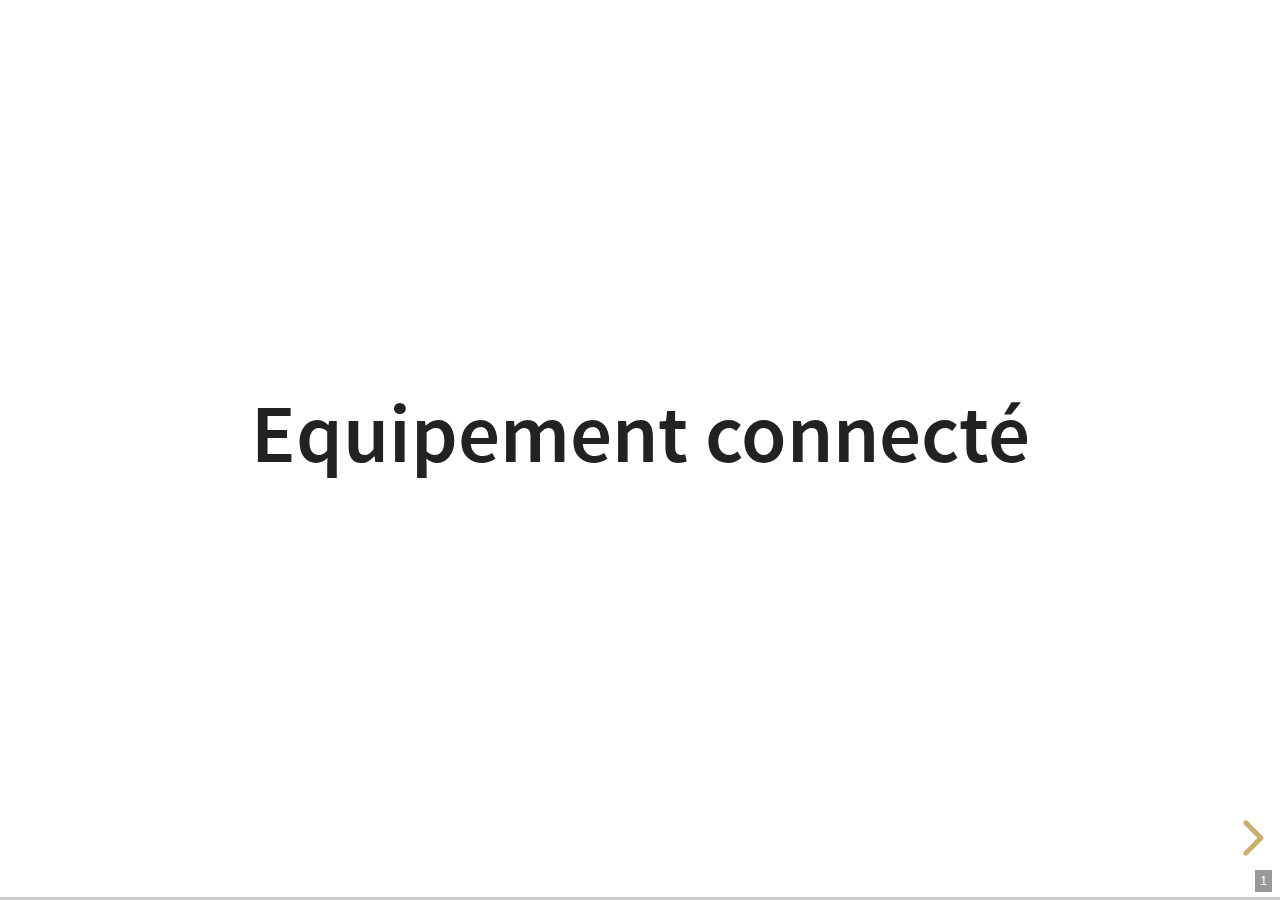
<file: connectedDevice.html>
<!doctype html>
<html>

<head>
	<meta charset="utf-8">
	<meta name="viewport" content="width=device-width, initial-scale=1.0, maximum-scale=1.0, user-scalable=no">

	<link rel="icon" href="favicon.ico">

	<title>Equipement connecté</title>

	<link rel="stylesheet" href="dist/reset.css">
	<link rel="stylesheet" href="dist/reveal.css">
	<link rel="stylesheet" href="dist/theme/pb.css">
	<link rel="stylesheet" href="pres-style.css">

	<!-- Theme used for syntax highlighting of code -->
	<link rel="stylesheet" href="plugin/highlight/monokai.css">

</head>

<body>
	<div class="reveal">
		<div class="slides">
			<section id="equipementConnecte">
				<h2>Equipement connecté</h2>
			</section>
			<section>
				<section id="equipementConnecte-1">
					<h3>Notre exemple</h3>
				</section>
				<section>
					<img src="images/exampleEmbeddedDevice.svg">
					<div class="pbverysmall">Icons made by <a href="https://www.flaticon.com/authors/freepik"
							title="Freepik" target="_blank">Freepik</a> from <a href="https://www.flaticon.com/"
							title="Flaticon" target="_blank">www.flaticon.com</a></div>
				</section>
				<section>
					<ul>
						<li>gérer les capteurs : alarme, distance, position...</li>
						<li>gérer les moyens de communication</li>
						<li>gérer la sécurité</li>
						<li>gérer les aspects métier</li>
						<li>etc.</li>
					</ul>
				</section>
				<section>
					<p>De façon générale :</p>
					<ul>
						<li>pouvoir s'interfacer avec des périphériques</li>
						<li>effectuer des traitements</li>
					</ul>
				</section>
				<section>
					<p class="pbcenter">&rArr; un ordinateur !</p>
				</section>
				<section>
					<p>Vocabulaire utilisé :</p>
					<ul>
						<li><em>objet connecté</em> = le camion de notre exemple</li>
						<li><em>équipement connecté</em> = l'élément électronique communiquant installé dans le camion
						</li>
					</ul>
				</section>
			</section>
			<section>
				<section id="equipementConnecte-2">
					<h3>Evolution du matériel</h3>
				</section>
				<section>
					<h4>1982 - Cray X-MP</h4>
					<img src="images/CRAY-X-MP-1-1.jpg" height="500">
					<div class="pbverysmall">Source : <a href="https://www.hpe.com/us/en/compute/hpc/cray.html"
							title="HPE" target="_blank">HPE</a></div>
				</section>
				<section>
					<ul>
					    <li>l'ordinateur le plus puissant au monde</li>
						<li>0,94 GFLOPS (giga floating-point operations per second)</li>
						<li>prix : environ 15 millions US$ (équivalent à 45 millions US$ en 2022)</li>
					</ul>
                    <div class="pbverysmall">Sources : 
                        <a href="https://www.hpe.com/us/en/compute/hpc/cray.html"
                            title="HPE" target="_blank">HPE</a>
                        <a href="https://www2.cisl.ucar.edu/ncar-supercomputing-history/cx"
                            title="NCAR" target="_blank">NCAR</a>
                    </div>                    					
				</section>
				<section>
					<h4>2022 - iPhone 14</h4>
					<img src="images/iphone-14-model-unselect-gallery-2-202303_GEO_US.png" height="500">
					<div class="pbverysmall">Source : <a href="https://www.apple.com/iphone-14/" title="Apple"
							target="_blank">Apple</a></div>
				</section>
				<section>
					<ul>
						<li>1,37 TFLOPS (GPU)</li>
						<li>prix : 800 US$</li>
					</ul>
                    <div class="pbverysmall">Sources : 
                        <a href="https://en.wikipedia.org/wiki/Apple_silicon"
                            title="Wikipedia" target="_blank">Wikipedia</a>
                        <a href="https://www.apple.com/shop/buy-iphone/iphone-14"
                            title="Apple" target="_blank">Apple</a>
                    </div>					
				</section>
				<section>
					<p>En 40 ans : </p>
					<ul>
						<li>puissance de calcul multipliée par 1&nbsp;400 (environ)</li>
						<li>coût divisé par 56&nbsp;000</li>
					</ul>
					<div class="pbverysmall">(Attention : comparer des puissances de calcul de façon correcte est plus compliqué que comparer deux valeurs en FLOPS. Mais cela donne une idée.)</div>
				</section>
				<section>
					<p class="pbcenter">Que nous réservent les années à venir ?!</p>
				</section>
			</section>
			<section>
				<section id="equipementConnecte-3">
					<h3>Mémoire, puissance de traitement et applications</h3>
				</section>
				<section>
					<h4>1969 - l'ordinateur qui a permis d'aller sur la Lune</h4>
					<img src="images/agc_dsky.jpg">
					<div class="pbverysmall">Source : <a href="http://klabs.org/history/history_docs/mit_docs/agc.htm"
							title="klabs.org" target="_blank">klabs.org</a></div>
				</section>
				<section>
					<ul>
						<li>un dans le Module de Commande, un dans le Module Lunaire</li>
						<li>masse : environ 50 kg (MC)</li>
						<li>puissance électrique consommée : 100 W (10 W au repos)</li>
						<li>mémoire permanente : 36000 mots de 16 bits (&asymp; 72 ko)</li>
						<li>mémoire effaçable : 2000 mots de 16 bits (&asymp; 4 ko)</li>
						<li>horloge : 2 MHz</li>
						<li>système d'exploitation simple, avec gestion de priorité</li>
					</ul>
				</section>
				<section>
					<p class="pbcenter">Comparé aux configurations actuelles :</p>
					<ul>
						<li>très peu de mémoire</li>
						<li>très peu de puissance de traitement</li>
					</ul>
					<p>et pourtant, cela a permis d'amener des humains sur la Lune</p>
				</section>
				<section>
					<p class="pbcenter">Un développeur logiciel embarqué fait beaucoup avec peu &#x1F642;</p>
				</section>
				<section>
					<p class="pbcenter">Un microcontrôleur actuel équivalent :</p>
					<img src="images/pic18f47k42.png" height="100">
					<br />
					<ul>
						<li>mémoire permanente : 128 Ko</li>
						<li>mémoire effaçable : 8 Ko</li>
						<li>horloge : jusqu'à 64 MHz</li>
						<li>consommation : 30 mW (microcontrôleur seul)</li>
						<li>consommation en sommeil : 0,1 &mu;W</li>
						<li>prix : 1,96 €</li>
					</ul>
					<div class="pbverysmall">Source : <a href="https://www.microchip.com/wwwproducts/en/PIC18F47K42"
							title="Microchip" target="_blank">Microchip</a></div>
				</section>
			</section>
			<section id="equipementConnecte-4">
				<section>
					<h3>Architecture d'un équipement connecté</h3>
				</section>
				<section>
					<h4>Rappel : architecture d'un ordinateur</h4>
					<img src="images/computerArchitecture.png">
				</section>
				<section>
					<img src="images/computerMemory.png">
				</section>
				<section>
					<img src="images/computerVirtualMemory.png">
				</section>
				<section>
					<p>Rôles principaux de la mémoire virtuelle :</p>
					<ul>
						<li>fournir à chaque processus un espace mémoire personnel</li>
						<li>assurer l'isolation entre ces espaces personnels</li>
						<li>assurer l'isolation entre les processus et l'OS</li>
						<li>éventuellement, fournir plus de mémoire qu'il n'y en a physiquement</li>
					</ul>
				</section>
				<section>
					<h4>Microcontrôleur</h4>
					<ul>
						<li>un ordinateur dans une puce :
							<ul>
								<li>unité centrale</li>
								<li>mémoire morte (mémoire Flash)</li>
								<li>mémoire vive (RAM - Random Access Memory)</li>
								<li>périphériques et interfaces :
									<ul>
										<li>E/S analogiques</li>
										<li>E/S numériques</li>
										<li>timers</li>
										<li>liaison(s) série</li>
										<li>bus série</li>
										<li>chien de garde</li>
										<li>etc.</li>
									</ul>
								</li>
							</ul>
						</li>
					</ul>
				</section>
				<section>
					<h4>Mémoire morte</h4>
					<ul>
						<li>auparavant :
							<ul>
								<li>ROM - Read-Only Memory</li>
								<li>PROM - Programmable Read-Only Memory</li>
								<li>EPROM - Erasable Programmable Read-Only Memory</li>
							</ul>
						</li>
						<li>EEPROM - Electrically Erasable Programmable Read-Only Memory
							<ul>
								<li>effaçable/écrivable par octet</li>
							</ul>
						</li>
						<li>mémoire Flash: type d'EEPROM
							<ul>
								<li>effaçable par bloc</li>
								<li>écrivable par octet</li>
							</ul>
						</li>
					</ul>
				</section>
				<section>
					<h4>Mémoire microcontrôleur</h4>
					<img src="images/microcontrollerBoardMemory.png" height="500">
				</section>
				<section>
					<h4>Chargement / amorçage</h4>
					<ul>
						<li>ordinateur : amorçage <em>(bootstrap)</em> - du code en mémoire morte lance du code 
							sur disque qui lance le système	d'exploitation</li>
						<li>carte microcontrôleur : chargement <em>(bootloader)</em> - optionnel - permet une 
							mise à jour logicielle simple
						</li>
					</ul>
				</section>
				<section>
					<h4>Architecture d'un équipement connecté</h4>
					<img src="images/deviceArchitecture.png">
				</section>
				<section>
					<div class="row">
						<div class="column">
							<img src="images/deviceArchitecture.png">
						</div>
						<div class="column">
							<div class="r-stack">
								<div class="fragment fade-in-then-out">
									<ul>
										<li>microcontrôleur
											<ul>
												<li>quelques périphériques (par ex. : timers, chien de garde, etc.)</li>
												<li>interfaces (liaison(s) série, bus série, GPIO, etc.)</li>
											</ul>
										</li>
										<li>communication (peut être dans le microcontrôleur)</li>
									</ul>
								</div>
								<div class="fragment fade-in-then-out">
									<ul>
										<li>optionnellement :
											<ul>
												<li>interfaces supplémentaires</li>
												<li>périphériques (capteurs, etc.)</li>
												<li>positionnement</li>
												<li>interface utilisateur</li>
												<li>gestion de l'alimentation (batterie)</li>
												<li>stockage de données</li>
											</ul>
										</li>
									</ul>
								</div>
								<div class="fragment fade-in_then-out">
									<ul>
										<li>non représentée : mémoire additionnelle éventuelle, externe au
											microcontrôleur
										</li>
									</ul>
								</div>
							</div>
						</div>
					</div>
				</section>
				<section>
					<h4>Caractéristiques importantes équipement/microcontrôleur ?</h4>
					<ul>
						<li>dépendent de l'application !</li>
						<li>exemple :
							<ul>
								<li>entrées/sorties tout-ou-rien (GPIO)</li>
								<li>liaisons séries</li>
								<li>bus séries (SPI, I2C...)</li>
								<li>convertisseurs A/N, N/A</li>
								<li>blocs analogiques</li>
								<li>temps de cycle instruction</li>
								<li>mémoire (quantité, type, extensible...)</li>
								<li>taille registres (8/16/32 bits)</li>
								<li>boîtier</li>
								<li>etc.</li>
							</ul>
						</li>
					</ul>
				</section>
				<section>
					<h4>Caractéristiques importantes pour l'IoT</h4>
					<ul>
						<li>communication intégrée (Wi-Fi, Bluetooth, LoRaWAN, cellulaire...)</li>
						<li>sécurité (élément sécurisé, chiffrement par le matériel...)</li>
						<li>modes sommeil</li>
						<li>bas coût</li>
						<li>éco-système</li>
						<li>etc.</li>
					</ul>
				</section>
				<section>
					<h4>Outils matériels</h4>
					<ul>
						<li>cartes de développement</li>
						<li>programmeur, débogueur</li>
						<li>schémas en usage libre</li>
					</ul>
					<p class="pbcenter">Voir partie <a href="connectedDevice.html#/equipementConnecte-7"
							target="_blank">Développement logiciel</a></p>
				</section>
				<section>
					<h4>Outils logiciels</h4>
					<ul>
						<li>chaîne de développement croisé <em>(toolchain)</em></li>
						<li>environnement de développement intégré <em>(IDE)</em></li>
						<li>logiciel en usage libre</li>
					</ul>
					<p class="pbcenter">Voir partie <a href="connectedDevice.html#/equipementConnecte-7"
							target="_blank">Développement logiciel</a></p>
				</section>
				<section>
					<h4>Support</h4>
					<ul>
						<li>support payant</li>
						<li>communauté active (forums, exemples...)</li>
					</ul>
				</section>
				<section>
					<h4>Quelques grandes familles de microcontrôleurs utilisées dans l'IoT</h4>
					<ul>
						<li>microcontrôleurs à c&oelig;urs Arm</li>
						<li>ESP8266/ESP32</li>
						<li>modules cellulaires</li>
						<li>PSoC</li>
						<li>RISC-V</li>
						<li>PIC</li>
						<li>AVR</li>
						<li>MIPS32</li>
						<li>etc.</li>
					</ul>
				</section>
				<section>
					<h4>Arm</h4>
					<ul>
						<li>société britannique créée en 1990</li>
						<li>il n'existe pas de microcontrôleurs Arm &#x1F642;</li>
						<li>Arm conçoit des blocs de propriété intellectuelle <em>(IP blocks)</em>, vendus sous forme de
							licences</li>
						<li>parmi ces blocs : c&oelig;urs de processeurs à architecture RISC
							<em>(Reduced Instruction Set Computer)</em>
						</li>
						<li>pour l'IoT (faible consommation, bas coût) : famille Cortex-M - le 32 bits au prix du 8 bits
						</li>
					</ul>
				</section>
				<section>
					<h4>Processeurs avec c&oelig;ur Arm vendus</h4>
					<ul>
						<li>à fin 2020 : 180 milliards</li>
						<li>dont 6,7 milliards sur T4 2020</li>
						<li>dont 4,4 milliards de Cortex-M sur T4 2020</li>
					</ul>
					<div class="pbverysmall">Source : <a
							href="https://www.arm.com/company/news/2021/02/arm-ecosystem-ships-record-6-billion-arm-based-chips-in-a-single-quarter"
							title="Arm" target="_blank">Arm</a></div>
				</section>
				<section>
					<p class="pbcenter">Parmi les licenciés Cortex-M :</p>
					<ul>
						<li><a href="https://www.cypress.com/products/microcontrollers-mcus#tab1"
								target="_blank">Cypress</a> (maintenant Infineon)</li>
						<li><a href="https://www.infineon.com/cms/en/product/microcontroller/"
								target="_blank">Infineon</a>
						</li>
						<li><a href="https://www.microchip.com/en-us/products/microcontrollers-and-microprocessors/32-bit-mcus/pic32-32-bit-mcus/pic32cm-mc"
								target="_blank">Microchip</a></li>
						<li><a href="https://www.nordicsemi.com/Products/Low-power-short-range-wireless"
								target="_blank">Nordic Semiconductor</a></li>
						<li><a href="https://www.nxp.com/products/processors-and-microcontrollers/arm-microcontrollers:ARM-MICROCONTROLLERS"
								target="_blank">NXP Semiconductors</a></li>
						<li><a href="https://www.renesas.com/eu/en/products/microcontrollers-microprocessors/ra-cortex-m-mcus"
								target="_blank">Renesas</a></li>
						<li><a href="https://www.st.com/en/microcontrollers-microprocessors/stm32-32-bit-arm-cortex-mcus.html"
								target="_blank">STMicroelectronics</a></li>
						<li><a href="https://www.ti.com/microcontrollers-mcus-processors/microcontrollers/arm-based-microcontrollers/overview.html"
								target="_blank">Texas Instruments</a></li>
						<li>etc.</li>
					</ul>
				</section>
				<section>
					<h4>Famille des processeurs Arm</h4>
					<div class="r-stack">
						<div class="fragment fade-in-then-out">
							<img src="images/armProcessorFamily.png" height="500">
						</div>
						<div class="fragment fade-in-then-out">
							<img src="images/armProcessorFamilyCortexM.png" height="500">
						</div>
					</div>
					<div class="pbverysmall">Source : <a
							href="https://community.arm.com/cn/b/blog/posts/2017-cortex-m-whitepaper-english"
							title="Cortex-M for Beginners" target="_blank">Cortex-M for Beginners</a></div>
				</section>
				<section>
					<h4>Jeux d'instructions</h4>
					<img src="images/armProcessorFamilyCortexMInstructions.png" height="500">
					<div class="pbverysmall">Source : <a
							href="https://community.arm.com/cn/b/blog/posts/2017-cortex-m-whitepaper-english"
							title="Cortex-M for Beginners" target="_blank">Cortex-M for Beginners</a></div>
				</section>
				<section>
					<h4>Blocs fournis</h4>
					<img src="images/armCortexMArchitecture.png" height="500">
					<div class="pbverysmall">Source : <a
							href="https://community.arm.com/cn/b/blog/posts/2017-cortex-m-whitepaper-english"
							title="Cortex-M for Beginners" target="_blank">Cortex-M for Beginners</a></div>
				</section>
				<section>
					<h4>Exemple : STMicroelectronics - famille STM32</h4>
				</section>
				<section>
					<img src="images/STM32Series.png">
					<div class="pbverysmall">Source : <a
							href="https://www.st.com/en/microcontrollers-microprocessors/stm32-32-bit-arm-cortex-mcus.html"
							title="STMicroelectronics" target="_blank">STMicroelectronics</a></div>
				</section>
				<section>
					<h4>Zoom sur le STM32L073RZ</h4>
				</section>
				<section>
					<img src="images/stm32l073xz_192k-medium.jpg">
					<div class="pbverysmall">Source : <a
							href="https://www.st.com/en/microcontrollers-microprocessors/stm32l073rz.html"
							title="STMicroelectronics" target="_blank">STMicroelectronics</a></div>
				</section>
				<section>
					<img src="images/stm32l073rz.png" height="600">
					<div class="pbverysmall">Source : <a
							href="https://www.st.com/en/microcontrollers-microprocessors/stm32l073rz.html#documentation"
							title="STMicroelectronics" target="_blank">STMicroelectronics</a></div>
				</section>
				<section>
					<ul>
						<li>prix : US$ 5.26 (à l'unité) - US$ 2.17 (par 10000)</li>
					</ul>
				</section>
				<section>
					<h5>Carte de développement</h5>
					<img src="images/nucleo-l073rg.png">
					<p class="pbcenter">prix : US$ 13</p>
					<div class="pbverysmall">Source : <a
							href="https://www.st.com/content/st_com/en/products/evaluation-tools/product-evaluation-tools/mcu-mpu-eval-tools/stm32-mcu-mpu-eval-tools/stm32-nucleo-boards/nucleo-l073rz.html"
							title="STMicroelectronics" target="_blank">STMicroelectronics</a></div>
				</section>
				<section>
					<h5>Carte d'extension LoRa/LoRaWAN</h5>
					<img src="images/iNucleoLrwan1.jpg">
					<p class="pbcenter">prix : US$ 28.90</p>
					<div class="pbverysmall">Source : <a
							href="https://www.st.com/content/st_com/en/products/evaluation-tools/product-evaluation-tools/mcu-mpu-eval-tools/stm32-mcu-mpu-eval-tools/stm32-3rd-party-evaluation-tools/i-nucleo-lrwan1.html#overview"
							title="STMicroelectronics" target="_blank">STMicroelectronics</a></div>
				</section>
				<section>
					<h4>Zoom sur le STM32WL55</h4>
				</section>
				<section>
					<img src="images/stm32wlOverview.jpeg">
					<div class="pbverysmall">Source : <a
							href="https://www.st.com/content/st_com/en/products/microcontrollers-microprocessors/stm32-32-bit-arm-cortex-mcus/stm32-wireless-mcus/stm32wl-series.html"
							title="STMicroelectronics" target="_blank">STMicroelectronics</a></div>
				</section>
				<section>
					<img src="images/stm32wl55Architecture.png" height="600">
					<div class="pbverysmall">Source : <a
							href="https://www.st.com/content/st_com/en/products/microcontrollers-microprocessors/stm32-32-bit-arm-cortex-mcus/stm32-wireless-mcus/stm32wl-series.html"
							title="STMicroelectronics" target="_blank">STMicroelectronics</a></div>
				</section>
				<section>
					<ul>
						<li>prix : US$ 5.47 (à l'unité) - US$ 3.56 (par 10000)</li>
					</ul>
				</section>
				<section>
					<h5>Carte de développement</h5>
					<img src="images/nucleowl55jc.jpg" height="400">
					<p class="pbcenter">US$ 42</p>
					<div class="pbverysmall">Source : <a
							href="https://www.st.com/content/st_com/en/products/evaluation-tools/product-evaluation-tools/mcu-mpu-eval-tools/stm32-mcu-mpu-eval-tools/stm32-nucleo-boards/nucleo-wl55jc.html"
							title="STMicroelectronics" target="_blank">STMicroelectronics</a></div>
				</section>
				<section>
					<h4>Exemple : famille Cypress PSoC 4200</h4>
					<div class="row">
						<div class="column">
							<img src="images/PSoC_4200_Block_Diagram_rev5.png">
						</div>
						<div class="column">
							<div class="r-stack">
								<div class="fragment fade-in-then-out">
									<p class="pbsmaller">Bloc microcontrôleur :</p>
									<ul class="pbsmaller">
										<li>c&oelig;ur Cortex-M0</li>
										<li>horloge : jusqu'à 48 MHz</li>
										<li>mémoire : jusqu'à 256 Ko Flash, 32 Ko RAM</li>
										<li>USB, CAN</li>
										</p>
								</div>
								<div class="fragment fade-in-then-out">
									<p class="pbsmaller">Blocs analogiques :</p>
									<ul class="pbsmaller">
										<li>jusqu'à 4 amplis op</li>
										<li>convertisseur A/N jusqu'à 1 méga-échantillons/s sur 12 bits</li>
										<li>jusqu'à 6 comparateurs</li>
										<li>jusqu'à 4 convertisseurs N/A</li>
										<li>mesure capacitive</li>
									</ul>
								</div>
								<div class="fragment fade-in_then-out">
									<p class="pbsmaller">Blocs numériques :</p>
									<ul class="pbsmaller">
										<li>jusqu'à 8 blocs numériques universels</li>
										<li>jusqu'à 8 timers/compteurs/modulateurs d'impulsion en durée (PWM)</li>
										<li>jusqu'à 4 blocs de communication série (UART, I2C, SPI)</li>
										<li>gestionnaire de LCD à segment</li>
									</ul>
								</div>
							</div>
						</div>
					</div>
					<div class="pbverysmall">Source : <a
							href="https://www.cypress.com/products/32-bit-arm-cortex-m0-psoc-4200-programmable-digital-blocks"
							title="Infineon" target="_blank">Infineon</a></div>
				</section>
				<section>
					<h5>Carte de développement</h5>
					<img src="images/CY8CKit-146.png">
					<p class="pbcenter">prix : US$ 15.00</p>
					<div class="pbverysmall">Source : <a
							href="https://www.cypress.com/documentation/development-kitsboards/psoc-4-cy8ckit-146-4xxx-prototyping-kits"
							title="Infineon" target="_blank">Infineon</a></div>
				</section>
				<section>
					<h4>Exemple : Espressif - famille ESP</h4>
				</section>
				<section>
					<div class="row">
						<div class="column">
							<img src="images/espFamilyBottom.png">
						</div>
						<div class="column">
							<div class="r-stack">
								<div class="fragment fade-in-then-out">
									<p class="pbsmaller">Série ESP8266 :</p>
									<ul class="pbsmaller">
										<li>un c&oelig;ur - 180 MHz</li>
										<li>50 Ko RAM</li>
										<li>Flash externe, ou interne (ESP8285)</li>
										<li>Wi-Fi 2,4 GHz</li>
										<li>interfaces : UART, GPIO, I2C, SPI, ADC, etc.</li>
									</ul>
								</div>
								<div class="fragment fade-in-then-out">
									<p class="pbsmaller">Série ESP32 :</p>
									<ul class="pbsmaller">
										<li>un ou deux c&oelig;urs - 80 à 240 MHz</li>
										<li>520 Ko RAM</li>
										<li>Flash interne</li>
										<li>Wi-Fi 2,4 GHz - Bluetooth/Bluetooth LE</li>
										<li>interfaces : UART, GPIO, I2C, SPI, ADC, DAC, Ethernet, SD, etc.</li>
									</ul>
								</div>
								<div class="fragment fade-in-then-out">
									<p class="pbsmaller">Série ESP32-S3 :</p>
									<ul class="pbsmaller">
										<li>deux c&oelig;urs - jusqu'à 240 MHz</li>
										<li>512 Ko RAM</li>
										<li>Flash externe</li>
										<li>Wi-Fi 2,4 GHz - Bluetooth/Bluetooth LE 5.0</li>
										<li>interfaces : UART, GPIO, I2C, SPI, ADC, DAC, SD, etc.</li>
										<li>instructions vectorielles => réseaux de neurones, traitement du signal</li>
									</ul>
								</div>
								<div class="fragment fade-in-the-out">
									<p class="pbsmaller">Série ESP32-C3 : </p>
									<ul class="pbsmaller">
										<li>un c&oelig;ur RISC-V - jusqu'à 160 MHz</li>
										<li>400 Ko RAM</li>
										<li>Flash externe, ou 4 Mo interne</li>
										<li>interfaces : UART, GPIO, I2C, SPI, ADC, etc.</li>
										<li>destiné à remplacer l'ESP8266</li>
									</ul>
								</div>
							</div>
						</div>
					</div>
					<div class="pbverysmall">Source : <a href="https://www.espressif.com/en/products/socs"
							title="Espressif" target="_blank">Espressif</a></div>
				</section>
				<section>
					<p>Prix (à l'unité - ajouter la Flash si nécessaire):</p>
					<ul>
						<li>ESP8285 : environ US$ 1,80</li>
						<li>ESP32 : environ US$ 3,00 + Flash</li>
					</ul>
				</section>
				<section>
					<h5>Cartes de développement</h5>
					<div class="row">
						<div class="column">
							<img src="images/ESP32-C3-DevKitC-02.png">
							<p class="pbcentersmaller2">ESP32-C3-DevKitC-02 - environ US$ 9,00</p>
						</div>
						<div class="column">
							<img src="images/ESP-EYE.png">
							<p class="pbcentersmaller2">ESP32-EYE - environ US$ 20,00</p>
						</div>
					</div>
					<div class="pbverysmall">Source : <a href="https://www.espressif.com/en/products/devkits"
							title="Espressif" target="_blank">Espressif</a></div>
				</section>
				<section>
					<h4>Exemple : mangOH boards</h4>
				</section>
				<section>
					<div class="row">
						<div class="column">
							<img src="images/mangOHYellow.png">
						</div>
						<div class="column">
							<div class="r-stack">
								<div class="fragment fade-in-then-out">
									<p class="pbsmaller">mangOH Yellow :</p>
									<ul class="pbsmaller">
										<li>module de communication cellulaire programmable</li>
										<li>conception : Sierra Wireless</li>
										<li>schémas sous usage libre</li>
										<li>2G, 4G, LTE-M/NB-IoT</li>
										<li>GNSS</li>
										<li>Wi-Fi, Bluetooth 5.0</li>
									</ul>
								</div>
								<div class="fragment fade-in-then-out">
									<p class="pbsmaller">capteurs :</p>
									<ul class="pbsmaller">
										<li>accéléromètre</li>
										<li>gyroscope</li>
										<li>magnétomètre</li>
										<li>pression, humidité, température</li>
										<li>qualité de l'air</li>
										<li>lumière</li>
									</ul>
								</div>
								<div class="fragment fade-in-then-out">
									<p class="pbsmaller">divers :</p>
									<ul class="pbsmaller">
										<li>gestion de batterie</li>
										<li>connecteur pour carte d'extension</li>
										<li>etc.</li>
									</ul>
								</div>
								<div class="fragment fade-in-then-out">
									<p class="pbsmaller">environnement logiciel :</p>
									<ul class="pbsmaller">
										<li>linux</li>
										<li>très riche librairie</li>
										<li>intégration cloud très avancée (Octave)</li>
									</ul>
								</div>
							</div>
						</div>
					</div>
					<div class="pbverysmall">Source : <a href="https://mangoh.io/mangoh-yellow" title="mangOH"
							target="_blank">mangOH</a></div>
				</section>
				<section>
					<p>Prix (à l'unité) : environ US$ 165</p>
				</section>
			</section>
			<section>
				<section id="equipementConnecte-5">
					<h3>Périphériques</h3>
				</section>
				<section>
					<h4>Capteurs</h4>
					<ul>
						<li>pression</li>
						<li>température</li>
						<li>niveau de lumière</li>
						<li>champ magnétique</li>
						<li>flux gazeux</li>
						<li>inclinaison</li>
						<li>accélération</li>
						<li>contact</li>
						<li>etc.</li>
					</ul>
				</section>
				<section>
					<h4>Actionneurs</h4>
					<ul>
						<li>relais</li>
						<li>moteur</li>
						<li>moteur pas-à-pas</li>
						<li>servomoteur</li>
						<li>etc.</li>
					</ul>
				</section>
				<section>
					<h4>Autres équipements</h4>
					<ul>
						<li>imprimante</li>
						<li>afficheur</li>
						<li>connecteur OBD (On-Board Diagnostics)</li>
						<li>lecteur d'étiquette RFID</li>
						<li>etc. etc. etc.</li>
					</ul>
				</section>
			</section>
			<section>
				<section id="equipementConnecte-6">
					<h3>Interfaçage</h3>
				</section>
				<section>
					<h4>GPIO (General Purpose digital Input Output)</h4>
					<img src="images/gpio_high_low.png">
					<div class="pbverysmall">Source : <a
							href="https://oldwiki.archive.openwrt.org/doc/hardware/port.gpio" title="OpenWrt"
							target="_blank">OpenWrt</a></div>
				</section>
				<section>
					<p class="pbcenter">Souvent nécessaire d'ajouter :</p>
					<ul>
						<li>optocoupleur</li>
						<li>relais</li>
						<li>etc.</li>
					</ul>
				</section>
				<section>
					<p class="pbcenter">Dans notre exemple :</p>
					<ul>
						<li>bouton d'alarme (E)</li>
						<li>contact ouverture de porte (E)</li>
						<li>signalement d'une alarme en cours (LED) (S)</li>
						<li>etc.</li>
					</ul>
				</section>
				<section>
					<h4>Conversion analogique / numérique (CAN - ADC)</h4>
					<img src="images/adc.svg">
				</section>
				<section>
					<ul>
						<li>passage d'une valeur continue à une valeur discrète</li>
						<li>résolution : nombre de valeurs discrètes, ou nombre de bits utilisés pour le codage</li>
						<li>fréquence d'échantillonnage : nombre de mesures par seconde</li>
					</ul>
				</section>
				<section>
					<ul>
						<li>il peut être nécessaire d'amplifier le signal</li>
						<li>amplificateurs opérationnels intégrés dans certains microcontrôleurs (PIC16F527, PSoC 4,
							etc.)
						</li>
					</ul>
				</section>
				<section>
					<p class="pbcenter">Dans notre exemple :</p>
					<ul>
						<li>mesure de distance</li>
						<li>etc.</li>
					</ul>
				</section>
				<section>
					<h4>Conversion numérique / analogique (CNA - DAC)</h4>
					<img src="images/dac.svg">
				</section>
				<section>
					<p class="pbcenter">Dans notre exemple</p>
					<ul>
						<li>modulation sirène</li>
						<li>etc.</li>
					</ul>
				</section>
				<section>
					<h4>Liaison série</h4>
					<ul>
						<li>au moins 3 fils : <b>Transmit</b>, <b>Receive</b>, <b>Ground</b></li>
						<li>autres fils possibles : <b>Request to send</b>, <b>Ready for sending</b>, etc.</li>
						<li>définition des fils : <b>V.24</b> (<b>RS232</b> aux USA)</li>
					</ul>
				</section>
				<section>
					<p>niveaux électriques :</p>
					<ul>
						<li>V.28 et RS232 : -15 V à -3 V et +3 V à +15 V</li>
						<li>0 et 5 V</li>
						<li>0 et 3,3 V</li>
					</ul>
				</section>
				<section>
					<ul>
						<li>distance (V.28 et RS232) : < 15 m</li>
						<li>débit maximum : 20 kb/s (selon V.28)</li>
						<li>sur distances courtes : 115 kb/s ou plus</li>
					</ul>
				</section>
				<section>
					<p>Connecteurs V.28 et RS232 : D-subminiature DB9 ou DB25</p>
					<img src="images/db9male-medium.png" width="250">
					<img src="images/db25male-medium.png" width="300">
					<div class="pbverysmall">Source : <a
							href="https://www.mouser.fr/Connectors/D-Sub-Connectors/D-Sub-Standard-Connectors/_/N-9gybx"
							title="Mouser" target="_blank">Mouser</a></div>
				</section>
				<section>
					<p>Pour les ordinateurs actuels, adaptateurs série-USB</p>
					<img src="images/ftdi-TTL-232R1.png">
					<div class="pbverysmall">Source : <a
							href="https://www.ftdichip.com/Products/Cables/USBTTLSerial.htm" title="FTDI"
							target="_blank">FTDI</a></div>
				</section>
				<section>
					<img src="images/uart-db9.png">
					<div class="pbverysmall">Source : <a
							href="https://www.mouser.fr/Connectors/D-Sub-Connectors/D-Sub-Standard-Connectors/_/N-9gybx"
							title="Mouser" target="_blank">Mouser</a></div>
				</section>
				<section>
					<p>Transfert des données :</p>
					<img src="images/serialCommFormat.png">
				</section>
				<section>
					<p class="pbcenter">Important :</p>
					<ul>
						<li>chaque côté doit être configuré de la même façon (vitesse, parité, etc.)</li>
					</ul>
				</section>
				<section>
					<p class="pbcenter">Dans notre exemple :</p>
					<ul>
						<li>contrôle des émetteurs/récepteurs</li>
						<li>contrôle d'un récepteur de positionnement par satellite</li>
						<li>etc.</li>
					</ul>
				</section>
				<section>
					<h4>SPI (Serial Peripheral Interface)</h4>
					<img src="images/spi.png">
					<div class="pbverysmall">Source : <a
							href="https://learn.sparkfun.com/tutorials/serial-peripheral-interface-spi" title="sparkfun"
							target="_blank">sparkfun</a></div>
				</section>
				<section>
					<ul>
						<li>communication synchrone : horloge et données</li>
						<li>maître / esclave</li>
						<li>4 fils :
							<ul>
								<li>horloge</li>
								<li>données, du maître à l'esclave</li>
								<li>données, de l'esclave au maître</li>
								<li>sélection de l'esclave</li>
							</ul>
						</li>
						<li>bidirectionnel simultané</li>
					</ul>
				</section>
				<section>
					<img src="images/spiSlaves.png">
					<div class="pbverysmall">Source : <a
							href="https://learn.sparkfun.com/tutorials/serial-peripheral-interface-spi" title="sparkfun"
							target="_blank">sparkfun</a></div>
				</section>
				<section>
					<ul>
						<li>côté maître : un fil de sélection par esclave</li>
						<li>possibilité d'utiliser un décodeur, ou de chaîner les esclaves</li>
					</ul>
				</section>
				<section>
					<ul>
						<li>débit maximum : quelques Mb/s</li>
						<li>distance maximale : quelques dizaines de cm </li>
					</ul>
				</section>
				<section>
					<p class="pbcenter">Dans notre exemple :</p>
					<ul>
						<li>afficheur</li>
						<li>etc.</li>
					</ul>
				</section>
				<section>
					<h4>I2C (Inter-Integrated Circuit)</h4>
					<img src="images/i2c.png">
					<div class="pbverysmall">Source : <a href="https://learn.sparkfun.com/tutorials/i2c"
							title="sparkfun" target="_blank">sparkfun</a></div>
				</section>
				<section>
					<ul>
						<li>communication synchrone : horloge et données</li>
						<li>multi-maîtres</li>
						<li>2 fils :
							<ul>
								<li>horloge</li>
								<li>données</li>
							</ul>
						</li>
						<li>bidirectionnel alterné</li>
					</ul>
				</section>
				<section>
					<ul>
						<li>un maître peut savoir si un autre maître communique => arbitrage</li>
					</ul>
				</section>
				<section>
					<p>Ecriture :</p>
					<img src="images/i2cWrite.png">
					<div class="pbverysmall">Source : <a
							href="https://www.bosch-sensortec.com/media/boschsensortec/downloads/datasheets/bst-bma280-ds000.pdf"
							title="Bosch Sensortec" target="_blank">Bosch Sensortec</a></div>
				</section>
				<section>
					<p>Lecture :</p>
					<img src="images/i2cRead.png">
					<div class="pbverysmall">Source : <a
							href="https://www.bosch-sensortec.com/media/boschsensortec/downloads/datasheets/bst-bma280-ds000.pdf"
							title="Bosch Sensortec" target="_blank">Bosch Sensortec</a></div>
				</section>
				<section>
					<ul>
						<li>débit maximum : quelques Mb/s</li>
						<li>distance maximale : quelques dizaines de cm </li>
					</ul>
				</section>
				<section>
					<h4>CAN (Controller Area Network)</h4>
					<img src="images/canBus.png">
					<div class="pbverysmall">Source : <a
							href="https://www.embien.com/blog/working-automotive-can-protocol/" title="embien"
							target="_blank">embien</a></div>
				</section>
				<section>
					<ul>
						<li>créé pour les véhicules</li>
						<li>multi-maître</li>
						<li>accès au bus : CSMA/CD+AMP (Carrier Sense Multiple Access / Collision Detection with
							Arbitration
							on Message Priority)</li>
						<li>débit maximum : 1 Mb/s</li>
						<li>distance maximale : quelques centaines de m (à bas débit)</li>
					</ul>
				</section>
				<section>
					<h4>Radio</h4>
					<p class="pbcenter">Voir section <a href="#/communications">Communications</a></p>
				</section>
			</section>
			<section>
			    <section id="equipementConnecte-6b">
			        <h3>Arithmétique virgule flottante</h3>
			    </section>
			    <section>
			        <h4>Plage des nombres entiers</h4>
			        <ul>
			            <li>Avec <code class="codeinline">n</code> bits :
			            <ul>
			                <li>Entier signé : <code class="codeinline">-2<sup>n-1</sup> &rArr; 2<sup>n-1</sup> - 1</code></li>
			                <li>Entier non signé : <code class="codeinline">0 &rArr; 2<sup>n</sup> - 1</code></li>
			            </ul>
			            </li>
			        </ul>
			    </section>
			    <section>
			        <h4>Plage des nombres entiers</h4>
                    <ul>
                        <li>8 bits :
                            <ul>
                                <li><code class="codeinline">-128 &rArr; 127</code></li>
                                <li><code class="codeinline">0 &rArr; 255</code></li>
                            </ul>
                        </li>
                        <li>32 bits :
                            <ul>
                                <li><code class="codeinline">-2&nbsp;147&nbsp;483&nbsp;648 &rArr; 2&nbsp;147&nbsp;483&nbsp;647</code></li>
                                <li><code class="codeinline">0 &rArr; 4&nbsp;294&nbsp;967&nbsp;296</code></li>
                            </ul>
                        </li>
                    </ul>
			    </section>
			    <section>
			        <h4>Problème</h4>
			        <ul>
			            <li>Comment coder :
			            <ul>
			                <li>les très grands nombres ?</li>
			                <li>les nombres rationnels (<code class="codeinline">2/3</code>...) ?</li>
			                <li>les nombres irrationnels (<code class="codeinline"><math><msqrt><mi>2</mi></msqrt></math></code>...) ?</li>
			                <li>les nombres transcendants (<code class="codeinline">e</code>...) ?</li>
			            </ul>
			            </li>
			        </ul>
			    </section>
			    <section>
			        <h4>Quand a-t-on besoin de ces types de nombres ?</h4>
			        <ul>
			            <li>calculer une (longue) distance sur la surface de la Terre</li>
			            <li>beaucoup d'autres calculs  &#x1F642;</li>
			            <li>certains algorithmes d'IA</li>
			            <li>etc.</li>
			        </ul>
			    </section>
			    <section>
			        <h4>Une solution : la représentation en virgule flottante</h4>
			        <ul>
			            <li><code class="codeinline">signe x mantisse x base<sup>exposant</sup></code></li>
			            <li>la mantisse définit la précision</li>
			            <li>l'exposant définit la plage</li>
			            <li>la base vaut habituellement <code class="codeinline">2</code></li>
			        </ul>
			    </section>
			    <section>
			        <h4>Un standard : IEEE 754</h4>
			        <ul>
			            <li>simple précision : mantisse de 23 bits, exposant de 8 bits</li>
			            <li>double précision : mantisse de 52 bits, exposant de 11 bits</li>
			            <li>...</li>
			        </ul>
                    <div class="pbverysmall">Source : <a href="https://ieeexplore.ieee.org/document/8766229"
                        target="_blank">IEEE 754</a></div>			        
			    </section>
			    <section>
			        <h4>De façon plus exacte :</h4>
			        <ul>
			            <li>signe : un bit</li>
			            <li>mantisse : fraction binaire, supérieure ou égale à <code class="codeinline">1</code>
			                et inférieure à <code class="codeinline">2</code>. Un <code class="codeinline">1</code>
			                initial est sous-entendu et non codé &rArr; 24 ou 53 bits en fait</li>
			            <li>exposant : biaisé, de façon à être toujours positif. Le biais vaut 
			                <code class="codeinline">127</code> ou <code class="codeinline">1024</code></li>
			        </ul>
			    </section>
			    <section>
			        <h4>Un peu de complexité et des effets de bord</h4>
			        <ul>
			            <li>deux valeurs pour 0 : une positive et une négative</li>
			            <li>deux infinis</li>
			            <li>NaN (Not a Number - opérations indéterminées ou invalides)</li>
			            <li>nombres dénormalisés</li>
			            <li>arrondis
			        </ul>
			    </section>
			    <section>
			        <h4>Arithmétique virgule flottante et microcontrôleurs</h4>
			        <ul>
			            <li>microcontrôleurs entrée de gamme : pas d'instructions pour l'arithmétique virgule flottante</li>
			            <li>autres microcontrôleurs : FPU (Floating Point Unit)</li>
			        </ul>
			    </section>
			    <section>
			        <h4>Solution logicielle quand pas de FPU</h4>
			        <p>Librairie virgule flottante :</p>
			        <ul>
			            <li>implémente l'arithmétique virgule flottante en logiciel</li>
			            <li>inconvénients :
			            <ul>
			                <li>augmente la taille du code binaire</li>
			                <li>augmente le nombre d'instructions à exécuter</li>
			                <li>peut être sous licence payante</li>
			            </ul>
			            </li>
			        </ul>
			    </section>
			    <section>
			        <h4>Autre solution, parfois possible : utiliser uniquement des entiers</h4>
			        <p>Exemple : calculer une courte distance sur la surface de la Terre (jusqu'à quelques dizaines de km)</p>
			    </section>
			</section>
			<section>
				<section id="equipementConnecte-7">
					<h3>Développement logiciel</h3>
				</section>
				<section>
					<h4>Développement croisé</h4>
					<img src="images/crossDev.png">
					<div class="pbverysmall">Icons made by <a href="https://www.flaticon.com/authors/freepik"
							title="Freepik" target="_blank">Freepik</a> from <a href="https://www.flaticon.com/"
							title="Flaticon" target="_blank">www.flaticon.com</a></div>
				</section>
				<section>
					<ul>
						<li>sur ordinateur seul :
							<ul>
								<li>édition du code source</li>
								<li>construction (compilation + édition de liens) croisée</li>
								<li>émulation + débogage</li>
							</ul>
						</li>
						<li>sur ordinateur + carte microcontrôleur :
							<ul>
								<li>programmation (de la carte)</li>
								<li>débogage</li>
							</ul>
						</li>
					</ul>
				</section>
				<section>
					<ul>
						<li>chaque fabricant de microcontrôleur : environnement de développement complet</li>
						<li>souvent gratuit</li>
						<li>souvent basé sur des logiciels libres et gratuits (Eclipse, gcc, etc.)</li>
					</ul>
				</section>
				<section>
					<h4>Environnements d'exécution</h4>
				</section>
				<section>
					<h5>Systèmes d'exploitation (Operating System - OS)</h5>
					<ul>
						<li>principalement : Linux</li>
						<li>comme pour un ordinateur de bureau :
							<ul>
								<li>gestionnaire de paquets (package manager)</li>
								<li>interface utilisateur graphique possible</li>
							</ul>
						</li>
					</ul>
				</section>
				<section>
					<p class="pbcenter">Mémoire minimale nécessaire :</p>
					<ul>
						<li>RAM : quelques Mo ou quelques dizaines de Mo</li>
						<li>dépend bien sûr des applications</li>
					</ul>
					<p class="pbcenter">Habituellement :</p>
					<ul>
						<li>RAM : 512 Mo à 8 Go</li>
						<li>carte Flash : 1 Go à 8 Go</li>
					</ul>
				</section>
				<section>
					<ul>
						<li>normalement, Linux nécessite une MMU (Memory Management Unit) &rArr; mémoire virtuelle</li>
						<li>le noyau peut être configuré pour fonctionner sans MMU
							<ul>
								<li>grâce au projet μClinux</li>
								<li>attention à la compatibilité des applications</li>
							</ul>
						</li>
					</ul>
				</section>
				<section>
					<img src="images/embeddedOS.png">
					<div class="pbverysmall">Sources : <a href="https://isc.tamu.edu/~lewing/linux/" title="Larry Ewing"
							target="_blank">Larry Ewing</a>,
						<a href="https://www.yoctoproject.org/" title="YP" target="_blank">YP</a>,
						<a href="https://legato.io/" title="Legato" target="_blank">Legato</a>,
						<a href="https://archlinuxarm.org/" title="Arch Linux ARM" target="_blank">Arch Linux ARM</a>,
						<a href="https://openwrt.org/" title="OpenWrt Project" target="_blank">OpenWrt Project</a>,
						<a href="https://www.balena.io/os/" title="balenaOS" target="_blank">balenaOS</a>,
						<a href="https://www.windriver.com/products/linux/" title="Wind River" target="_blank">Wind
							River</a>,
						<a href="https://www.digi.com/resources/documentation/digidocs/embedded/index.html"
							title="Digi Embedded" target="_blank">Digi Embedded</a>,
						<a href="https://www.mvista.com/" title="MontaVista" target="_blank">MontaVista</a>,
						<a href="https://www.lynx.com/products/lynx-mosaic-modular-development-framework"
							title="LYNX MOSA.ic" target="_blank">LYNX MOSA.ic</a>,
					</div>
				</section>
				<section>
					<ul>
						<li><a href="https://www.yoctoproject.org/" title="yocto" target="_blank">Yocto</a> : création
							de
							distributions Linux
							<ul>
								<li>&rArr; <a href="https://legato.io/" title="Legato" target="_blank">Legato</a>,
									<a href="https://www.balena.io/os/" title="balenaOS" target="_blank">balenaOS</a>,
									<a href="https://www.windriver.com/products/linux/" title="Wind River"
										target="_blank">Wind River Linux</a>,
									<a href="https://www.digi.com/resources/documentation/digidocs/embedded/dey/3.0/cc6ul/index.html"
										title="Digi Embedded Yocto" target="_blank">Digi Embedded Yocto</a>,
									<a href="https://www.yoctoproject.org/members/montavista/" title="MontaVista Linux"
										target="_blank">MontaVista Linux</a>
								</li>
							</ul>
						</li>
						<li><a href="https://www.balena.io/os/" title="balenaOS" target="_blank">balenaOS</a> :
							conteneurs
							Docker</li>
						<li><a href="https://www.lynx.com/products/lynx-mosaic-modular-development-framework"
								title="LYNX MOSA.ic" target="_blank">LYNX MOSA.ic</a> : hyperviseur</li>
					</ul>
				</section>
				<section>
					<p>Ce type d'environnement est destiné à des cartes plus proches d'une carte-mère d'ordinateur que
						d'une
						carte microcontrôleur</p>
				</section>
				<section>
					<h5>Système d'Exploitation Temps Réel (RTOS)</h5>
					<ul>
						<li>permet un temps de réponse déterministe</li>
						<li>utilise très peu de mémoire</li>
						<li>pas d'ajout d'application "à chaud", il faut tout reconstruire</li>
					</ul>
				</section>
				<section>
					<p>Mémoire minimale nécessaire :</p>
					<ul>
						<li>RAM : quelques Ko</li>
						<li>Flash : quelques Ko</li>
						<li>dépend bien sûr de l'application</li>
					</ul>
				</section>
				<section>
					<img src="images/rtos.png">
					<div class="pbverysmall">Sources : <a href="https://www.freertos.org/index.html" title="FreeRTOS"
							target="_blank">FreeRTOS</a>,
						<a href="https://www.ecoscentric.com/ecos/index.shtml" title="eCos" target="_blank">eCos</a>,
						<a href="https://github.com/contiki-ng/contiki-ng" title="Contiki-NG"
							target="_blank">Contiki-NG</a>,
						<a href="http://riot-os.org/" title="RIOT" target="_blank">RIOT</a>,
						<a href="https://blackberry.qnx.com/en" title="QNX" target="_blank">QNX</a>,
						<a href="https://os.mbed.com/mbed-os/" title="Mbed OS" target="_blank">Mbed OS</a>,
						<a href="https://www.rt-thread.io/index.html" title="RT-Thread" target="_blank">RT-Thread</a>,
						<a href="https://www.zephyrproject.org/" title="Zephyr" target="_blank">Zephyr</a>,
						<a href="https://docs.microsoft.com/en-us/azure/rtos/threadx/" title="ThreadX"
							target="_blank">ThreadX</a>,
						<a href="https://www.micrium.com/rtos/" title="µC/OS" target="_blank">µC/OS</a>,
						<a href="https://microware.com/" title="OS-9" target="_blank">OS-9</a>,
						<a href="https://mynewt.apache.org/" title="Mynewt" target="_blank">Mynewt</a>,
						<a href="https://www.windriver.com/products/vxworks/" title="VxWorks"
							target="_blank">VxWorks</a>,
						<a href="https://www.mentor.com/embedded-software/nucleus/" title="Nucleus"
							target="_blank">Nucleus</a>,
						<a href="https://www.huawei.com/minisite/liteos/en/about.html" title="LiteOS"
							target="_blank">LiteOS</a>,
						<a href="https://www.lynx.com/products/lynxos-posix-real-time-operating-system-rtos"
							title="LynxOS" target="_blank">LynxOS</a>,
						<a href="https://www.zerynth.com/zos/" title="Zerynth OS" target="_blank">Zerynth OS</a>,
						<a href="https://nuttx.apache.org/" title="NuttX" target="_blank">NuttX</a>
					</div>
				</section>
				<section>
					<ul>
						<li>FreeRTOS acheté par Amazon</li>
						<li>ThreadX acheté par Microsoft</li>
						<li>Google et Facebook supportent Zephyr</li>
					</ul>
				</section>
				<section>
					<p>Services disponibles :</p>
					<ul>
						<li>fil d'exécution (thread) / tâche (task)</li>
						<li>synchronisation et communication :
							<ul>
								<li>messages et files (queues)</li>
								<li>sémaphores</li>
								<li>groupe d'événements</li>
								<li>etc.</li>
							</ul>
						</li>
						<li>compteur de temps (timer)</li>
						<li>allocation mémoire</li>
						<li>etc.</li>
					</ul>
					<p>(services analogues à ceux d'un OS)</p>
				</section>
				<section>
					<p>Différence (très importante !) par rapport à un OS : pas de mémoire virtuelle.</p>
					<ul>
						<li>une tâche peut planter une autre tâche</li>
						<li>une tâche peut planter l'application globale</li>
					</ul>
				</section>
                <section>
                    <p>
						Fournis par le RTOS, ou fournis en tant que services additionnels,
						et (souvent) nécessaires à un objet connecté : 
                    </p>
                    <ul>
                        <li>connectivité</li>
                        <li>sécurité</li>
                        <li>stockage</li>
                        <li>gestion d'équipement</li>
                        <li>apprentissage automatique <em>(machine learning)</em></li>
                    </ul>
                </section>
				<section>
					<h5>Bare metal</h5>
					<ul>
						<li>pas d'OS, pas de RTOS, directement le microcontrôleur</li>
						<li>il peut y avoir une couche d'abstraction :
							<ul>
								<li>&rArr; compatibilité microcontrôleurs même famille</li>
								<li>Arm : CMSIS</li>
								<li>ST : HAL, LL</li>
								<li>etc.</li>
							</ul>
						</li>
					</ul>
				</section>
				<section>
					<p>Question : que fait le microcontrôleur lorsqu'il n'y a rien à faire ?</p>
				</section>
				<section>
					<p>Réponse :</p>
					<ul>
						<li>il boucle</li>
						<li>il peut aussi se mettre en sommeil (voir plus loin)</li>
					</ul>
				</section>
				<section>
					<p>Question : et quand il y a quelque chose à faire ?</p>
				</section>
				<section>
					<p>Réponse : interruptions et tâche de fond <em>(interrupts and background task)</em></p>
				</section>
				<section>
					<h6>Interruption</h6>
					<img src="images/interruption.png">
				</section>
				<section>
					<ul>
						<li>arrêt du code en cours d'exécution</li>
						<li>sauvegarde d'une partie du contexte</li>
						<li>exécution d'un code dédié à l'interruption</li>
						<li>restauration de la partie du contexte sauvegardée</li>
						<li>reprise de l'exécution du code qui avait été interrompu</li>
					</ul>
				</section>
				<section>
					<h6>Vocabulaire</h6>
					<ul>
						<li>code dédié à l'interruption : <em>gestionnaire d'interruption</em></li>
						<li>en anglais : <em>interrupt handler</em> ou <em>ISR (Interrupt Service Routine)</em></li>
					</ul>
				</section>
				<section>
					<p>Question : qu'est-ce qui génère une interruption ?</p>
				</section>
				<section>
					<div class="row">
						<div class="column">
							<img src="images/stm32l073rz-gpio.png" height="600">
						</div>
						<div class="column">
							<p class="pbsmaller">Entrée : </p>
							<ul class="pbsmaller">
								<li>interruption sur front descendant (entrée passant de niveau haut à niveau bas)</li>
								<li>interruption sur front montant (l'inverse)</li>
							</ul>
						</div>
					</div>
					<div class="pbverysmall">Source : <a
							href="https://www.st.com/en/microcontrollers-microprocessors/stm32l073rz.html#documentation"
							title="STMicroelectronics" target="_blank">STMicroelectronics</a></div>
				</section>
				<section>
					<div class="row">
						<div class="column">
							<img src="images/stm32l073rz-timer.png" height="600">
						</div>
						<div class="column">
							<p class="pbsmaller">Timer : </p>
							<ul class="pbsmaller">
								<li>interruption sur atteinte d'une durée</li>
								<li>interruption avec fourniture d'une durée, sur changement d'état d'une entrée</li>
								<li>etc.</li>
							</ul>
						</div>
					</div>
					<div class="pbverysmall">Source : <a
							href="https://www.st.com/en/microcontrollers-microprocessors/stm32l073rz.html#documentation"
							title="STMicroelectronics" target="_blank">STMicroelectronics</a></div>
				</section>
				<section>
					<div class="row">
						<div class="column">
							<img src="images/stm32l073rz-uart.png" height="600">
						</div>
						<div class="column">
							<p class="pbsmaller">UART : </p>
							<ul class="pbsmaller">
								<li>interruption sur réception d'un octet</li>
								<li>interruption sur fin d'envoi d'un octet</li>
								<li>interruption sur erreur de parité</li>
								<li>interruption sur caractère attendu</li>
								<li>etc.</li>
							</ul>
						</div>
					</div>
					<div class="pbverysmall">Source : <a
							href="https://www.st.com/en/microcontrollers-microprocessors/stm32l073rz.html#documentation"
							title="STMicroelectronics" target="_blank">STMicroelectronics</a></div>
				</section>
				<section>
					<div class="row">
						<div class="column">
							<img src="images/stm32l073rz-adc.png" height="600">
						</div>
						<div class="column">
							<p class="pbsmaller">Conversion A/N : </p>
							<ul class="pbsmaller">
								<li>interruption sur prêt à convertir</li>
								<li>interruption sur fin de conversion</li>
								<li>etc.</li>
							</ul>
						</div>
					</div>
					<div class="pbverysmall">Source : <a
							href="https://www.st.com/en/microcontrollers-microprocessors/stm32l073rz.html#documentation"
							title="STMicroelectronics" target="_blank">STMicroelectronics</a></div>
				</section>
				<section>
					<p class="pbcenter">etc.</p>
				</section>
				<section>
					<p>Question : que se passe-t-il si une interruption se produit pendant
						qu'un gestionnaire d'interruption est actif ?</p>
				</section>
				<section>
					<p>Réponse : cela dépend &#x1F642;</p>
				</section>
				<section>
					<ul>
						<li>chaque interruption peut avoir un niveau de priorité (éventuellement configurable)</li>
						<li>une interruption de priorité supérieure interrompt un gestionnaire d'interruption de
							priorité inférieure</li>
						<li>une interruption de priorité inférieure ou égale n'interrompt pas le gestionnaire
							d'interruption ;
							elle est mémorisée pour être exécutée ensuite</li>
					</ul>
				</section>
				<section>
					<h6>Architecture habituelle d'une application</h6>
					<img src="images/backgroundTaskInterrupts.png">
				</section>
				<section>
					<ul>
						<li>des gestionnaires d'interruptions très courts</li>
						<li>chaque gestionnaire stocke dans une zone mémoire dédiée les informations de l'interruption :
							<ul>
								<li>identité de l'interruption</li>
								<li>valeurs propres à l'interruption (pour l'UART : octet reçu -
									pour la conversion A/N : valeur lue - etc.)</li>
							</ul>
						</li>
						<li>une boucle sans fin parcourt les zones mémoires dédiées et agit en conséquence</li>
					</ul>
				</section>
				<section>
					<p>Question : pourquoi des gestionnaires d'interruptions courts ?</p>
				</section>
				<section>
					<p>Réponse : </p>
					<ul>
						<li>une interruption de priorité plus basse sera mise en attente</li>
						<li>si plusieurs interruptions de priorité plus basses, certaines peuvent être perdues</li>
					</ul>
				</section>
				<section>
					<p>Plus détaillé :</p>
					<img src="images/backgroundIntDetailed.png">
				</section>
				<section>
					<p>Dans beaucoup d'applications, il y a peu d'évènements.</p>
					<p>Question : comment économiser de l'énergie ?</p>
				</section>
				<section>
					<p>Réponse : dormir, entre deux évènements</p>
				</section>
				<section>
					<img src="images/backgroundIntSleep.png">
				</section>
				<section>
					<h6>Sortie du sommeil</h6>
				</section>
				<section>
					<div class="r-stack">
						<div>
							<img src="images/backgroundIntSleep-1.png">
						</div>
						<div class="fragment fade-in-then-out">
							<img src="images/backgroundIntSleep-2.png">
						</div>
						<div class="fragment fade-in-then-out">
							<img src="images/backgroundIntSleep-3.png">
						</div>
						<div class="fragment fade-in-then-out">
							<img src="images/backgroundIntSleep-4.png">
						</div>
						<div class="fragment fade-in-then-out">
							<img src="images/backgroundIntSleep.png">
						</div>
					</div>
				</section>
				<section>
					<ul>
						<li>la mise en sommeil est importante pour les équipements autonomes</li>
						<li>plusieurs types de sommeils possibles</li>
						<li>la partie générant les événements doit rester active</li>
					</ul>
				</section>
				<section>
					<h6>Au niveau logiciel</h6>
				</section>
				<section>
					<p>Exemple : réception d'octets sur une liaison série</p>
					<img src="images/serialLinkInterrupt.png">
				</section>
				<section>
					<h6>Variables globales</h6>
                    <pre><code data-trim data-noescape>
                        bool rec_byte_event = false;
                        uint8_t rec_byte;
                    </code></pre>
					<h6>Gestionnaire de l'interruption "octet reçu"</h6>
					<pre><code data-trim data-noescape>
						rec_byte = get_byte_from_uart();
						rec_byte_event = true;
					</code></pre>
					<h6>Tâche de fond</h6>
					<pre><code data-trim data-noescape>
						while (true) {
							...
							if (rec_byte_event) {
								rec_byte_event = false;
								// Process rec_byte.
                                ...
							}
							...
						}
					</code></pre>
				</section>
				<section>
					<img src="images/backgroundIntDetailedSerialLink.png">
				</section>
                <section>
					<p>Que se passe-t-il si la tâche de fond a parfois trop de choses à faire, et ne 
						peut pas vérifier assez souvent si un octet a été reçu ?
					</p>
                    <p class="fragment">Des octets peuvent être perdus.</p>
                </section>
                <section>
                    <p>Solution habituelle : </p>
                    <ul>
						<li class="fragment">la routine d'interruption stocke les octets reçus dans un tampon</li>
                        <li class="fragment">quand elle peut, la tâche de fond traite le contenu du tmapon</li>
                    </ul>
                </section>
                <section>
					<p>Attention : le tampon est modifié par la routine d'interruption 
						(quand un octet est reçu), et par la tâche de fond (quand les octets sont 
						extraits du tampon)
					</p>
					<p class="fragment">Un bon moyen de gérer cela : un tampon circulaire, avec
						accès atomiques (voir plus loin)
					</p>
                </section>
				<section>
					<h6>Modèles de conception <em>(design patterns)</em> utiles</h6>
				</section>
				<section>
					<h6>Automate fini (ou automate à nombre d'états fini)</h6>
					<h6><em>(finite state automaton (FSA)</em> ou <em>finite state machine (FSM)</em>)</h6>
				</section>
				<section>
					<ul>
						<li>machine abstraite possédant un nombre fini d'états</li>
						<li>est dans un seul état à la fois</li>
						<li>change d'état (transition) sur un évènement</li>
						<li>une condition peut s'ajouter à un évènement</li>
						<li>effectue un traitement lors d'une transition</li>
					</ul>
				</section>
				<section>
					<p class="pbsmaller">Une façon de représenter un automate fini :</p>
					<img src="images/fsm.png">
				</section>
				<section>
					<h6>Exemple d'automate : décodage messages GNSS NMEA 0183</h6>
				</section>
				<section>
					<p class="pbsmaller">Format d'un message :</p>
					<img src="images/nmea0183.png" height="400">
					<div class="pbverysmall">Source : <a href="https://www.u-blox.com/sites/default/files/products/documents/u-blox6-GPS-GLONASS-QZSS-V14_ReceiverDescrProtSpec_%28GPS.G6-SW-12013%29_Public.pdf" 
						title="u-blox" target="_blank">u-blox</a></div>
				</section>
				<section>
					<p class="pbsmaller">Décodage :</p>
					<img src="images/fsm-nmeaDecoder.png" height="600">
				</section>
				<section>
					<p class="pbsmaller">Une implémentation :</p>
					<pre><code data-trim data-noescape>
						currentState = WAIT_DOLLAR;

						while (true) {

							c = getCharacter();

							switch (currentState) {
							case WAIT_DOLLAR:
								if (c == '$') {
									currentState = WAIT_G;
									break;
								}
								// Other character, stay in this state.
								break;
							case WAIT_G:
								if (c = 'G') {
									currentState = WAIT_P;
									break;
								}
								// Other character, go back to initial state.
								currentState = WAIT_DOLLAR;
								break;
							case WAIT_P:
								if (c = 'P') {
									msgLength = 0;
									currentState = WAIT_CR;
									break;
								}
								// Other character, go back to initial state.
								currentState = WAIT_DOLLAR;
								break;
							case WAIT_CR:
								if (c == CR) {
									currentState = WAIT_LF;
									break;
								}
								// Other character, store into message.
								addToMessage(c);
								msgLength++;
								break;
							case WAIT_LF:
								if (c == LF) {
									processMessage(msgLength);
									currentState = WAIT_DOLLAR;
									break;
								}
								// Other character, go back to initial state.
								currentState = WAIT_DOLLAR;
								break;
							default:
								signalError(UNKNOWN_STATE);
								currentState = WAIT_DOLLAR;
							}
						}
					</code></pre>
				</section>
				<section>
					<p class="pbsmaller">Un exemple réel : gestion de la connexion à un AP Wi-Fi pour l'ESP32 :</p>
					<img src="images/connect_wifi.png" height="400">
					<p class="pbsmaller">Plusieurs transitions non représentées, pour simplification.</p>
					<div class="pbverysmall">Source : <a href="https://github.com/PascalBod/ESPIDFUdpSender" 
						title="ESP-IDF UDP Sender" target="_blank">ESP-IDF UDP Sender</a></div>
				</section>
				<section>
					<h6>Tampon circulaire</h6>
					<h6><em>(ring buffer</em> ou <em>circular buffer)</em></h6>
				</section>
				<section>
					<ul>
						<li>tableau utilisé comme interface entre un producteur de données et un consommateur de données</li>
						<li>permet un découplage entre le producteur et le consommateur</li>
						<li class="fragment">si production plus rapide que consommation : perte des données les plus anciennes ou perte des nouvelles données</li>
					</ul>
				</section>
				<section>
					<p>Exemple typique d'utilisation : réception d'octets depuis une liaison série.</p>
				</section>
				<section>
					<img src="images/ringBuffer.png">
					<ul>
						<li>un pointeur sur la prochaine donnée à extraire</li>
						<li>un pointeur sur la prochaine case disponible</li>
					</ul>
				</section>
				<section>
					<img src="images/ringBuffer-1.png">
					<ul>
						<li>en bout de tableau : on reboucle à partir du début</li>
						<li>&rArr; tampon <em>circulaire</em></li>
					</ul>
				</section>
				<section>
					<img src="images/ringBuffer-3.png">
				</section>
				<section>
					<p class="pbsmaller">Une implémentation :</p>
					<pre><code data-trim data-noescape>
						#define BUFFER_LENGTH 64
						#define BUFFER_EMPTY -1

						uint16_t inIndex;
						uint16_t outIndex;
						uint16_t dataLength;
						uint8_t ringBuffer[BUFFER_LENGTH];

						void initBuffer(void) {
							inIndex = 0;
							outIndex = 0;
							dataLength = 0;
						}

						void putData(uint8_t data) { 
							ringBuffer[inIndex] = data;
							// Move inIndex forward.
							inIndex++;
							if (inIndex == BUFFER_LENGTH) {
								inIndex = 0;
							}
							dataLength++;
							if (dataLength == BUFFER_LENGTH + 1) {
								// Overflow. Move outIndex forward.
								outIndex++;
								if (outIndex == BUFFER_LENGTH) {
									outIndex = 0;
								}
								dataLength--;
							}
						}

						int getData(void) {
							if (dataLength == 0) {
								return BUFFER_EMPTY;
							}
							uint8_t dataToReturn = ringBuffer[outIndex];
							dataLength--;
							// Move outIndex forward.
							outIndex++;
							if (outIndex == BUFFER_LENGTH) {
								outIndex = 0;
							}
							return dataToReturn;
						}
					</code></pre>
				</section>
				<section>
					<p>Attention : si le tampon circulaire est partagé entre un gestionnaire d'interruption et la tâche de fond,
						rendre atomiques les modifications du tampon.
					</p>
				</section>
				<section>
					<p class="pbsmaller">Exemple d'utilisation : messages GNSS</p>
					<img src="images/backgroundTaskInterruptsRingBuffer.png">
				</section>
				<section>
					<p>Bien entendu, automates et tampons circulaires s'utilisent également avec un RTOS ou un OS.</p>
				</section>
				<section id="hoSTM32SampleApplication">
					<h4>TP : STM32</h4>
					<img src="images/nucleoL476RG.png">
					<br />
					<ul>
						<li><a href="https://github.com/PascalBod/lm20.1-stm32cubeide" target="_blank">
								écrire une application <em>bare metal</em> pour la carte NUCLEO-L476RG</a></li>
					</ul>
				</section>
				<section id="hoESP32SampleApplication">
					<h4>TP : ESP32</h4>
					<img src="images/ESP32-DevKitC.png">
					<br />
					<ul>
						<li><a href="https://github.com/PascalBod/lm20.1-esp32-eclipse" target="_blank">
								écrire une application pour la carte ESP32-DevKitC</a></li>
					</ul>
				</section>
				<section>
					<h3>Notre exemple</h3>
					<ul>
						<li>quel équipement choisir ?
							<ul>
								<li>puissance de traitement</li>
								<li>mémoire</li>
								<li>interfaces</li>
								<li>périphériques</li>
							</ul>
						</li>
					</ul>
				</section>
				<section>
					<ul>
						<li>logiciel ?
							<ul>
								<li>OS / RTOS / bare metal</li>
								<li>mise à jour à distance</li>
								<li>tout le reste...</li>
							</ul>
						</li>
					</ul>
				</section>
				<section>
					<ul>
						<li>nécessaire d'avoir des informations détaillées
							<ul>
								<li>sur les périphériques à gérer</li>
								<li>sur les fonctions métier à mettre en place</li>
							</ul>
						</li>
						<li>conserver une marge de man&oelig;uvre</li>
						<li>attention : réduire le coût de l'équipement et des périphériques peut coûter très cher (voir
							plus loin)</li>
					</ul>
				</section>
			</section>
			<section>
				<section id="equipementConnecte-8">
					<h3>A retenir</h3>
					<ul>
						<li>équipement embarqué : domaine complexe</li>
						<li>mélange électronique analogique, électronique numérique et informatique</li>
						<li>développement logiciel : très spécifique</li>
						<li>progression rapide du matériel</li>
						<li>longue durée de vie des systèmes</li>
						<li>progression lente du logiciel</li>
						<li>importance croissante du libre (matériel et logiciel)</li>
						<li>la communication ajoute de la complexité : voir la suite</li>
					</ul>
				</section>
			</section>
		</div>
	</div>

	<script src="dist/reveal.js"></script>
	<script src="plugin/markdown/markdown.js"></script>
	<script src="plugin/highlight/highlight.js"></script>
	<script src="plugin/notes/notes.js"></script>
	<script>
		Reveal.initialize({
			hash: true,
			plugins: [RevealMarkdown, RevealHighlight, RevealNotes],
			slideNumber: true
		});
	</script>

</body>

</html>
</file>
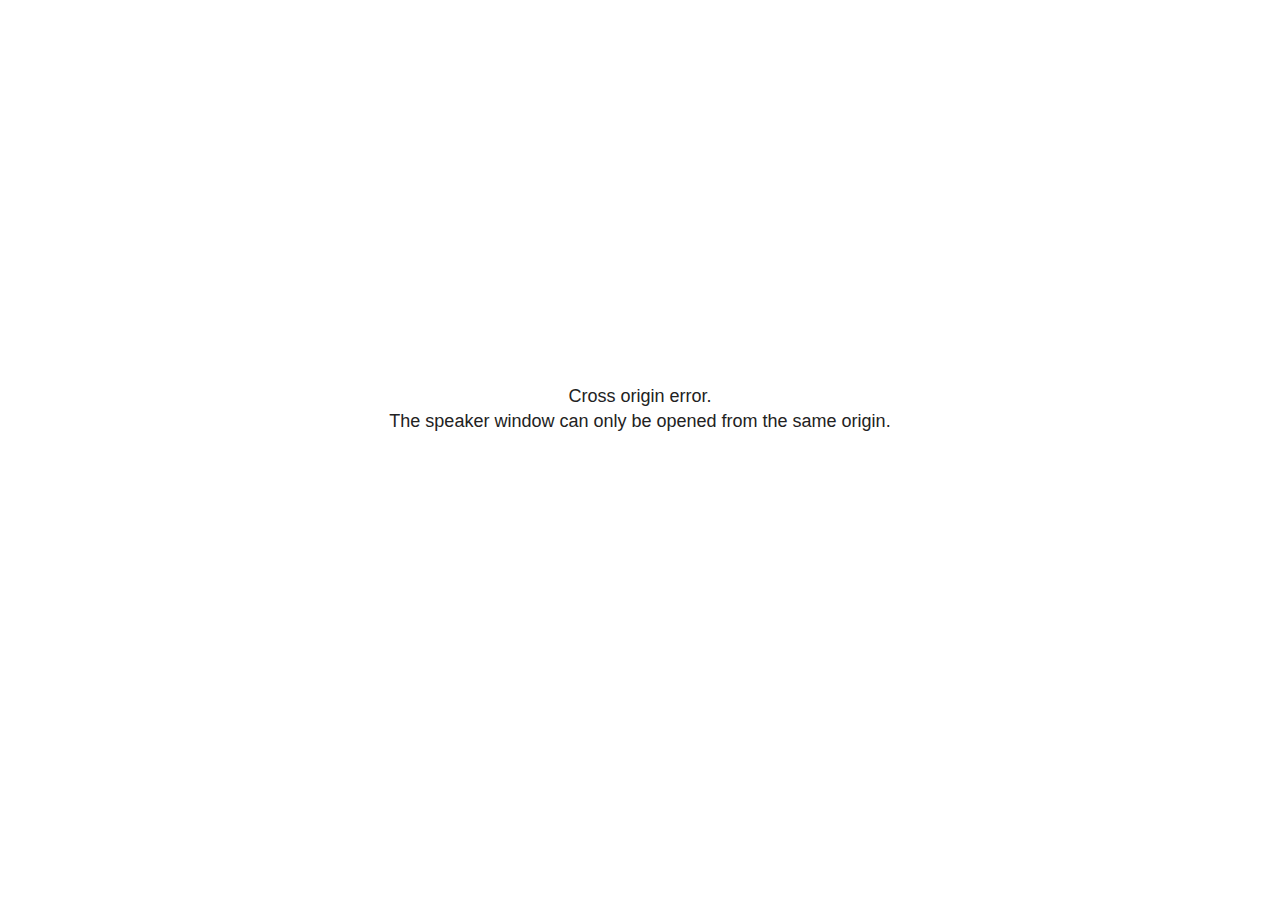
<file: plugin/notes/speaker-view.html>
<!--
	NOTE: You need to build the notes plugin after making changes to this file.
-->
<html lang="en">
	<head>
		<meta charset="utf-8">

		<title>reveal.js - Speaker View</title>

		<style>
			body {
				font-family: Helvetica;
				font-size: 18px;
			}

			#current-slide,
			#upcoming-slide,
			#speaker-controls {
				padding: 6px;
				box-sizing: border-box;
				-moz-box-sizing: border-box;
			}

			#current-slide iframe,
			#upcoming-slide iframe {
				width: 100%;
				height: 100%;
				border: 1px solid #ddd;
			}

			#current-slide .label,
			#upcoming-slide .label {
				position: absolute;
				top: 10px;
				left: 10px;
				z-index: 2;
			}

			#connection-status {
				position: absolute;
				top: 0;
				left: 0;
				width: 100%;
				height: 100%;
				z-index: 20;
				padding: 30% 20% 20% 20%;
				font-size: 18px;
				color: #222;
				background: #fff;
				text-align: center;
				box-sizing: border-box;
				line-height: 1.4;
			}

			.overlay-element {
				height: 34px;
				line-height: 34px;
				padding: 0 10px;
				text-shadow: none;
				background: rgba( 220, 220, 220, 0.8 );
				color: #222;
				font-size: 14px;
			}

			.overlay-element.interactive:hover {
				background: rgba( 220, 220, 220, 1 );
			}

			#current-slide {
				position: absolute;
				width: 60%;
				height: 100%;
				top: 0;
				left: 0;
				padding-right: 0;
			}

			#upcoming-slide {
				position: absolute;
				width: 40%;
				height: 40%;
				right: 0;
				top: 0;
			}

			/* Speaker controls */
			#speaker-controls {
				position: absolute;
				top: 40%;
				right: 0;
				width: 40%;
				height: 60%;
				overflow: auto;
				font-size: 18px;
			}

				.speaker-controls-time.hidden,
				.speaker-controls-notes.hidden {
					display: none;
				}

				.speaker-controls-time .label,
				.speaker-controls-pace .label,
				.speaker-controls-notes .label {
					text-transform: uppercase;
					font-weight: normal;
					font-size: 0.66em;
					color: #666;
					margin: 0;
				}

				.speaker-controls-time, .speaker-controls-pace {
					border-bottom: 1px solid rgba( 200, 200, 200, 0.5 );
					margin-bottom: 10px;
					padding: 10px 16px;
					padding-bottom: 20px;
					cursor: pointer;
				}

				.speaker-controls-time .reset-button {
					opacity: 0;
					float: right;
					color: #666;
					text-decoration: none;
				}
				.speaker-controls-time:hover .reset-button {
					opacity: 1;
				}

				.speaker-controls-time .timer,
				.speaker-controls-time .clock {
					width: 50%;
				}

				.speaker-controls-time .timer,
				.speaker-controls-time .clock,
				.speaker-controls-time .pacing .hours-value,
				.speaker-controls-time .pacing .minutes-value,
				.speaker-controls-time .pacing .seconds-value {
					font-size: 1.9em;
				}

				.speaker-controls-time .timer {
					float: left;
				}

				.speaker-controls-time .clock {
					float: right;
					text-align: right;
				}

				.speaker-controls-time span.mute {
					opacity: 0.3;
				}

				.speaker-controls-time .pacing-title {
					margin-top: 5px;
				}

				.speaker-controls-time .pacing.ahead {
					color: blue;
				}

				.speaker-controls-time .pacing.on-track {
					color: green;
				}

				.speaker-controls-time .pacing.behind {
					color: red;
				}

				.speaker-controls-notes {
					padding: 10px 16px;
				}

				.speaker-controls-notes .value {
					margin-top: 5px;
					line-height: 1.4;
					font-size: 1.2em;
				}

			/* Layout selector */
			#speaker-layout {
				position: absolute;
				top: 10px;
				right: 10px;
				color: #222;
				z-index: 10;
			}
				#speaker-layout select {
					position: absolute;
					width: 100%;
					height: 100%;
					top: 0;
					left: 0;
					border: 0;
					box-shadow: 0;
					cursor: pointer;
					opacity: 0;

					font-size: 1em;
					background-color: transparent;

					-moz-appearance: none;
					-webkit-appearance: none;
					-webkit-tap-highlight-color: rgba(0, 0, 0, 0);
				}

				#speaker-layout select:focus {
					outline: none;
					box-shadow: none;
				}

			.clear {
				clear: both;
			}

			/* Speaker layout: Wide */
			body[data-speaker-layout="wide"] #current-slide,
			body[data-speaker-layout="wide"] #upcoming-slide {
				width: 50%;
				height: 45%;
				padding: 6px;
			}

			body[data-speaker-layout="wide"] #current-slide {
				top: 0;
				left: 0;
			}

			body[data-speaker-layout="wide"] #upcoming-slide {
				top: 0;
				left: 50%;
			}

			body[data-speaker-layout="wide"] #speaker-controls {
				top: 45%;
				left: 0;
				width: 100%;
				height: 50%;
				font-size: 1.25em;
			}

			/* Speaker layout: Tall */
			body[data-speaker-layout="tall"] #current-slide,
			body[data-speaker-layout="tall"] #upcoming-slide {
				width: 45%;
				height: 50%;
				padding: 6px;
			}

			body[data-speaker-layout="tall"] #current-slide {
				top: 0;
				left: 0;
			}

			body[data-speaker-layout="tall"] #upcoming-slide {
				top: 50%;
				left: 0;
			}

			body[data-speaker-layout="tall"] #speaker-controls {
				padding-top: 40px;
				top: 0;
				left: 45%;
				width: 55%;
				height: 100%;
				font-size: 1.25em;
			}

			/* Speaker layout: Notes only */
			body[data-speaker-layout="notes-only"] #current-slide,
			body[data-speaker-layout="notes-only"] #upcoming-slide {
				display: none;
			}

			body[data-speaker-layout="notes-only"] #speaker-controls {
				padding-top: 40px;
				top: 0;
				left: 0;
				width: 100%;
				height: 100%;
				font-size: 1.25em;
			}

			@media screen and (max-width: 1080px) {
				body[data-speaker-layout="default"] #speaker-controls {
					font-size: 16px;
				}
			}

			@media screen and (max-width: 900px) {
				body[data-speaker-layout="default"] #speaker-controls {
					font-size: 14px;
				}
			}

			@media screen and (max-width: 800px) {
				body[data-speaker-layout="default"] #speaker-controls {
					font-size: 12px;
				}
			}

		</style>
	</head>

	<body>

		<div id="connection-status">Loading speaker view...</div>

		<div id="current-slide"></div>
		<div id="upcoming-slide"><span class="overlay-element label">Upcoming</span></div>
		<div id="speaker-controls">
			<div class="speaker-controls-time">
				<h4 class="label">Time <span class="reset-button">Click to Reset</span></h4>
				<div class="clock">
					<span class="clock-value">0:00 AM</span>
				</div>
				<div class="timer">
					<span class="hours-value">00</span><span class="minutes-value">:00</span><span class="seconds-value">:00</span>
				</div>
				<div class="clear"></div>

				<h4 class="label pacing-title" style="display: none">Pacing – Time to finish current slide</h4>
				<div class="pacing" style="display: none">
					<span class="hours-value">00</span><span class="minutes-value">:00</span><span class="seconds-value">:00</span>
				</div>
			</div>

			<div class="speaker-controls-notes hidden">
				<h4 class="label">Notes</h4>
				<div class="value"></div>
			</div>
		</div>
		<div id="speaker-layout" class="overlay-element interactive">
			<span class="speaker-layout-label"></span>
			<select class="speaker-layout-dropdown"></select>
		</div>

		<script>

			(function() {

				var notes,
					notesValue,
					currentState,
					currentSlide,
					upcomingSlide,
					layoutLabel,
					layoutDropdown,
					pendingCalls = {},
					lastRevealApiCallId = 0,
					connected = false

				var connectionStatus = document.querySelector( '#connection-status' );

				var SPEAKER_LAYOUTS = {
					'default': 'Default',
					'wide': 'Wide',
					'tall': 'Tall',
					'notes-only': 'Notes only'
				};

				setupLayout();

				let openerOrigin;

				try {
					openerOrigin = window.opener.location.origin;
				}
				catch ( error ) { console.warn( error ) }

				// In order to prevent XSS, the speaker view will only run if its
				// opener has the same origin as itself
				if( window.location.origin !== openerOrigin ) {
					connectionStatus.innerHTML = 'Cross origin error.<br>The speaker window can only be opened from the same origin.';
					return;
				}

				var connectionTimeout = setTimeout( function() {
					connectionStatus.innerHTML = 'Error connecting to main window.<br>Please try closing and reopening the speaker view.';
				}, 5000 );

				window.addEventListener( 'message', function( event ) {

					clearTimeout( connectionTimeout );
					connectionStatus.style.display = 'none';

					var data = JSON.parse( event.data );

					// The overview mode is only useful to the reveal.js instance
					// where navigation occurs so we don't sync it
					if( data.state ) delete data.state.overview;

					// Messages sent by the notes plugin inside of the main window
					if( data && data.namespace === 'reveal-notes' ) {
						if( data.type === 'connect' ) {
							handleConnectMessage( data );
						}
						else if( data.type === 'state' ) {
							handleStateMessage( data );
						}
						else if( data.type === 'return' ) {
							pendingCalls[data.callId](data.result);
							delete pendingCalls[data.callId];
						}
					}
					// Messages sent by the reveal.js inside of the current slide preview
					else if( data && data.namespace === 'reveal' ) {
						if( /ready/.test( data.eventName ) ) {
							// Send a message back to notify that the handshake is complete
							window.opener.postMessage( JSON.stringify({ namespace: 'reveal-notes', type: 'connected'} ), '*' );
						}
						else if( /slidechanged|fragmentshown|fragmenthidden|paused|resumed/.test( data.eventName ) && currentState !== JSON.stringify( data.state ) ) {

							dispatchStateToMainWindow( data.state );

						}
					}

				} );

				/**
				 * Updates the presentation in the main window to match the state
				 * of the presentation in the notes window.
				 */
				const dispatchStateToMainWindow = debounce(( state ) => {
					window.opener.postMessage( JSON.stringify({ method: 'setState', args: [ state ]} ), '*' );
				}, 500);

				/**
				 * Asynchronously calls the Reveal.js API of the main frame.
				 */
				function callRevealApi( methodName, methodArguments, callback ) {

					var callId = ++lastRevealApiCallId;
					pendingCalls[callId] = callback;
					window.opener.postMessage( JSON.stringify( {
						namespace: 'reveal-notes',
						type: 'call',
						callId: callId,
						methodName: methodName,
						arguments: methodArguments
					} ), '*' );

				}

				/**
				 * Called when the main window is trying to establish a
				 * connection.
				 */
				function handleConnectMessage( data ) {

					if( connected === false ) {
						connected = true;

						setupIframes( data );
						setupKeyboard();
						setupNotes();
						setupTimer();
						setupHeartbeat();
					}

				}

				/**
				 * Called when the main window sends an updated state.
				 */
				function handleStateMessage( data ) {

					// Store the most recently set state to avoid circular loops
					// applying the same state
					currentState = JSON.stringify( data.state );

					// No need for updating the notes in case of fragment changes
					if ( data.notes ) {
						notes.classList.remove( 'hidden' );
						notesValue.style.whiteSpace = data.whitespace;
						if( data.markdown ) {
							notesValue.innerHTML = marked( data.notes );
						}
						else {
							notesValue.innerHTML = data.notes;
						}
					}
					else {
						notes.classList.add( 'hidden' );
					}

					// Update the note slides
					currentSlide.contentWindow.postMessage( JSON.stringify({ method: 'setState', args: [ data.state ] }), '*' );
					upcomingSlide.contentWindow.postMessage( JSON.stringify({ method: 'setState', args: [ data.state ] }), '*' );
					upcomingSlide.contentWindow.postMessage( JSON.stringify({ method: 'next' }), '*' );

				}

				// Limit to max one state update per X ms
				handleStateMessage = debounce( handleStateMessage, 200 );

				/**
				 * Forward keyboard events to the current slide window.
				 * This enables keyboard events to work even if focus
				 * isn't set on the current slide iframe.
				 *
				 * Block F5 default handling, it reloads and disconnects
				 * the speaker notes window.
				 */
				function setupKeyboard() {

					document.addEventListener( 'keydown', function( event ) {
						if( event.keyCode === 116 || ( event.metaKey && event.keyCode === 82 ) ) {
							event.preventDefault();
							return false;
						}
						currentSlide.contentWindow.postMessage( JSON.stringify({ method: 'triggerKey', args: [ event.keyCode ] }), '*' );
					} );

				}

				/**
				 * Creates the preview iframes.
				 */
				function setupIframes( data ) {

					var params = [
						'receiver',
						'progress=false',
						'history=false',
						'transition=none',
						'autoSlide=0',
						'backgroundTransition=none'
					].join( '&' );

					var urlSeparator = /\?/.test(data.url) ? '&' : '?';
					var hash = '#/' + data.state.indexh + '/' + data.state.indexv;
					var currentURL = data.url + urlSeparator + params + '&postMessageEvents=true' + hash;
					var upcomingURL = data.url + urlSeparator + params + '&controls=false' + hash;

					currentSlide = document.createElement( 'iframe' );
					currentSlide.setAttribute( 'width', 1280 );
					currentSlide.setAttribute( 'height', 1024 );
					currentSlide.setAttribute( 'src', currentURL );
					document.querySelector( '#current-slide' ).appendChild( currentSlide );

					upcomingSlide = document.createElement( 'iframe' );
					upcomingSlide.setAttribute( 'width', 640 );
					upcomingSlide.setAttribute( 'height', 512 );
					upcomingSlide.setAttribute( 'src', upcomingURL );
					document.querySelector( '#upcoming-slide' ).appendChild( upcomingSlide );

				}

				/**
				 * Setup the notes UI.
				 */
				function setupNotes() {

					notes = document.querySelector( '.speaker-controls-notes' );
					notesValue = document.querySelector( '.speaker-controls-notes .value' );

				}

				/**
				 * We send out a heartbeat at all times to ensure we can
				 * reconnect with the main presentation window after reloads.
				 */
				function setupHeartbeat() {

					setInterval( () => {
						window.opener.postMessage( JSON.stringify({ namespace: 'reveal-notes', type: 'heartbeat'} ), '*' );
					}, 1000 );

				}

				function getTimings( callback ) {

					callRevealApi( 'getSlidesAttributes', [], function ( slideAttributes ) {
						callRevealApi( 'getConfig', [], function ( config ) {
							var totalTime = config.totalTime;
							var minTimePerSlide = config.minimumTimePerSlide || 0;
							var defaultTiming = config.defaultTiming;
							if ((defaultTiming == null) && (totalTime == null)) {
								callback(null);
								return;
							}
							// Setting totalTime overrides defaultTiming
							if (totalTime) {
								defaultTiming = 0;
							}
							var timings = [];
							for ( var i in slideAttributes ) {
								var slide = slideAttributes[ i ];
								var timing = defaultTiming;
								if( slide.hasOwnProperty( 'data-timing' )) {
									var t = slide[ 'data-timing' ];
									timing = parseInt(t);
									if( isNaN(timing) ) {
										console.warn("Could not parse timing '" + t + "' of slide " + i + "; using default of " + defaultTiming);
										timing = defaultTiming;
									}
								}
								timings.push(timing);
							}
							if ( totalTime ) {
								// After we've allocated time to individual slides, we summarize it and
								// subtract it from the total time
								var remainingTime = totalTime - timings.reduce( function(a, b) { return a + b; }, 0 );
								// The remaining time is divided by the number of slides that have 0 seconds
								// allocated at the moment, giving the average time-per-slide on the remaining slides
								var remainingSlides = (timings.filter( function(x) { return x == 0 }) ).length
								var timePerSlide = Math.round( remainingTime / remainingSlides, 0 )
								// And now we replace every zero-value timing with that average
								timings = timings.map( function(x) { return (x==0 ? timePerSlide : x) } );
							}
							var slidesUnderMinimum = timings.filter( function(x) { return (x < minTimePerSlide) } ).length
							if ( slidesUnderMinimum ) {
								message = "The pacing time for " + slidesUnderMinimum + " slide(s) is under the configured minimum of " + minTimePerSlide + " seconds. Check the data-timing attribute on individual slides, or consider increasing the totalTime or minimumTimePerSlide configuration options (or removing some slides).";
								alert(message);
							}
							callback( timings );
						} );
					} );

				}

				/**
				 * Return the number of seconds allocated for presenting
				 * all slides up to and including this one.
				 */
				function getTimeAllocated( timings, callback ) {

					callRevealApi( 'getSlidePastCount', [], function ( currentSlide ) {
						var allocated = 0;
						for (var i in timings.slice(0, currentSlide + 1)) {
							allocated += timings[i];
						}
						callback( allocated );
					} );

				}

				/**
				 * Create the timer and clock and start updating them
				 * at an interval.
				 */
				function setupTimer() {

					var start = new Date(),
					timeEl = document.querySelector( '.speaker-controls-time' ),
					clockEl = timeEl.querySelector( '.clock-value' ),
					hoursEl = timeEl.querySelector( '.hours-value' ),
					minutesEl = timeEl.querySelector( '.minutes-value' ),
					secondsEl = timeEl.querySelector( '.seconds-value' ),
					pacingTitleEl = timeEl.querySelector( '.pacing-title' ),
					pacingEl = timeEl.querySelector( '.pacing' ),
					pacingHoursEl = pacingEl.querySelector( '.hours-value' ),
					pacingMinutesEl = pacingEl.querySelector( '.minutes-value' ),
					pacingSecondsEl = pacingEl.querySelector( '.seconds-value' );

					var timings = null;
					getTimings( function ( _timings ) {

						timings = _timings;
						if (_timings !== null) {
							pacingTitleEl.style.removeProperty('display');
							pacingEl.style.removeProperty('display');
						}

						// Update once directly
						_updateTimer();

						// Then update every second
						setInterval( _updateTimer, 1000 );

					} );


					function _resetTimer() {

						if (timings == null) {
							start = new Date();
							_updateTimer();
						}
						else {
							// Reset timer to beginning of current slide
							getTimeAllocated( timings, function ( slideEndTimingSeconds ) {
								var slideEndTiming = slideEndTimingSeconds * 1000;
								callRevealApi( 'getSlidePastCount', [], function ( currentSlide ) {
									var currentSlideTiming = timings[currentSlide] * 1000;
									var previousSlidesTiming = slideEndTiming - currentSlideTiming;
									var now = new Date();
									start = new Date(now.getTime() - previousSlidesTiming);
									_updateTimer();
								} );
							} );
						}

					}

					timeEl.addEventListener( 'click', function() {
						_resetTimer();
						return false;
					} );

					function _displayTime( hrEl, minEl, secEl, time) {

						var sign = Math.sign(time) == -1 ? "-" : "";
						time = Math.abs(Math.round(time / 1000));
						var seconds = time % 60;
						var minutes = Math.floor( time / 60 ) % 60 ;
						var hours = Math.floor( time / ( 60 * 60 )) ;
						hrEl.innerHTML = sign + zeroPadInteger( hours );
						if (hours == 0) {
							hrEl.classList.add( 'mute' );
						}
						else {
							hrEl.classList.remove( 'mute' );
						}
						minEl.innerHTML = ':' + zeroPadInteger( minutes );
						if (hours == 0 && minutes == 0) {
							minEl.classList.add( 'mute' );
						}
						else {
							minEl.classList.remove( 'mute' );
						}
						secEl.innerHTML = ':' + zeroPadInteger( seconds );
					}

					function _updateTimer() {

						var diff, hours, minutes, seconds,
						now = new Date();

						diff = now.getTime() - start.getTime();

						clockEl.innerHTML = now.toLocaleTimeString( 'en-US', { hour12: true, hour: '2-digit', minute:'2-digit' } );
						_displayTime( hoursEl, minutesEl, secondsEl, diff );
						if (timings !== null) {
							_updatePacing(diff);
						}

					}

					function _updatePacing(diff) {

						getTimeAllocated( timings, function ( slideEndTimingSeconds ) {
							var slideEndTiming = slideEndTimingSeconds * 1000;

							callRevealApi( 'getSlidePastCount', [], function ( currentSlide ) {
								var currentSlideTiming = timings[currentSlide] * 1000;
								var timeLeftCurrentSlide = slideEndTiming - diff;
								if (timeLeftCurrentSlide < 0) {
									pacingEl.className = 'pacing behind';
								}
								else if (timeLeftCurrentSlide < currentSlideTiming) {
									pacingEl.className = 'pacing on-track';
								}
								else {
									pacingEl.className = 'pacing ahead';
								}
								_displayTime( pacingHoursEl, pacingMinutesEl, pacingSecondsEl, timeLeftCurrentSlide );
							} );
						} );
					}

				}

				/**
				 * Sets up the speaker view layout and layout selector.
				 */
				function setupLayout() {

					layoutDropdown = document.querySelector( '.speaker-layout-dropdown' );
					layoutLabel = document.querySelector( '.speaker-layout-label' );

					// Render the list of available layouts
					for( var id in SPEAKER_LAYOUTS ) {
						var option = document.createElement( 'option' );
						option.setAttribute( 'value', id );
						option.textContent = SPEAKER_LAYOUTS[ id ];
						layoutDropdown.appendChild( option );
					}

					// Monitor the dropdown for changes
					layoutDropdown.addEventListener( 'change', function( event ) {

						setLayout( layoutDropdown.value );

					}, false );

					// Restore any currently persisted layout
					setLayout( getLayout() );

				}

				/**
				 * Sets a new speaker view layout. The layout is persisted
				 * in local storage.
				 */
				function setLayout( value ) {

					var title = SPEAKER_LAYOUTS[ value ];

					layoutLabel.innerHTML = 'Layout' + ( title ? ( ': ' + title ) : '' );
					layoutDropdown.value = value;

					document.body.setAttribute( 'data-speaker-layout', value );

					// Persist locally
					if( supportsLocalStorage() ) {
						window.localStorage.setItem( 'reveal-speaker-layout', value );
					}

				}

				/**
				 * Returns the ID of the most recently set speaker layout
				 * or our default layout if none has been set.
				 */
				function getLayout() {

					if( supportsLocalStorage() ) {
						var layout = window.localStorage.getItem( 'reveal-speaker-layout' );
						if( layout ) {
							return layout;
						}
					}

					// Default to the first record in the layouts hash
					for( var id in SPEAKER_LAYOUTS ) {
						return id;
					}

				}

				function supportsLocalStorage() {

					try {
						localStorage.setItem('test', 'test');
						localStorage.removeItem('test');
						return true;
					}
					catch( e ) {
						return false;
					}

				}

				function zeroPadInteger( num ) {

					var str = '00' + parseInt( num );
					return str.substring( str.length - 2 );

				}

				/**
				 * Limits the frequency at which a function can be called.
				 */
				function debounce( fn, ms ) {

					var lastTime = 0,
						timeout;

					return function() {

						var args = arguments;
						var context = this;

						clearTimeout( timeout );

						var timeSinceLastCall = Date.now() - lastTime;
						if( timeSinceLastCall > ms ) {
							fn.apply( context, args );
							lastTime = Date.now();
						}
						else {
							timeout = setTimeout( function() {
								fn.apply( context, args );
								lastTime = Date.now();
							}, ms - timeSinceLastCall );
						}

					}

				}

			})();

		</script>
	</body>
</html>
</file>
<file: dist/reveal.css>
/*!
* reveal.js 4.0.2
* https://revealjs.com
* MIT licensed
*
* Copyright (C) 2020 Hakim El Hattab, https://hakim.se
*/
.reveal .r-stretch,.reveal .stretch{max-width:none;max-height:none}.reveal pre.r-stretch code,.reveal pre.stretch code{height:100%;max-height:100%;box-sizing:border-box}.reveal .r-stack{display:grid}.reveal .r-stack>*{grid-area:1/1;margin:auto}.reveal .r-hstack,.reveal .r-vstack{display:flex}.reveal .r-vstack{flex-direction:column;align-items:center;justify-content:center}.reveal .r-hstack{flex-direction:row;align-items:center;justify-content:center}.reveal .items-stretch{align-items:stretch}.reveal .items-start{align-items:flex-start}.reveal .items-center{align-items:center}.reveal .items-end{align-items:flex-end}.reveal .justify-between{justify-content:space-between}.reveal .justify-around{justify-content:space-around}.reveal .justify-start{justify-content:flex-start}.reveal .justify-center{justify-content:center}.reveal .justify-end{justify-content:flex-end}html.reveal-full-page{width:100%;height:100%;height:100vh;height:calc(var(--vh,1vh) * 100);overflow:hidden}.reveal-viewport{height:100%;overflow:hidden;position:relative;line-height:1;margin:0;background-color:#fff;color:#000}.reveal .slides section .fragment{opacity:0;visibility:hidden;transition:all .2s ease;will-change:opacity}.reveal .slides section .fragment.visible{opacity:1;visibility:inherit}.reveal .slides section .fragment.disabled{transition:none}.reveal .slides section .fragment.grow{opacity:1;visibility:inherit}.reveal .slides section .fragment.grow.visible{transform:scale(1.3)}.reveal .slides section .fragment.shrink{opacity:1;visibility:inherit}.reveal .slides section .fragment.shrink.visible{transform:scale(.7)}.reveal .slides section .fragment.zoom-in{transform:scale(.1)}.reveal .slides section .fragment.zoom-in.visible{transform:none}.reveal .slides section .fragment.fade-out{opacity:1;visibility:inherit}.reveal .slides section .fragment.fade-out.visible{opacity:0;visibility:hidden}.reveal .slides section .fragment.semi-fade-out{opacity:1;visibility:inherit}.reveal .slides section .fragment.semi-fade-out.visible{opacity:.5;visibility:inherit}.reveal .slides section .fragment.strike{opacity:1;visibility:inherit}.reveal .slides section .fragment.strike.visible{text-decoration:line-through}.reveal .slides section .fragment.fade-up{transform:translate(0,40px)}.reveal .slides section .fragment.fade-up.visible{transform:translate(0,0)}.reveal .slides section .fragment.fade-down{transform:translate(0,-40px)}.reveal .slides section .fragment.fade-down.visible{transform:translate(0,0)}.reveal .slides section .fragment.fade-right{transform:translate(-40px,0)}.reveal .slides section .fragment.fade-right.visible{transform:translate(0,0)}.reveal .slides section .fragment.fade-left{transform:translate(40px,0)}.reveal .slides section .fragment.fade-left.visible{transform:translate(0,0)}.reveal .slides section .fragment.current-visible,.reveal .slides section .fragment.fade-in-then-out{opacity:0;visibility:hidden}.reveal .slides section .fragment.current-visible.current-fragment,.reveal .slides section .fragment.fade-in-then-out.current-fragment{opacity:1;visibility:inherit}.reveal .slides section .fragment.fade-in-then-semi-out{opacity:0;visibility:hidden}.reveal .slides section .fragment.fade-in-then-semi-out.visible{opacity:.5;visibility:inherit}.reveal .slides section .fragment.fade-in-then-semi-out.current-fragment{opacity:1;visibility:inherit}.reveal .slides section .fragment.highlight-blue,.reveal .slides section .fragment.highlight-current-blue,.reveal .slides section .fragment.highlight-current-green,.reveal .slides section .fragment.highlight-current-red,.reveal .slides section .fragment.highlight-green,.reveal .slides section .fragment.highlight-red{opacity:1;visibility:inherit}.reveal .slides section .fragment.highlight-red.visible{color:#ff2c2d}.reveal .slides section .fragment.highlight-green.visible{color:#17ff2e}.reveal .slides section .fragment.highlight-blue.visible{color:#1b91ff}.reveal .slides section .fragment.highlight-current-red.current-fragment{color:#ff2c2d}.reveal .slides section .fragment.highlight-current-green.current-fragment{color:#17ff2e}.reveal .slides section .fragment.highlight-current-blue.current-fragment{color:#1b91ff}.reveal:after{content:'';font-style:italic}.reveal iframe{z-index:1}.reveal a{position:relative}@keyframes bounce-right{0%,10%,25%,40%,50%{transform:translateX(0)}20%{transform:translateX(10px)}30%{transform:translateX(-5px)}}@keyframes bounce-left{0%,10%,25%,40%,50%{transform:translateX(0)}20%{transform:translateX(-10px)}30%{transform:translateX(5px)}}@keyframes bounce-down{0%,10%,25%,40%,50%{transform:translateY(0)}20%{transform:translateY(10px)}30%{transform:translateY(-5px)}}.reveal .controls{display:none;position:absolute;top:auto;bottom:12px;right:12px;left:auto;z-index:11;color:#000;pointer-events:none;font-size:10px}.reveal .controls button{position:absolute;padding:0;background-color:transparent;border:0;outline:0;cursor:pointer;color:currentColor;transform:scale(.9999);transition:color .2s ease,opacity .2s ease,transform .2s ease;z-index:2;pointer-events:auto;font-size:inherit;visibility:hidden;opacity:0;-webkit-appearance:none;-webkit-tap-highlight-color:transparent}.reveal .controls .controls-arrow:after,.reveal .controls .controls-arrow:before{content:'';position:absolute;top:0;left:0;width:2.6em;height:.5em;border-radius:.25em;background-color:currentColor;transition:all .15s ease,background-color .8s ease;transform-origin:.2em 50%;will-change:transform}.reveal .controls .controls-arrow{position:relative;width:3.6em;height:3.6em}.reveal .controls .controls-arrow:before{transform:translateX(.5em) translateY(1.55em) rotate(45deg)}.reveal .controls .controls-arrow:after{transform:translateX(.5em) translateY(1.55em) rotate(-45deg)}.reveal .controls .controls-arrow:hover:before{transform:translateX(.5em) translateY(1.55em) rotate(40deg)}.reveal .controls .controls-arrow:hover:after{transform:translateX(.5em) translateY(1.55em) rotate(-40deg)}.reveal .controls .controls-arrow:active:before{transform:translateX(.5em) translateY(1.55em) rotate(36deg)}.reveal .controls .controls-arrow:active:after{transform:translateX(.5em) translateY(1.55em) rotate(-36deg)}.reveal .controls .navigate-left{right:6.4em;bottom:3.2em;transform:translateX(-10px)}.reveal .controls .navigate-left.highlight{animation:bounce-left 2s 50 both ease-out}.reveal .controls .navigate-right{right:0;bottom:3.2em;transform:translateX(10px)}.reveal .controls .navigate-right .controls-arrow{transform:rotate(180deg)}.reveal .controls .navigate-right.highlight{animation:bounce-right 2s 50 both ease-out}.reveal .controls .navigate-up{right:3.2em;bottom:6.4em;transform:translateY(-10px)}.reveal .controls .navigate-up .controls-arrow{transform:rotate(90deg)}.reveal .controls .navigate-down{right:3.2em;bottom:-1.4em;padding-bottom:1.4em;transform:translateY(10px)}.reveal .controls .navigate-down .controls-arrow{transform:rotate(-90deg)}.reveal .controls .navigate-down.highlight{animation:bounce-down 2s 50 both ease-out}.reveal .controls[data-controls-back-arrows=faded] .navigate-up.enabled{opacity:.3}.reveal .controls[data-controls-back-arrows=faded] .navigate-up.enabled:hover{opacity:1}.reveal .controls[data-controls-back-arrows=hidden] .navigate-up.enabled{opacity:0;visibility:hidden}.reveal .controls .enabled{visibility:visible;opacity:.9;cursor:pointer;transform:none}.reveal .controls .enabled.fragmented{opacity:.5}.reveal .controls .enabled.fragmented:hover,.reveal .controls .enabled:hover{opacity:1}.reveal:not(.rtl) .controls[data-controls-back-arrows=faded] .navigate-left.enabled{opacity:.3}.reveal:not(.rtl) .controls[data-controls-back-arrows=faded] .navigate-left.enabled:hover{opacity:1}.reveal:not(.rtl) .controls[data-controls-back-arrows=hidden] .navigate-left.enabled{opacity:0;visibility:hidden}.reveal.rtl .controls[data-controls-back-arrows=faded] .navigate-right.enabled{opacity:.3}.reveal.rtl .controls[data-controls-back-arrows=faded] .navigate-right.enabled:hover{opacity:1}.reveal.rtl .controls[data-controls-back-arrows=hidden] .navigate-right.enabled{opacity:0;visibility:hidden}.reveal[data-navigation-mode=linear].has-horizontal-slides .navigate-down,.reveal[data-navigation-mode=linear].has-horizontal-slides .navigate-up{display:none}.reveal:not(.has-vertical-slides) .controls .navigate-left,.reveal[data-navigation-mode=linear].has-horizontal-slides .navigate-left{bottom:1.4em;right:5.5em}.reveal:not(.has-vertical-slides) .controls .navigate-right,.reveal[data-navigation-mode=linear].has-horizontal-slides .navigate-right{bottom:1.4em;right:.5em}.reveal:not(.has-horizontal-slides) .controls .navigate-up{right:1.4em;bottom:5em}.reveal:not(.has-horizontal-slides) .controls .navigate-down{right:1.4em;bottom:.5em}.reveal.has-dark-background .controls{color:#fff}.reveal.has-light-background .controls{color:#000}.reveal.no-hover .controls .controls-arrow:active:before,.reveal.no-hover .controls .controls-arrow:hover:before{transform:translateX(.5em) translateY(1.55em) rotate(45deg)}.reveal.no-hover .controls .controls-arrow:active:after,.reveal.no-hover .controls .controls-arrow:hover:after{transform:translateX(.5em) translateY(1.55em) rotate(-45deg)}@media screen and (min-width:500px){.reveal .controls[data-controls-layout=edges]{top:0;right:0;bottom:0;left:0}.reveal .controls[data-controls-layout=edges] .navigate-down,.reveal .controls[data-controls-layout=edges] .navigate-left,.reveal .controls[data-controls-layout=edges] .navigate-right,.reveal .controls[data-controls-layout=edges] .navigate-up{bottom:auto;right:auto}.reveal .controls[data-controls-layout=edges] .navigate-left{top:50%;left:.8em;margin-top:-1.8em}.reveal .controls[data-controls-layout=edges] .navigate-right{top:50%;right:.8em;margin-top:-1.8em}.reveal .controls[data-controls-layout=edges] .navigate-up{top:.8em;left:50%;margin-left:-1.8em}.reveal .controls[data-controls-layout=edges] .navigate-down{bottom:-.3em;left:50%;margin-left:-1.8em}}.reveal .progress{position:absolute;display:none;height:3px;width:100%;bottom:0;left:0;z-index:10;background-color:rgba(0,0,0,.2);color:#fff}.reveal .progress:after{content:'';display:block;position:absolute;height:10px;width:100%;top:-10px}.reveal .progress span{display:block;height:100%;width:100%;background-color:currentColor;transition:transform .8s cubic-bezier(.26,.86,.44,.985);transform-origin:0 0;transform:scaleX(0)}.reveal .slide-number{position:absolute;display:block;right:8px;bottom:8px;z-index:31;font-family:Helvetica,sans-serif;font-size:12px;line-height:1;color:#fff;background-color:rgba(0,0,0,.4);padding:5px}.reveal .slide-number a{color:currentColor}.reveal .slide-number-delimiter{margin:0 3px}.reveal{position:relative;width:100%;height:100%;overflow:hidden;touch-action:pinch-zoom}.reveal.embedded{touch-action:pan-y}.reveal .slides{position:absolute;width:100%;height:100%;top:0;right:0;bottom:0;left:0;margin:auto;pointer-events:none;overflow:visible;z-index:1;text-align:center;perspective:600px;perspective-origin:50% 40%}.reveal .slides>section{perspective:600px}.reveal .slides>section,.reveal .slides>section>section{display:none;position:absolute;width:100%;padding:20px 0;pointer-events:auto;z-index:10;transform-style:flat;transition:transform-origin .8s cubic-bezier(.26,.86,.44,.985),transform .8s cubic-bezier(.26,.86,.44,.985),visibility .8s cubic-bezier(.26,.86,.44,.985),opacity .8s cubic-bezier(.26,.86,.44,.985)}.reveal[data-transition-speed=fast] .slides section{transition-duration:.4s}.reveal[data-transition-speed=slow] .slides section{transition-duration:1.2s}.reveal .slides section[data-transition-speed=fast]{transition-duration:.4s}.reveal .slides section[data-transition-speed=slow]{transition-duration:1.2s}.reveal .slides>section.stack{padding-top:0;padding-bottom:0;pointer-events:none;height:100%}.reveal .slides>section.present,.reveal .slides>section>section.present{display:block;z-index:11;opacity:1}.reveal .slides>section:empty,.reveal .slides>section>section:empty,.reveal .slides>section>section[data-background-interactive],.reveal .slides>section[data-background-interactive]{pointer-events:none}.reveal.center,.reveal.center .slides,.reveal.center .slides section{min-height:0!important}.reveal .slides>section:not(.present),.reveal .slides>section>section:not(.present){pointer-events:none}.reveal.overview .slides>section,.reveal.overview .slides>section>section{pointer-events:auto}.reveal .slides>section.future,.reveal .slides>section.past,.reveal .slides>section>section.future,.reveal .slides>section>section.past{opacity:0}.reveal.slide section{-webkit-backface-visibility:hidden;backface-visibility:hidden}.reveal .slides>section[data-transition=slide].past,.reveal .slides>section[data-transition~=slide-out].past,.reveal.slide .slides>section:not([data-transition]).past{transform:translate(-150%,0)}.reveal .slides>section[data-transition=slide].future,.reveal .slides>section[data-transition~=slide-in].future,.reveal.slide .slides>section:not([data-transition]).future{transform:translate(150%,0)}.reveal .slides>section>section[data-transition=slide].past,.reveal .slides>section>section[data-transition~=slide-out].past,.reveal.slide .slides>section>section:not([data-transition]).past{transform:translate(0,-150%)}.reveal .slides>section>section[data-transition=slide].future,.reveal .slides>section>section[data-transition~=slide-in].future,.reveal.slide .slides>section>section:not([data-transition]).future{transform:translate(0,150%)}.reveal.linear section{-webkit-backface-visibility:hidden;backface-visibility:hidden}.reveal .slides>section[data-transition=linear].past,.reveal .slides>section[data-transition~=linear-out].past,.reveal.linear .slides>section:not([data-transition]).past{transform:translate(-150%,0)}.reveal .slides>section[data-transition=linear].future,.reveal .slides>section[data-transition~=linear-in].future,.reveal.linear .slides>section:not([data-transition]).future{transform:translate(150%,0)}.reveal .slides>section>section[data-transition=linear].past,.reveal .slides>section>section[data-transition~=linear-out].past,.reveal.linear .slides>section>section:not([data-transition]).past{transform:translate(0,-150%)}.reveal .slides>section>section[data-transition=linear].future,.reveal .slides>section>section[data-transition~=linear-in].future,.reveal.linear .slides>section>section:not([data-transition]).future{transform:translate(0,150%)}.reveal .slides section[data-transition=default].stack,.reveal.default .slides section.stack{transform-style:preserve-3d}.reveal .slides>section[data-transition=default].past,.reveal .slides>section[data-transition~=default-out].past,.reveal.default .slides>section:not([data-transition]).past{transform:translate3d(-100%,0,0) rotateY(-90deg) translate3d(-100%,0,0)}.reveal .slides>section[data-transition=default].future,.reveal .slides>section[data-transition~=default-in].future,.reveal.default .slides>section:not([data-transition]).future{transform:translate3d(100%,0,0) rotateY(90deg) translate3d(100%,0,0)}.reveal .slides>section>section[data-transition=default].past,.reveal .slides>section>section[data-transition~=default-out].past,.reveal.default .slides>section>section:not([data-transition]).past{transform:translate3d(0,-300px,0) rotateX(70deg) translate3d(0,-300px,0)}.reveal .slides>section>section[data-transition=default].future,.reveal .slides>section>section[data-transition~=default-in].future,.reveal.default .slides>section>section:not([data-transition]).future{transform:translate3d(0,300px,0) rotateX(-70deg) translate3d(0,300px,0)}.reveal .slides section[data-transition=convex].stack,.reveal.convex .slides section.stack{transform-style:preserve-3d}.reveal .slides>section[data-transition=convex].past,.reveal .slides>section[data-transition~=convex-out].past,.reveal.convex .slides>section:not([data-transition]).past{transform:translate3d(-100%,0,0) rotateY(-90deg) translate3d(-100%,0,0)}.reveal .slides>section[data-transition=convex].future,.reveal .slides>section[data-transition~=convex-in].future,.reveal.convex .slides>section:not([data-transition]).future{transform:translate3d(100%,0,0) rotateY(90deg) translate3d(100%,0,0)}.reveal .slides>section>section[data-transition=convex].past,.reveal .slides>section>section[data-transition~=convex-out].past,.reveal.convex .slides>section>section:not([data-transition]).past{transform:translate3d(0,-300px,0) rotateX(70deg) translate3d(0,-300px,0)}.reveal .slides>section>section[data-transition=convex].future,.reveal .slides>section>section[data-transition~=convex-in].future,.reveal.convex .slides>section>section:not([data-transition]).future{transform:translate3d(0,300px,0) rotateX(-70deg) translate3d(0,300px,0)}.reveal .slides section[data-transition=concave].stack,.reveal.concave .slides section.stack{transform-style:preserve-3d}.reveal .slides>section[data-transition=concave].past,.reveal .slides>section[data-transition~=concave-out].past,.reveal.concave .slides>section:not([data-transition]).past{transform:translate3d(-100%,0,0) rotateY(90deg) translate3d(-100%,0,0)}.reveal .slides>section[data-transition=concave].future,.reveal .slides>section[data-transition~=concave-in].future,.reveal.concave .slides>section:not([data-transition]).future{transform:translate3d(100%,0,0) rotateY(-90deg) translate3d(100%,0,0)}.reveal .slides>section>section[data-transition=concave].past,.reveal .slides>section>section[data-transition~=concave-out].past,.reveal.concave .slides>section>section:not([data-transition]).past{transform:translate3d(0,-80%,0) rotateX(-70deg) translate3d(0,-80%,0)}.reveal .slides>section>section[data-transition=concave].future,.reveal .slides>section>section[data-transition~=concave-in].future,.reveal.concave .slides>section>section:not([data-transition]).future{transform:translate3d(0,80%,0) rotateX(70deg) translate3d(0,80%,0)}.reveal .slides section[data-transition=zoom],.reveal.zoom .slides section:not([data-transition]){transition-timing-function:ease}.reveal .slides>section[data-transition=zoom].past,.reveal .slides>section[data-transition~=zoom-out].past,.reveal.zoom .slides>section:not([data-transition]).past{visibility:hidden;transform:scale(16)}.reveal .slides>section[data-transition=zoom].future,.reveal .slides>section[data-transition~=zoom-in].future,.reveal.zoom .slides>section:not([data-transition]).future{visibility:hidden;transform:scale(.2)}.reveal .slides>section>section[data-transition=zoom].past,.reveal .slides>section>section[data-transition~=zoom-out].past,.reveal.zoom .slides>section>section:not([data-transition]).past{transform:scale(16)}.reveal .slides>section>section[data-transition=zoom].future,.reveal .slides>section>section[data-transition~=zoom-in].future,.reveal.zoom .slides>section>section:not([data-transition]).future{transform:scale(.2)}.reveal.cube .slides{perspective:1300px}.reveal.cube .slides section{padding:30px;min-height:700px;-webkit-backface-visibility:hidden;backface-visibility:hidden;box-sizing:border-box;transform-style:preserve-3d}.reveal.center.cube .slides section{min-height:0}.reveal.cube .slides section:not(.stack):before{content:'';position:absolute;display:block;width:100%;height:100%;left:0;top:0;background:rgba(0,0,0,.1);border-radius:4px;transform:translateZ(-20px)}.reveal.cube .slides section:not(.stack):after{content:'';position:absolute;display:block;width:90%;height:30px;left:5%;bottom:0;background:0 0;z-index:1;border-radius:4px;box-shadow:0 95px 25px rgba(0,0,0,.2);transform:translateZ(-90px) rotateX(65deg)}.reveal.cube .slides>section.stack{padding:0;background:0 0}.reveal.cube .slides>section.past{transform-origin:100% 0;transform:translate3d(-100%,0,0) rotateY(-90deg)}.reveal.cube .slides>section.future{transform-origin:0 0;transform:translate3d(100%,0,0) rotateY(90deg)}.reveal.cube .slides>section>section.past{transform-origin:0 100%;transform:translate3d(0,-100%,0) rotateX(90deg)}.reveal.cube .slides>section>section.future{transform-origin:0 0;transform:translate3d(0,100%,0) rotateX(-90deg)}.reveal.page .slides{perspective-origin:0 50%;perspective:3000px}.reveal.page .slides section{padding:30px;min-height:700px;box-sizing:border-box;transform-style:preserve-3d}.reveal.page .slides section.past{z-index:12}.reveal.page .slides section:not(.stack):before{content:'';position:absolute;display:block;width:100%;height:100%;left:0;top:0;background:rgba(0,0,0,.1);transform:translateZ(-20px)}.reveal.page .slides section:not(.stack):after{content:'';position:absolute;display:block;width:90%;height:30px;left:5%;bottom:0;background:0 0;z-index:1;border-radius:4px;box-shadow:0 95px 25px rgba(0,0,0,.2);-webkit-transform:translateZ(-90px) rotateX(65deg)}.reveal.page .slides>section.stack{padding:0;background:0 0}.reveal.page .slides>section.past{transform-origin:0 0;transform:translate3d(-40%,0,0) rotateY(-80deg)}.reveal.page .slides>section.future{transform-origin:100% 0;transform:translate3d(0,0,0)}.reveal.page .slides>section>section.past{transform-origin:0 0;transform:translate3d(0,-40%,0) rotateX(80deg)}.reveal.page .slides>section>section.future{transform-origin:0 100%;transform:translate3d(0,0,0)}.reveal .slides section[data-transition=fade],.reveal.fade .slides section:not([data-transition]),.reveal.fade .slides>section>section:not([data-transition]){transform:none;transition:opacity .5s}.reveal.fade.overview .slides section,.reveal.fade.overview .slides>section>section{transition:none}.reveal .slides section[data-transition=none],.reveal.none .slides section:not([data-transition]){transform:none;transition:none}.reveal .pause-overlay{position:absolute;top:0;left:0;width:100%;height:100%;background:#000;visibility:hidden;opacity:0;z-index:100;transition:all 1s ease}.reveal .pause-overlay .resume-button{position:absolute;bottom:20px;right:20px;color:#ccc;border-radius:2px;padding:6px 14px;border:2px solid #ccc;font-size:16px;background:0 0;cursor:pointer}.reveal .pause-overlay .resume-button:hover{color:#fff;border-color:#fff}.reveal.paused .pause-overlay{visibility:visible;opacity:1}.reveal .no-transition,.reveal .no-transition *,.reveal .slides.disable-slide-transitions section{transition:none!important}.reveal .slides.disable-slide-transitions section{transform:none!important}.reveal .backgrounds{position:absolute;width:100%;height:100%;top:0;left:0;perspective:600px}.reveal .slide-background{display:none;position:absolute;width:100%;height:100%;opacity:0;visibility:hidden;overflow:hidden;background-color:rgba(0,0,0,0);transition:all .8s cubic-bezier(.26,.86,.44,.985)}.reveal .slide-background-content{position:absolute;width:100%;height:100%;background-position:50% 50%;background-repeat:no-repeat;background-size:cover}.reveal .slide-background.stack{display:block}.reveal .slide-background.present{opacity:1;visibility:visible;z-index:2}.print-pdf .reveal .slide-background{opacity:1!important;visibility:visible!important}.reveal .slide-background video{position:absolute;width:100%;height:100%;max-width:none;max-height:none;top:0;left:0;-o-object-fit:cover;object-fit:cover}.reveal .slide-background[data-background-size=contain] video{-o-object-fit:contain;object-fit:contain}.reveal>.backgrounds .slide-background[data-background-transition=none],.reveal[data-background-transition=none]>.backgrounds .slide-background{transition:none}.reveal>.backgrounds .slide-background[data-background-transition=slide],.reveal[data-background-transition=slide]>.backgrounds .slide-background{opacity:1;-webkit-backface-visibility:hidden;backface-visibility:hidden}.reveal>.backgrounds .slide-background.past[data-background-transition=slide],.reveal[data-background-transition=slide]>.backgrounds .slide-background.past{transform:translate(-100%,0)}.reveal>.backgrounds .slide-background.future[data-background-transition=slide],.reveal[data-background-transition=slide]>.backgrounds .slide-background.future{transform:translate(100%,0)}.reveal>.backgrounds .slide-background>.slide-background.past[data-background-transition=slide],.reveal[data-background-transition=slide]>.backgrounds .slide-background>.slide-background.past{transform:translate(0,-100%)}.reveal>.backgrounds .slide-background>.slide-background.future[data-background-transition=slide],.reveal[data-background-transition=slide]>.backgrounds .slide-background>.slide-background.future{transform:translate(0,100%)}.reveal>.backgrounds .slide-background.past[data-background-transition=convex],.reveal[data-background-transition=convex]>.backgrounds .slide-background.past{opacity:0;transform:translate3d(-100%,0,0) rotateY(-90deg) translate3d(-100%,0,0)}.reveal>.backgrounds .slide-background.future[data-background-transition=convex],.reveal[data-background-transition=convex]>.backgrounds .slide-background.future{opacity:0;transform:translate3d(100%,0,0) rotateY(90deg) translate3d(100%,0,0)}.reveal>.backgrounds .slide-background>.slide-background.past[data-background-transition=convex],.reveal[data-background-transition=convex]>.backgrounds .slide-background>.slide-background.past{opacity:0;transform:translate3d(0,-100%,0) rotateX(90deg) translate3d(0,-100%,0)}.reveal>.backgrounds .slide-background>.slide-background.future[data-background-transition=convex],.reveal[data-background-transition=convex]>.backgrounds .slide-background>.slide-background.future{opacity:0;transform:translate3d(0,100%,0) rotateX(-90deg) translate3d(0,100%,0)}.reveal>.backgrounds .slide-background.past[data-background-transition=concave],.reveal[data-background-transition=concave]>.backgrounds .slide-background.past{opacity:0;transform:translate3d(-100%,0,0) rotateY(90deg) translate3d(-100%,0,0)}.reveal>.backgrounds .slide-background.future[data-background-transition=concave],.reveal[data-background-transition=concave]>.backgrounds .slide-background.future{opacity:0;transform:translate3d(100%,0,0) rotateY(-90deg) translate3d(100%,0,0)}.reveal>.backgrounds .slide-background>.slide-background.past[data-background-transition=concave],.reveal[data-background-transition=concave]>.backgrounds .slide-background>.slide-background.past{opacity:0;transform:translate3d(0,-100%,0) rotateX(-90deg) translate3d(0,-100%,0)}.reveal>.backgrounds .slide-background>.slide-background.future[data-background-transition=concave],.reveal[data-background-transition=concave]>.backgrounds .slide-background>.slide-background.future{opacity:0;transform:translate3d(0,100%,0) rotateX(90deg) translate3d(0,100%,0)}.reveal>.backgrounds .slide-background[data-background-transition=zoom],.reveal[data-background-transition=zoom]>.backgrounds .slide-background{transition-timing-function:ease}.reveal>.backgrounds .slide-background.past[data-background-transition=zoom],.reveal[data-background-transition=zoom]>.backgrounds .slide-background.past{opacity:0;visibility:hidden;transform:scale(16)}.reveal>.backgrounds .slide-background.future[data-background-transition=zoom],.reveal[data-background-transition=zoom]>.backgrounds .slide-background.future{opacity:0;visibility:hidden;transform:scale(.2)}.reveal>.backgrounds .slide-background>.slide-background.past[data-background-transition=zoom],.reveal[data-background-transition=zoom]>.backgrounds .slide-background>.slide-background.past{opacity:0;visibility:hidden;transform:scale(16)}.reveal>.backgrounds .slide-background>.slide-background.future[data-background-transition=zoom],.reveal[data-background-transition=zoom]>.backgrounds .slide-background>.slide-background.future{opacity:0;visibility:hidden;transform:scale(.2)}.reveal[data-transition-speed=fast]>.backgrounds .slide-background{transition-duration:.4s}.reveal[data-transition-speed=slow]>.backgrounds .slide-background{transition-duration:1.2s}.reveal [data-auto-animate-target^=unmatched]{will-change:opacity}.reveal section[data-auto-animate]:not(.stack):not([data-auto-animate=running]) [data-auto-animate-target^=unmatched]{opacity:0}.reveal.overview{perspective-origin:50% 50%;perspective:700px}.reveal.overview .slides{-moz-transform-style:preserve-3d}.reveal.overview .slides section{height:100%;top:0!important;opacity:1!important;overflow:hidden;visibility:visible!important;cursor:pointer;box-sizing:border-box}.reveal.overview .slides section.present,.reveal.overview .slides section:hover{outline:10px solid rgba(150,150,150,.4);outline-offset:10px}.reveal.overview .slides section .fragment{opacity:1;transition:none}.reveal.overview .slides section:after,.reveal.overview .slides section:before{display:none!important}.reveal.overview .slides>section.stack{padding:0;top:0!important;background:0 0;outline:0;overflow:visible}.reveal.overview .backgrounds{perspective:inherit;-moz-transform-style:preserve-3d}.reveal.overview .backgrounds .slide-background{opacity:1;visibility:visible;outline:10px solid rgba(150,150,150,.1);outline-offset:10px}.reveal.overview .backgrounds .slide-background.stack{overflow:visible}.reveal.overview .slides section,.reveal.overview-deactivating .slides section{transition:none}.reveal.overview .backgrounds .slide-background,.reveal.overview-deactivating .backgrounds .slide-background{transition:none}.reveal.rtl .slides,.reveal.rtl .slides h1,.reveal.rtl .slides h2,.reveal.rtl .slides h3,.reveal.rtl .slides h4,.reveal.rtl .slides h5,.reveal.rtl .slides h6{direction:rtl;font-family:sans-serif}.reveal.rtl code,.reveal.rtl pre{direction:ltr}.reveal.rtl ol,.reveal.rtl ul{text-align:right}.reveal.rtl .progress span{transform-origin:100% 0}.reveal.has-parallax-background .backgrounds{transition:all .8s ease}.reveal.has-parallax-background[data-transition-speed=fast] .backgrounds{transition-duration:.4s}.reveal.has-parallax-background[data-transition-speed=slow] .backgrounds{transition-duration:1.2s}.reveal>.overlay{position:absolute;top:0;left:0;width:100%;height:100%;z-index:1000;background:rgba(0,0,0,.9);transition:all .3s ease}.reveal>.overlay .spinner{position:absolute;display:block;top:50%;left:50%;width:32px;height:32px;margin:-16px 0 0 -16px;z-index:10;background-image:url([data-uri]%2F%2F%2F6%2Bvr8nJybW1tcDAwOjo6Nvb26ioqKOjo7Ozs%2FLy8vz8%2FAAAAAAAAAAAACH%2FC05FVFNDQVBFMi4wAwEAAAAh%2FhpDcmVhdGVkIHdpdGggYWpheGxvYWQuaW5mbwAh%[base64]%2FV%2FnmOM82XiHRLYKhKP1oZmADdEAAAh%2BQQJCgAAACwAAAAAIAAgAAAE6hDISWlZpOrNp1lGNRSdRpDUolIGw5RUYhhHukqFu8DsrEyqnWThGvAmhVlteBvojpTDDBUEIFwMFBRAmBkSgOrBFZogCASwBDEY%2FCZSg7GSE0gSCjQBMVG023xWBhklAnoEdhQEfyNqMIcKjhRsjEdnezB%2BA4k8gTwJhFuiW4dokXiloUepBAp5qaKpp6%2BHo7aWW54wl7obvEe0kRuoplCGepwSx2jJvqHEmGt6whJpGpfJCHmOoNHKaHx61WiSR92E4lbFoq%2BB6QDtuetcaBPnW6%2BO7wDHpIiK9SaVK5GgV543tzjgGcghAgAh%[base64]%2B%2BG%2Bw48edZPK%2BM6hLJpQg484enXIdQFSS1u6UhksENEQAAIfkECQoAAAAsAAAAACAAIAAABOcQyEmpGKLqzWcZRVUQnZYg1aBSh2GUVEIQ2aQOE%2BG%2BcD4ntpWkZQj1JIiZIogDFFyHI0UxQwFugMSOFIPJftfVAEoZLBbcLEFhlQiqGp1Vd140AUklUN3eCA51C1EWMzMCezCBBmkxVIVHBWd3HHl9JQOIJSdSnJ0TDKChCwUJjoWMPaGqDKannasMo6WnM562R5YluZRwur0wpgqZE7NKUm%2BFNRPIhjBJxKZteWuIBMN4zRMIVIhffcgojwCF117i4nlLnY5ztRLsnOk%2BaV%2BoJY7V7m76PdkS4trKcdg0Zc0tTcKkRAAAIfkECQoAAAAsAAAAACAAIAAABO4QyEkpKqjqzScpRaVkXZWQEximw1BSCUEIlDohrft6cpKCk5xid5MNJTaAIkekKGQkWyKHkvhKsR7ARmitkAYDYRIbUQRQjWBwJRzChi9CRlBcY1UN4g0%[base64]%[base64]%2BE71SRQeyqUToLA7VxF0JDyIQh%2FMVVPMt1ECZlfcjZJ9mIKoaTl1MRIl5o4CUKXOwmyrCInCKqcWtvadL2SYhyASyNDJ0uIiRMDjI0Fd30%2FiI2UA5GSS5UDj2l6NoqgOgN4gksEBgYFf0FDqKgHnyZ9OX8HrgYHdHpcHQULXAS2qKpENRg7eAMLC7kTBaixUYFkKAzWAAnLC7FLVxLWDBLKCwaKTULgEwbLA4hJtOkSBNqITT3xEgfLpBtzE%2FjiuL04RGEBgwWhShRgQExHBAAh%2BQQJCgAAACwAAAAAIAAgAAAE7xDISWlSqerNpyJKhWRdlSAVoVLCWk6JKlAqAavhO9UkUHsqlE6CwO1cRdCQ8iEIfzFVTzLdRAmZX3I2SfZiCqGk5dTESJeaOAlClzsJsqwiJwiqnFrb2nS9kmIcgEsjQydLiIlHehhpejaIjzh9eomSjZR%[base64]%2BE71SRQeyqUToLA7VxF0JDyIQh%[base64]%2BE71SRQeyqUToLA7VxF0JDyIQh%2FMVVPMt1ECZlfcjZJ9mIKoaTl1MRIl5o4CUKXOwmyrCInCKqcWtvadL2SYhyASyNDJ0uIiUd6GAULDJCRiXo1CpGXDJOUjY%2BYip9DhToJA4RBLwMLCwVDfRgbBAaqqoZ1XBMHswsHtxtFaH1iqaoGNgAIxRpbFAgfPQSqpbgGBqUD1wBXeCYp1AYZ19JJOYgH1KwA4UBvQwXUBxPqVD9L3sbp2BNk2xvvFPJd%2BMFCN6HAAIKgNggY0KtEBAAh%[base64]%2BvsYMDAzZQPC9VCNkDWUhGkuE5PxJNwiUK4UfLzOlD4WvzAHaoG9nxPi5d%2BjYUqfAhhykOFwJWiAAAIfkECQoAAAAsAAAAACAAIAAABPAQyElpUqnqzaciSoVkXVUMFaFSwlpOCcMYlErAavhOMnNLNo8KsZsMZItJEIDIFSkLGQoQTNhIsFehRww2CQLKF0tYGKYSg%2BygsZIuNqJksKgbfgIGepNo2cIUB3V1B3IvNiBYNQaDSTtfhhx0CwVPI0UJe0%2Bbm4g5VgcGoqOcnjmjqDSdnhgEoamcsZuXO1aWQy8KAwOAuTYYGwi7w5h%2BKr0SJ8MFihpNbx%2B4Erq7BYBuzsdiH1jCAzoSfl0rVirNbRXlBBlLX%2BBP0XJLAPGzTkAuAOqb0WT5AH7OcdCm5B8TgRwSRKIHQtaLCwg1RAAAOwAAAAAAAAAAAA%3D%3D);visibility:visible;opacity:.6;transition:all .3s ease}.reveal>.overlay header{position:absolute;left:0;top:0;width:100%;padding:5px;z-index:2;box-sizing:border-box}.reveal>.overlay header a{display:inline-block;width:40px;height:40px;line-height:36px;padding:0 10px;float:right;opacity:.6;box-sizing:border-box}.reveal>.overlay header a:hover{opacity:1}.reveal>.overlay header a .icon{display:inline-block;width:20px;height:20px;background-position:50% 50%;background-size:100%;background-repeat:no-repeat}.reveal>.overlay header a.close .icon{background-image:url([data-uri])}.reveal>.overlay header a.external .icon{background-image:url([data-uri])}.reveal>.overlay .viewport{position:absolute;display:flex;top:50px;right:0;bottom:0;left:0}.reveal>.overlay.overlay-preview .viewport iframe{width:100%;height:100%;max-width:100%;max-height:100%;border:0;opacity:0;visibility:hidden;transition:all .3s ease}.reveal>.overlay.overlay-preview.loaded .viewport iframe{opacity:1;visibility:visible}.reveal>.overlay.overlay-preview.loaded .viewport-inner{position:absolute;z-index:-1;left:0;top:45%;width:100%;text-align:center;letter-spacing:normal}.reveal>.overlay.overlay-preview .x-frame-error{opacity:0;transition:opacity .3s ease .3s}.reveal>.overlay.overlay-preview.loaded .x-frame-error{opacity:1}.reveal>.overlay.overlay-preview.loaded .spinner{opacity:0;visibility:hidden;transform:scale(.2)}.reveal>.overlay.overlay-help .viewport{overflow:auto;color:#fff}.reveal>.overlay.overlay-help .viewport .viewport-inner{width:600px;margin:auto;padding:20px 20px 80px 20px;text-align:center;letter-spacing:normal}.reveal>.overlay.overlay-help .viewport .viewport-inner .title{font-size:20px}.reveal>.overlay.overlay-help .viewport .viewport-inner table{border:1px solid #fff;border-collapse:collapse;font-size:16px}.reveal>.overlay.overlay-help .viewport .viewport-inner table td,.reveal>.overlay.overlay-help .viewport .viewport-inner table th{width:200px;padding:14px;border:1px solid #fff;vertical-align:middle}.reveal>.overlay.overlay-help .viewport .viewport-inner table th{padding-top:20px;padding-bottom:20px}.reveal .playback{position:absolute;left:15px;bottom:20px;z-index:30;cursor:pointer;transition:all .4s ease;-webkit-tap-highlight-color:transparent}.reveal.overview .playback{opacity:0;visibility:hidden}.reveal .hljs{min-height:100%}.reveal .hljs table{margin:initial}.reveal .hljs-ln-code,.reveal .hljs-ln-numbers{padding:0;border:0}.reveal .hljs-ln-numbers{opacity:.6;padding-right:.75em;text-align:right;vertical-align:top}.reveal .hljs.has-highlights tr:not(.highlight-line){opacity:.4}.reveal .hljs:not(:first-child).fragment{position:absolute;top:0;left:0;width:100%;box-sizing:border-box}.reveal pre[data-auto-animate-target]{overflow:hidden}.reveal pre[data-auto-animate-target] code{height:100%}.reveal .roll{display:inline-block;line-height:1.2;overflow:hidden;vertical-align:top;perspective:400px;perspective-origin:50% 50%}.reveal .roll:hover{background:0 0;text-shadow:none}.reveal .roll span{display:block;position:relative;padding:0 2px;pointer-events:none;transition:all .4s ease;transform-origin:50% 0;transform-style:preserve-3d;-webkit-backface-visibility:hidden;backface-visibility:hidden}.reveal .roll:hover span{background:rgba(0,0,0,.5);transform:translate3d(0,0,-45px) rotateX(90deg)}.reveal .roll span:after{content:attr(data-title);display:block;position:absolute;left:0;top:0;padding:0 2px;-webkit-backface-visibility:hidden;backface-visibility:hidden;transform-origin:50% 0;transform:translate3d(0,110%,0) rotateX(-90deg)}.reveal aside.notes{display:none}.reveal .speaker-notes{display:none;position:absolute;width:33.33333%;height:100%;top:0;left:100%;padding:14px 18px 14px 18px;z-index:1;font-size:18px;line-height:1.4;border:1px solid rgba(0,0,0,.05);color:#222;background-color:#f5f5f5;overflow:auto;box-sizing:border-box;text-align:left;font-family:Helvetica,sans-serif;-webkit-overflow-scrolling:touch}.reveal .speaker-notes .notes-placeholder{color:#ccc;font-style:italic}.reveal .speaker-notes:focus{outline:0}.reveal .speaker-notes:before{content:'Speaker notes';display:block;margin-bottom:10px;opacity:.5}.reveal.show-notes{max-width:75%;overflow:visible}.reveal.show-notes .speaker-notes{display:block}@media screen and (min-width:1600px){.reveal .speaker-notes{font-size:20px}}@media screen and (max-width:1024px){.reveal.show-notes{border-left:0;max-width:none;max-height:70%;max-height:70vh;overflow:visible}.reveal.show-notes .speaker-notes{top:100%;left:0;width:100%;height:42.85714%;height:30vh;border:0}}@media screen and (max-width:600px){.reveal.show-notes{max-height:60%;max-height:60vh}.reveal.show-notes .speaker-notes{top:100%;height:66.66667%;height:40vh}.reveal .speaker-notes{font-size:14px}}.zoomed .reveal *,.zoomed .reveal :after,.zoomed .reveal :before{-webkit-backface-visibility:visible!important;backface-visibility:visible!important}.zoomed .reveal .controls,.zoomed .reveal .progress{opacity:0}.zoomed .reveal .roll span{background:0 0}.zoomed .reveal .roll span:after{visibility:hidden}html.print-pdf *{-webkit-print-color-adjust:exact}html.print-pdf{width:100%;height:100%;overflow:visible}html.print-pdf body{margin:0 auto!important;border:0;padding:0;float:none!important;overflow:visible}html.print-pdf .nestedarrow,html.print-pdf .reveal .controls,html.print-pdf .reveal .playback,html.print-pdf .reveal .progress,html.print-pdf .reveal.overview,html.print-pdf .state-background{display:none!important}html.print-pdf .reveal pre code{overflow:hidden!important;font-family:Courier,'Courier New',monospace!important}html.print-pdf .reveal{width:auto!important;height:auto!important;overflow:hidden!important}html.print-pdf .reveal .slides{position:static;width:100%!important;height:auto!important;zoom:1!important;pointer-events:initial;left:auto;top:auto;margin:0!important;padding:0!important;overflow:visible;display:block;perspective:none;perspective-origin:50% 50%}html.print-pdf .reveal .slides .pdf-page{position:relative;overflow:hidden;z-index:1;page-break-after:always}html.print-pdf .reveal .slides section{visibility:visible!important;display:block!important;position:absolute!important;margin:0!important;padding:0!important;box-sizing:border-box!important;min-height:1px;opacity:1!important;transform-style:flat!important;transform:none!important}html.print-pdf .reveal section.stack{position:relative!important;margin:0!important;padding:0!important;page-break-after:avoid!important;height:auto!important;min-height:auto!important}html.print-pdf .reveal img{box-shadow:none}html.print-pdf .reveal .backgrounds{display:none}html.print-pdf .reveal .slide-background{display:block!important;position:absolute;top:0;left:0;width:100%;height:100%;z-index:auto!important}html.print-pdf .reveal.show-notes{max-width:none;max-height:none}html.print-pdf .reveal .speaker-notes-pdf{display:block;width:100%;height:auto;max-height:none;top:auto;right:auto;bottom:auto;left:auto;z-index:100}html.print-pdf .reveal .speaker-notes-pdf[data-layout=separate-page]{position:relative;color:inherit;background-color:transparent;padding:20px;page-break-after:always;border:0}html.print-pdf .reveal .slide-number-pdf{display:block;position:absolute;font-size:14px}html.print-pdf .aria-status{display:none}@media print{html:not(.print-pdf){background:#fff;width:auto;height:auto;overflow:visible}html:not(.print-pdf) body{background:#fff;font-size:20pt;width:auto;height:auto;border:0;margin:0 5%;padding:0;overflow:visible;float:none!important}html:not(.print-pdf) .controls,html:not(.print-pdf) .fork-reveal,html:not(.print-pdf) .nestedarrow,html:not(.print-pdf) .reveal .backgrounds,html:not(.print-pdf) .reveal .progress,html:not(.print-pdf) .reveal .slide-number,html:not(.print-pdf) .share-reveal,html:not(.print-pdf) .state-background{display:none!important}html:not(.print-pdf) body,html:not(.print-pdf) li,html:not(.print-pdf) p,html:not(.print-pdf) td{font-size:20pt!important;color:#000}html:not(.print-pdf) h1,html:not(.print-pdf) h2,html:not(.print-pdf) h3,html:not(.print-pdf) h4,html:not(.print-pdf) h5,html:not(.print-pdf) h6{color:#000!important;height:auto;line-height:normal;text-align:left;letter-spacing:normal}html:not(.print-pdf) h1{font-size:28pt!important}html:not(.print-pdf) h2{font-size:24pt!important}html:not(.print-pdf) h3{font-size:22pt!important}html:not(.print-pdf) h4{font-size:22pt!important;font-variant:small-caps}html:not(.print-pdf) h5{font-size:21pt!important}html:not(.print-pdf) h6{font-size:20pt!important;font-style:italic}html:not(.print-pdf) a:link,html:not(.print-pdf) a:visited{color:#000!important;font-weight:700;text-decoration:underline}html:not(.print-pdf) div,html:not(.print-pdf) ol,html:not(.print-pdf) p,html:not(.print-pdf) ul{visibility:visible;position:static;width:auto;height:auto;display:block;overflow:visible;margin:0;text-align:left!important}html:not(.print-pdf) .reveal pre,html:not(.print-pdf) .reveal table{margin-left:0;margin-right:0}html:not(.print-pdf) .reveal pre code{padding:20px}html:not(.print-pdf) .reveal blockquote{margin:20px 0}html:not(.print-pdf) .reveal .slides{position:static!important;width:auto!important;height:auto!important;left:0!important;top:0!important;margin-left:0!important;margin-top:0!important;padding:0!important;zoom:1!important;transform:none!important;overflow:visible!important;display:block!important;text-align:left!important;perspective:none;perspective-origin:50% 50%}html:not(.print-pdf) .reveal .slides section{visibility:visible!important;position:static!important;width:auto!important;height:auto!important;display:block!important;overflow:visible!important;left:0!important;top:0!important;margin-left:0!important;margin-top:0!important;padding:60px 20px!important;z-index:auto!important;opacity:1!important;page-break-after:always!important;transform-style:flat!important;transform:none!important;transition:none!important}html:not(.print-pdf) .reveal .slides section.stack{padding:0!important}html:not(.print-pdf) .reveal section:last-of-type{page-break-after:avoid!important}html:not(.print-pdf) .reveal section .fragment{opacity:1!important;visibility:visible!important;transform:none!important}html:not(.print-pdf) .reveal section img{display:block;margin:15px 0;background:#fff;border:1px solid #666;box-shadow:none}html:not(.print-pdf) .reveal section small{font-size:.8em}html:not(.print-pdf) .reveal .hljs{max-height:100%;white-space:pre-wrap;word-wrap:break-word;word-break:break-word;font-size:15pt}html:not(.print-pdf) .reveal .hljs .hljs-ln-numbers{white-space:nowrap}html:not(.print-pdf) .reveal .hljs td{font-size:inherit!important;color:inherit!important}}
</file>
<file: dist/theme/pb.css>
/**
 * PB's theme, copied from White theme, with link color adapted from Beige theme.
 *
 */
@import url(./fonts/source-sans-pro/source-sans-pro.css);
/*********************************************
 * GLOBAL STYLES
 *********************************************/
:root {
  --background-color: #fff;
  --main-font: Source Sans Pro, Helvetica, sans-serif;
  --main-font-size: 42px;
  --main-color: #222;
  --block-margin: 20px;
  --heading-margin: 0 0 20px 0;
  --heading-font: Source Sans Pro, Helvetica, sans-serif;
  --heading-color: #222;
  --heading-line-height: 1.2;
  --heading-letter-spacing: normal;
  --heading-text-transform: uppercase;
  --heading-text-shadow: none;
  --heading-font-weight: 600;
  --heading1-text-shadow: none;
  --heading1-size: 2.5em;
  --heading2-size: 1.6em;
  --heading3-size: 1.3em;
  --heading4-size: 1em;
  --code-font: monospace;
  --link-color: #c4a55e;
  --link-color-hover: #d9c496;
  --selection-background-color: #e6d9bb;
  --selection-color: #fff; }

.reveal-viewport {
  background: #fff;
  background-color: #fff; }

.reveal {
  font-family: "Source Sans Pro", Helvetica, sans-serif;
  font-size: 42px;
  font-weight: normal;
  color: #222; }

.reveal ::selection {
  color: #fff;
  background: #e6d9bb;
  text-shadow: none; }

.reveal ::-moz-selection {
  color: #fff;
  background: #e6d9bb;
  text-shadow: none; }

.reveal .slides section,
.reveal .slides section > section {
  line-height: 1.3;
  font-weight: inherit; }

/*********************************************
 * HEADERS
 *********************************************/
.reveal h1,
.reveal h2,
.reveal h3,
.reveal h4,
.reveal h5,
.reveal h6 {
  margin: 0 0 20px 0;
  color: #222;
  font-family: "Source Sans Pro", Helvetica, sans-serif;
  font-weight: 600;
  line-height: 1.2;
  letter-spacing: normal;
  text-transform: uppercase;
  text-shadow: none;
  word-wrap: break-word; }

.reveal h1 {
  font-size: 2.5em; }

.reveal h2 {
  font-size: 1.6em; }

.reveal h3 {
  font-size: 1.3em; }

.reveal h4 {
  font-size: 1em; }

.reveal h1 {
  text-shadow: none; }

/*********************************************
 * OTHER
 *********************************************/
.reveal p {
  margin: 20px 0;
  line-height: 1.3; }

/* Ensure certain elements are never larger than the slide itself */
.reveal img,
.reveal video,
.reveal iframe {
  max-width: 95%;
  max-height: 95%; }

.reveal strong,
.reveal b {
  font-weight: bold; }

.reveal em {
  font-style: italic; }

.reveal ol,
.reveal dl,
.reveal ul {
  display: inline-block;
  text-align: left;
  margin: 0 0 0 1em; }

.reveal ol {
  list-style-type: decimal; }

.reveal ul {
  list-style-type: disc; }

.reveal ul ul {
  list-style-type: square; }

.reveal ul ul ul {
  list-style-type: circle; }

.reveal ul ul,
.reveal ul ol,
.reveal ol ol,
.reveal ol ul {
  display: block;
  margin-left: 40px; }

.reveal dt {
  font-weight: bold; }

.reveal dd {
  margin-left: 40px; }

.reveal blockquote {
  display: block;
  position: relative;
  width: 70%;
  margin: 20px auto;
  padding: 5px;
  font-style: italic;
  background: rgba(255, 255, 255, 0.05);
  box-shadow: 0px 0px 2px rgba(0, 0, 0, 0.2); }

.reveal blockquote p:first-child,
.reveal blockquote p:last-child {
  display: inline-block; }

.reveal q {
  font-style: italic; }

.reveal pre {
  display: block;
  position: relative;
  width: 90%;
  margin: 20px auto;
  text-align: left;
  font-size: 0.55em;
  font-family: monospace;
  line-height: 1.2em;
  word-wrap: break-word;
  box-shadow: 0px 5px 15px rgba(0, 0, 0, 0.15); }

.reveal code {
  font-family: monospace;
  text-transform: none; }

.reveal pre code {
  display: block;
  padding: 5px;
  overflow: auto;
  max-height: 400px;
  word-wrap: normal; }

.reveal table {
  margin: auto;
  border-collapse: collapse;
  border-spacing: 0; }

.reveal table th {
  font-weight: bold; }

.reveal table th,
.reveal table td {
  text-align: left;
  padding: 0.2em 0.5em 0.2em 0.5em;
  border-bottom: 1px solid; }

.reveal table th[align="center"],
.reveal table td[align="center"] {
  text-align: center; }

.reveal table th[align="right"],
.reveal table td[align="right"] {
  text-align: right; }

.reveal table tbody tr:last-child th,
.reveal table tbody tr:last-child td {
  border-bottom: none; }

.reveal sup {
  vertical-align: super;
  font-size: smaller; }

.reveal sub {
  vertical-align: sub;
  font-size: smaller; }

.reveal small {
  display: inline-block;
  font-size: 0.6em;
  line-height: 1.2em;
  vertical-align: top; }

.reveal small * {
  vertical-align: top; }

.reveal img {
  margin: 20px 0; }

/*********************************************
 * LINKS
 *********************************************/
.reveal a {
  color: #c4a55e;
  text-decoration: none;
  transition: color .15s ease; }

.reveal a:hover {
  color: #d9c496;
  text-shadow: none;
  border: none; }

.reveal .roll span:after {
  color: #fff;
  background: #9c7e39; }

/*********************************************
 * Frame helper
 *********************************************/
.reveal .r-frame {
  border: 4px solid #222;
  box-shadow: 0 0 10px rgba(0, 0, 0, 0.15); }

.reveal a .r-frame {
  transition: all .15s linear; }

.reveal a:hover .r-frame {
  border-color: #c4a55e;
  box-shadow: 0 0 20px rgba(0, 0, 0, 0.55); }

/*********************************************
 * NAVIGATION CONTROLS
 *********************************************/
.reveal .controls {
  color: #c4a55e; }

/*********************************************
 * PROGRESS BAR
 *********************************************/
.reveal .progress {
  background: rgba(0, 0, 0, 0.2);
  color: #c4a55e; }

/*********************************************
 * PRINT BACKGROUND
 *********************************************/
@media print {
  .backgrounds {
    background-color: #fff; } }
</file>
<file: pres-style.css>
.reveal h1,
.reveal h2,
.reveal h3,
.reveal h4,
.reveal h5,
.reveal h6 {
  text-transform: none;
}

.reveal h5 {
  font-size: 0.80em;
}

.reveal h6 {
  font-size: 0.60em;
}

.reveal p {
  font-size: 80%;
  text-align: left;
}

.reveal figcaption {
  font-size: 60%;
}

.reveal p.pbcenter {
  text-align: center;
}

.reveal ul, .reveal ol {
  font-size: 80%;
}

.reveal blockquote {
  text-align: left;
  font-size: 80%;
  width: 80%;
}

.reveal code {
  font-size: 60%;
  line-height: 1.3; 
}

.reveal ul.pbsmaller, .reveal table.pbsmaller, .reveal p.pbsmaller, div.pbsmaller {
    font-size: 70%; }

.reveal p.pbcentersmaller2 {
    text-align: center;
    font-size: 50%;
}

.reveal div.pbverysmall {
    font-size: 33%; }

.reveal img.pbfloor {
    margin-bottom: -10px;
    margin-top: 0px;
}
  
.reveal section img {
  box-shadow: 0 0 0px rgba(0, 0, 0, 0.15);
  border: 0; }

.row {
  display: flex;
}

.column {
  flex: 50%;
}


.pbcolumns { 
  display: flex; width: 100%; 
}

.pbcolumns div { 
  flex-grow: 1; 
}

.pbcolumns div {
  padding: 8px;
}
</file>
<file: plugin/highlight/monokai.css>
/*
Monokai style - ported by Luigi Maselli - http://grigio.org
*/

.hljs {
  display: block;
  overflow-x: auto;
  padding: 0.5em;
  background: #272822;
  color: #ddd;
}

.hljs-tag,
.hljs-keyword,
.hljs-selector-tag,
.hljs-literal,
.hljs-strong,
.hljs-name {
  color: #f92672;
}

.hljs-code {
  color: #66d9ef;
}

.hljs-class .hljs-title {
  color: white;
}

.hljs-attribute,
.hljs-symbol,
.hljs-regexp,
.hljs-link {
  color: #bf79db;
}

.hljs-string,
.hljs-bullet,
.hljs-subst,
.hljs-title,
.hljs-section,
.hljs-emphasis,
.hljs-type,
.hljs-built_in,
.hljs-builtin-name,
.hljs-selector-attr,
.hljs-selector-pseudo,
.hljs-addition,
.hljs-variable,
.hljs-template-tag,
.hljs-template-variable {
  color: #a6e22e;
}

.hljs-comment,
.hljs-quote,
.hljs-deletion,
.hljs-meta {
  color: #75715e;
}

.hljs-keyword,
.hljs-selector-tag,
.hljs-literal,
.hljs-doctag,
.hljs-title,
.hljs-section,
.hljs-type,
.hljs-selector-id {
  font-weight: bold;
}
</file>
